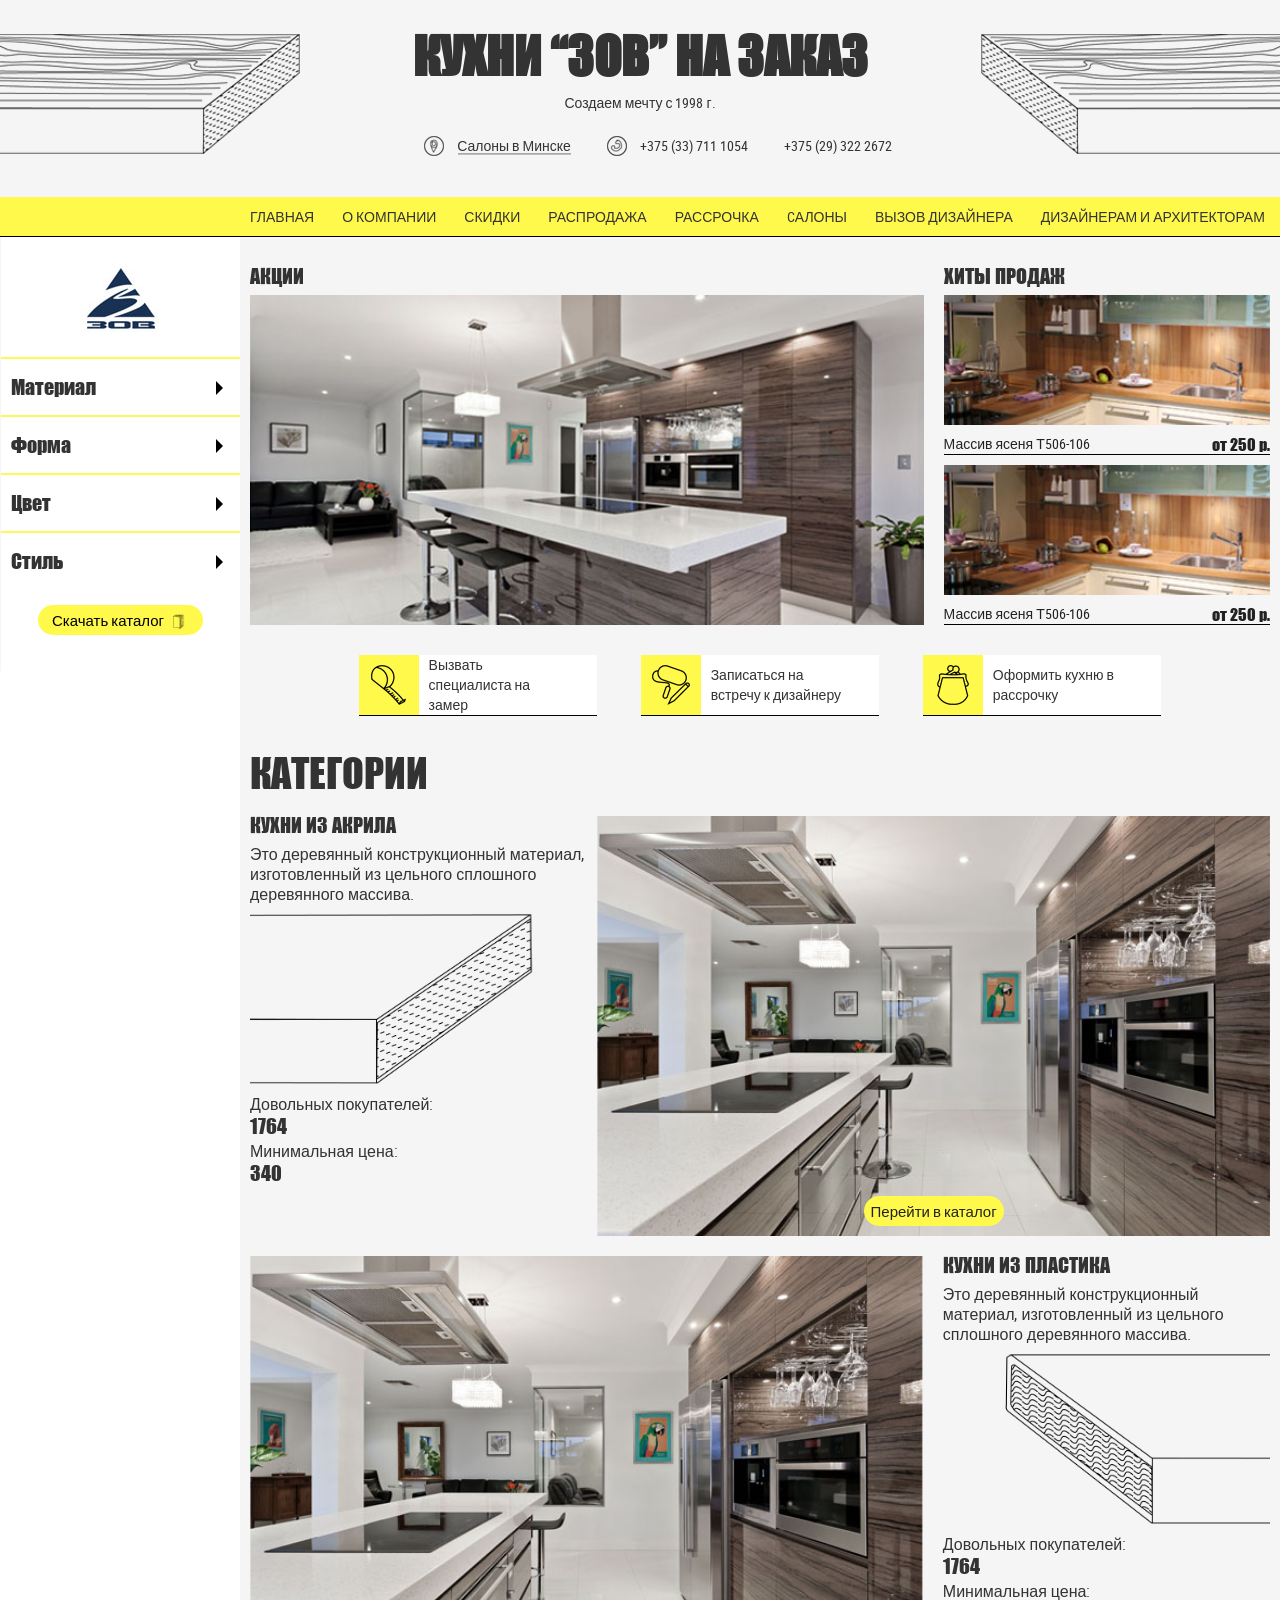
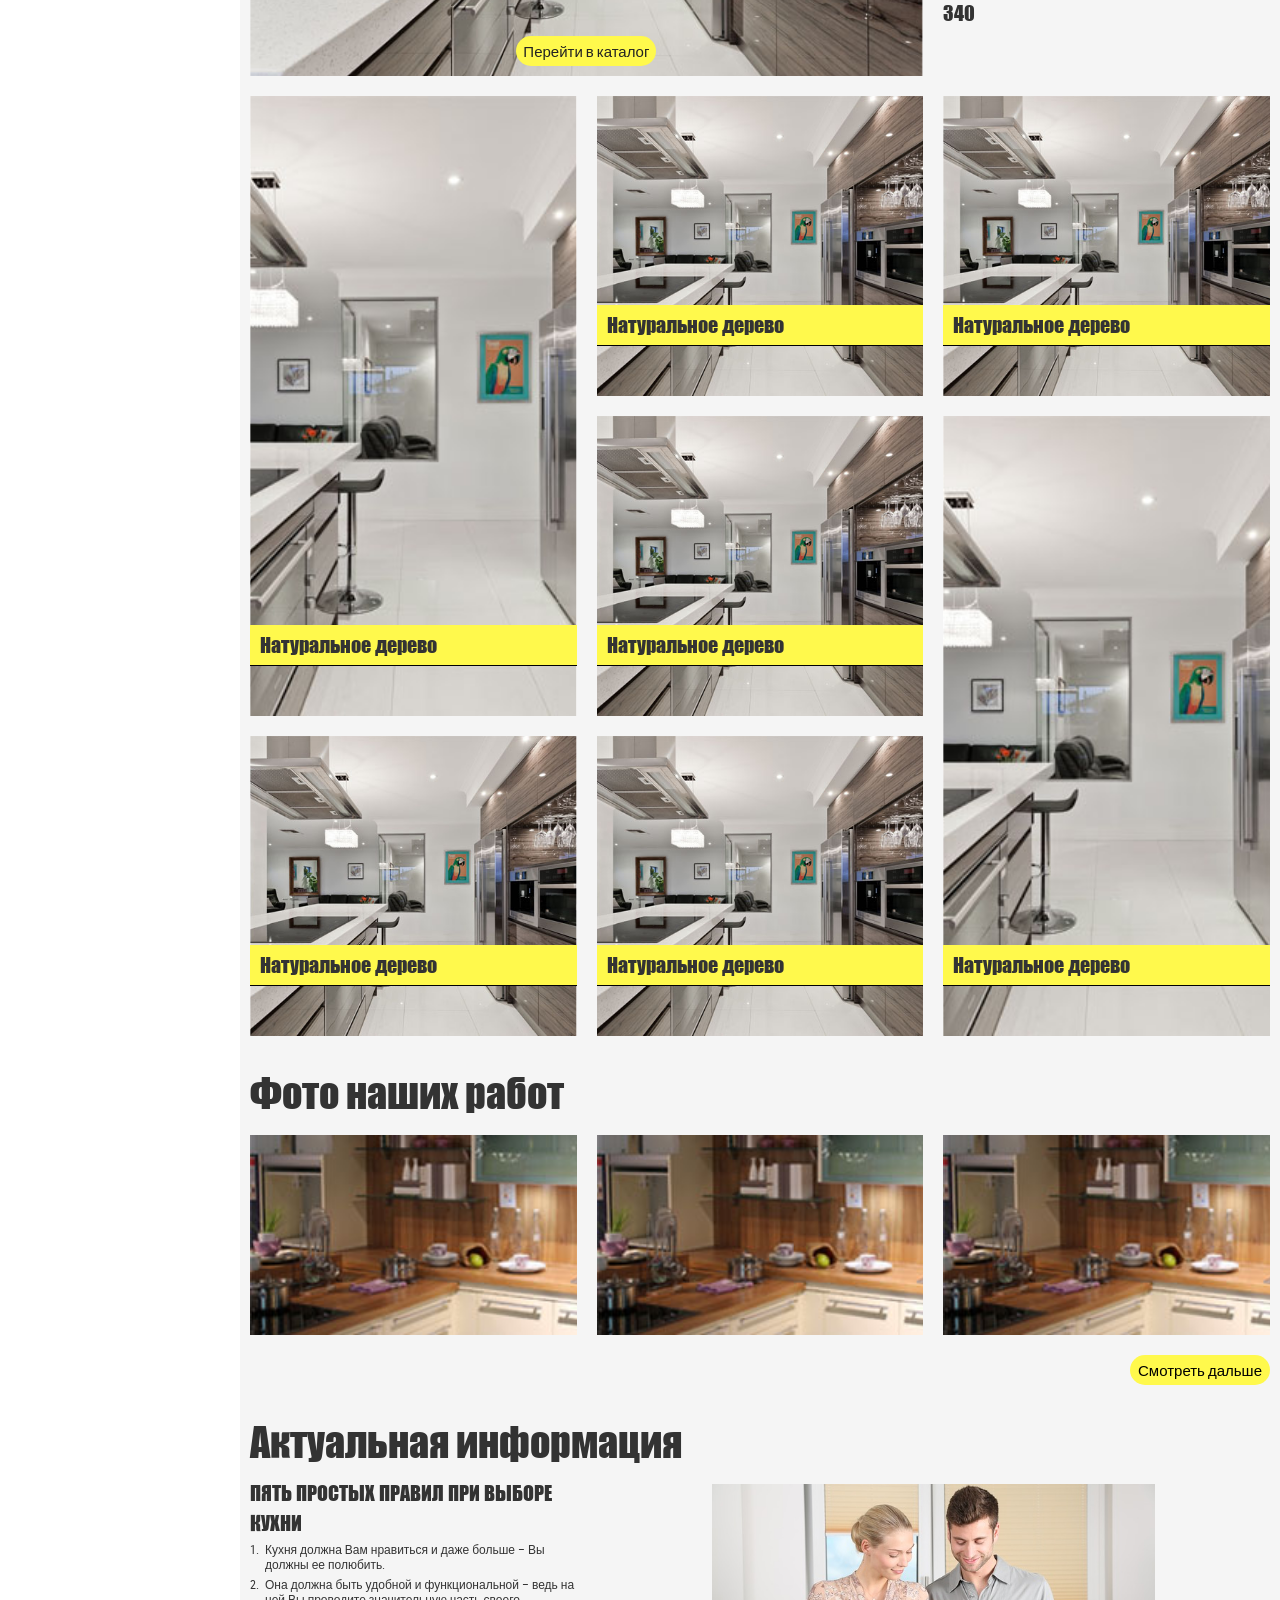
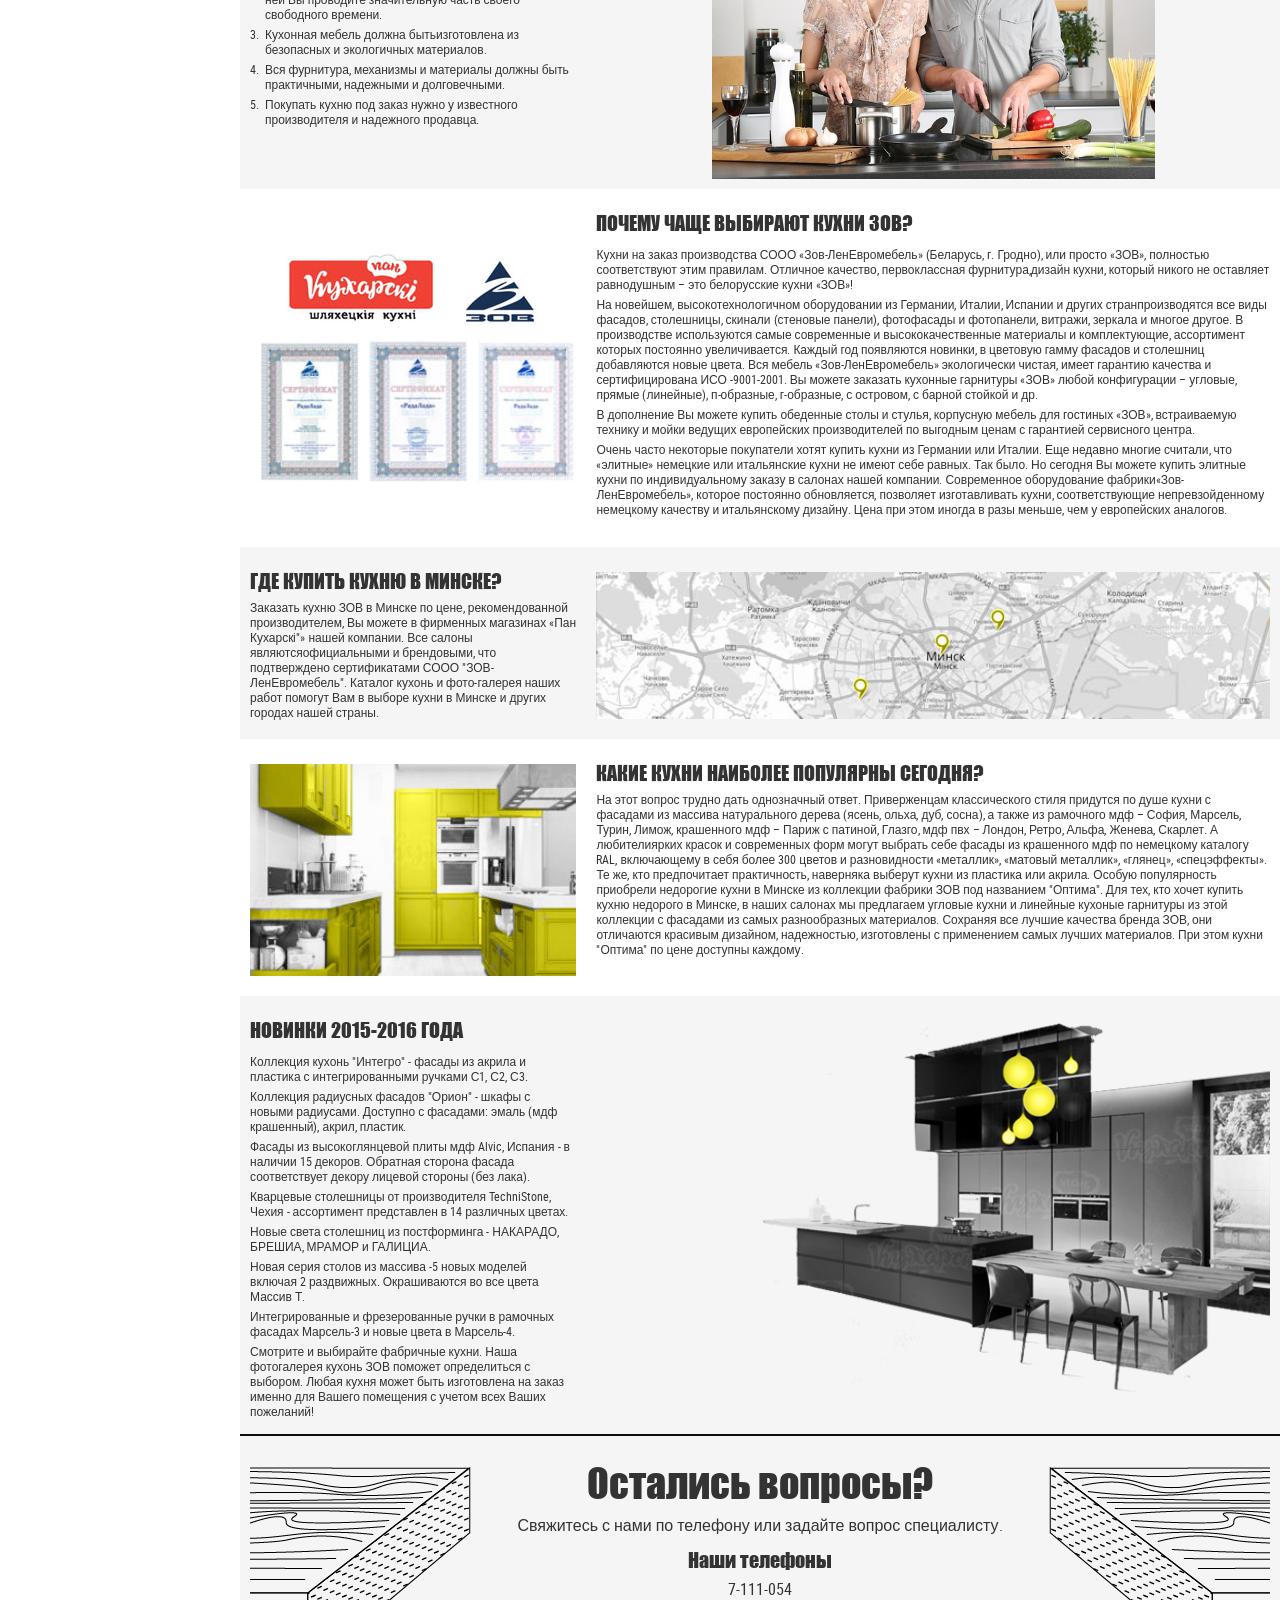
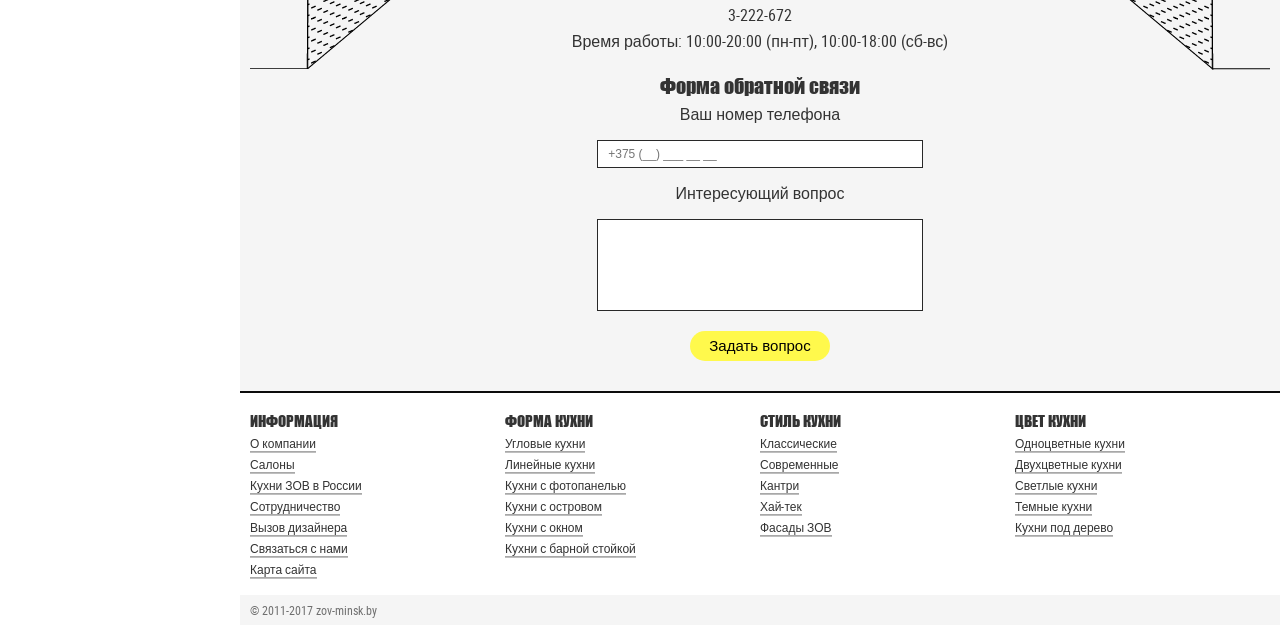
<file: prod/index.html>
<!doctype html>
<html>
	<title></title>
<head>
	<meta charset="utf-8">
	<meta http-equiv="X-UA-Compatible" content="IE=edge">
	<meta name="description" content="">
	<meta name="viewport" content="width=device-width, initial-scale=1">

	<link rel="stylesheet" href="css/screen.css">

</head>
	<body>
	<div class="overlay"></div>
		<header>
		<!--	<div class="wrap">-->
				<div class="header_item header_item__left">
					<img class="header_left" src="img/png/header_left.png" alt="">
				</div>
				<div class="header_item header_item__center">
					<h1>Кухни “ЗОВ” на заказ</h1>
				<div class="declaration">Создаем мечту с 1998 г.</div>
					<ul class="contacts_header">
					<li>
							<a href="#" class="company">О компании</a>
						</li>
						<li>
							<a href="#" class="geo">
								<span class="icon_header">
									<img src="img/icons/icon_marker.png" alt="">
								</span>Салоны в Минске
							</a>
						</li>
						<li>
							<a href="tel:+375337111054">
								<span class="icon_header">
									<img src="img/icons/icon_phone.png" alt="">
								</span>+375 (33) 711 1054
							</a>
						</li>
						<li>
							<a href="tel:+375293222672">
								+375 (29) 322 2672
							</a>
						</li>
					</ul>
				</div>
				<div class="header_item header_item__right">
					<img class="header_right header_right__right" src="img/png/header_right.png" alt="">
				</div>
		<!--	</div>-->
		</header>
		
		<div id="fixmenu" class="main_nav">
			<ul class="main_wrap">
				<li><a href="#"><span data-hover="Главная">Главная</span></a></li>
				<li><a href="#"><span data-hover="О компании">О компании</span></a></li>
				<li class="visible"><a href="#"><span data-hover="Скидки">Скидки</span></a></li>
				<li class="visible"><a href="#"><span data-hover="Распродажа">Распродажа</span></a></li>
				<li class="visible"><a href="#"><span data-hover="Рассрочка">Рассрочка</span></a></li>
				<li><a href="#"><span data-hover="Cалоны">Cалоны</span></a></li>
				<li><a href="#"><span data-hover="Вызов дизайнера">Вызов дизайнера</span></a></li>
				<li><a href="#"><span data-hover="Дизайнерам и архитекторам">Дизайнерам и архитекторам</span></a></li>
			</ul>
			<div class="nav_btn">
				<span class="line"></span>
				<span class="line"></span>
				<span class="line"></span>
			</div>
		</div>
		<div class="main_wrap">
			<div id="fixblock" class="main_sidebar">
				<div class="main_sidebar__item">
					<div class="logo">
						<div class="close">
			<!--			<img src="../img/icons/close.png" alt="">-->
						</div>
						<img src="img/logo.jpg" alt=""> </div>
				</div>
				<div class="main_sidebar__item">
					<div class="main_sidebar__item__head">Материал</div>
					<ul class="sidebar_list">
						<li><a href="#">Натуральное дерево</a></li>
						<li><a href="#">Постформинг</a></li>
						<li><a href="#">Крашеный МДФ</a></li>
						<li><a href="#">Рамочный МДФ</a></li>
						<li><a href="#">Акрил</a></li>
						<li><a href="#">ЛДСП</a></li>
					</ul>
				</div>
				<div class="main_sidebar__item">
					<div class="main_sidebar__item__head">Форма</div>
					<ul class="sidebar_list sidebar_list__form">
						<li>
							<a href="#" class="first"> 
								<span class="icon_kitchens"><img src="img/kitchen_form/corner_kitchens.png" alt=""></span> 
								<span class="value">Угловые кухни</span> 
							</a>
						</li>
						<li>
							<a href="#">
								<span class="icon_kitchens"><img src="img/kitchen_form/linear_kitchens.png" alt=""></span> 
								<span class="value">Линейные кухни</span>
							</a>
						</li>
						<li>
							<a href="#">
								<span class="icon_kitchens"><img src="img/kitchen_form/kitchen_with_a_photopanel.png" alt=""></span> 
								<span class="value">Кухни с фотопанелью</span>	
							</a>
						</li>
						<li>
							<a href="#">
								<span class="icon_kitchens"><img src="img/kitchen_form/kitchen_with_island.png" alt=""></span> 
								<span class="value">Кухни с островом</span>
							</a>
						</li>
						<li>
							<a href="#">
								<span class="icon_kitchens"><img src="img/kitchen_form/kitchen_with_window.png" alt=""></span> 
								<span class="value">Кухни с окном</span>
							</a>
						</li>
						<li>
							<a href="#">
								<span class="icon_kitchens"><img src="img/kitchen_form/kitchen_with_breakfast_bar.png" alt=""></span> 
								<span class="value">Кухни с барной стойкой</span>
							</a>
						</li>
					</ul>
				</div>
				<div class="main_sidebar__item">
					<div class="main_sidebar__item__head">Цвет</div>
					<ul class="sidebar_list">
						<li><a href="#">Одноцветные кухни</a></li>
						<li><a href="#">Двухцветные кухни</a></li>
						<li><a href="#">Светлые кухни</a></li>
						<li><a href="#">Темные кухни</a></li>
						<li><a href="#">Кухни под дерево</a></li>
					</ul>
				</div>
				<div class="main_sidebar__item last">
					<div class="main_sidebar__item__head">Стиль</div>
					<ul class="sidebar_list">
						<li><a href="#">Классические</a></li>
						<li><a href="#">Современные</a></li>
						<li><a href="#">Кантри</a></li>
						<li><a href="#">Хай-тек</a></li>
						<li><a href="#">Фасады ЗОВ</a></li>
					</ul>
				</div> <a href="#" class="btn download_catalog">Скачать каталог</a> 
			</div>
			<div class="main_content modifier">
				<div class="row">
					<div class="slider_block">
						<div class="item_title">Акции</div>
						<ul class="slider_main">
							<li><a href="#"><img src="img/slider_main/slide_1.jpg" alt=""></a></li>
							<li><a href="#"><img src="img/slider_main/slide_1.jpg" alt=""></a></li>
							<li><a href="#"><img src="img/slider_main/slide_1.jpg" alt=""></a></li>
							<li><a href="#"><img src="img/slider_main/slide_1.jpg" alt=""></a></li>
						</ul>
					</div>
					<div class="bestsellers">
						<div class="item_title">Хиты продаж</div>
						<div class="bestsellers_item">
							<a href="#">
								<div class="bestsellers_item__img"><img src="img/bestsellers/img_1.jpg" alt=""></div>
								<div class="bestsellers_item__text">
									<span class="name">Массив ясеня Т506-106</span>
									<span class="price">от 250 р.</span>
								</div>
							</a>
						</div>
						<div class="bestsellers_item">
							<a href="#">
								<div class="bestsellers_item__img"><img src="img/bestsellers/img_1.jpg" alt=""></div>
								<div class="bestsellers_item__text">
									<span class="name">Массив ясеня Т506-106</span>
									<span class="price">от 250 р.</span>
								</div>
							</a>
						</div>
					</div>
				</div>
				<div class="row">
					<ul class="advantages">
						<li>
							<a href="#" class="popap_block" data-id="sample">
								<span class="icon"><img src="img/icons/icon_sample.png" alt=""></span>
								<span class="text">Вызвать специалиста на замер</span>
							</a>
						</li>
						<li>
							<a href="#" class="popap_block" data-id="des">
								<span class="icon"><img src="img/icons/icon_des.png" alt=""></span>
								<span class="text">Записаться на встречу к дизайнеру</span>
							</a>
						</li>
						<li>
							<a href="#" class="popap_block" data-id="issue">
								<span class="icon"><img src="img/icons/icon_issue.png" alt=""></span>
								<span class="text">Оформить кухню в рассрочку</span>
							</a>
						</li>
					</ul>
				</div>
				<div class="row">
					<div class="block_title">Категории</div>
				</div>
				<div class="row">
					<div class="category_kitchen">
						<div class="item_title">Кухни из акрила</div>
						<div class="text">Это деревянный конструкционный материал, изготовленный из цельного сплошного деревянного массива.</div>
						<img class="material" src="img/png/meterial_akril.png" alt="">
						<div class="key">Довольных покупателей:</div>
						<div class="val">1764</div>
						<div class="key">Минимальная цена:</div>
						<div class="val">340</div>
					</div>
					<div class="category_kitchen_img">
						<img src="img/kitchen.jpg" alt="">
						<a href="#" class="btn btn_cat">Перейти в каталог</a>
					</div>
				</div>
				<div class="row">
					<div class="category_kitchen meterial_plastik">
						<div class="item_title">кухни из пластика</div>
						<div class="text">Это деревянный конструкционный материал, изготовленный из цельного сплошного деревянного массива.</div>
						<img class="material" src="img/png/meterial_plastik.png" alt="">
						<div class="key">Довольных покупателей:</div>
						<div class="val">1764</div>
						<div class="key">Минимальная цена:</div>
						<div class="val">340</div>
					</div>
					<div class="category_kitchen_img">
						<img src="img/kitchen.jpg" alt="">
						<a href="#" class="btn btn_cat">Перейти в каталог</a>
					</div>
				</div>
				<div class="row row_margin clearfix">
					<div class="category_kitchen_item h_620">
						<a href="#" class="category_kitchen_item__img">
							<img src="img/kitchen.jpg" alt="">
							<div class="category_kitchen_item__title">Натуральное дерево</div>
						</a>
					</div>
					<div class="category_kitchen_item h_300">
						<a href="#" class="category_kitchen_item__img">
							<img src="img/kitchen.jpg" alt="">
							<div class="category_kitchen_item__title">Натуральное дерево</div>
						</a>
					</div>
					<div class="category_kitchen_item h_300">
						<a href="#" class="category_kitchen_item__img">
							<img src="img/kitchen.jpg" alt="">
							<div class="category_kitchen_item__title">Натуральное дерево</div>
						</a>
					</div>
					<div class="category_kitchen_item h_620 f_right">
						<a href="#" class="category_kitchen_item__img">
							<img src="img/kitchen.jpg" alt="">
							<div class="category_kitchen_item__title">Натуральное дерево</div>
						</a>
					</div>
					<div class="category_kitchen_item h_300">
						<a href="#" class="category_kitchen_item__img">
							<img src="img/kitchen.jpg" alt="">
							<div class="category_kitchen_item__title">Натуральное дерево</div>
						</a>
					</div>
					<div class="category_kitchen_item h_300">
						<a href="#" class="category_kitchen_item__img">
							<img src="img/kitchen.jpg" alt="">
							<div class="category_kitchen_item__title">Натуральное дерево</div>
						</a>
					</div>
					<div class="category_kitchen_item h_300">
						<a href="#" class="category_kitchen_item__img">
							<img src="img/kitchen.jpg" alt="">
							<div class="category_kitchen_item__title">Натуральное дерево</div>
						</a>
					</div>
				</div>
				<div class="row">
					<div class="block_title__add">Фото наших работ</div>
				</div>
					<div class="row row_margin clearfix">
						<div class="kitchen_photo_wrap">
							<div class="category_kitchen_item_photo h_200">
								<div class="category_kitchen_item_photo__img">
									<img src="img/bestsellers/img_1.jpg" alt="">
								</div>
							</div>
							<div class="category_kitchen_item_photo h_200">
								<div class="category_kitchen_item_photo__img">
									<img src="img/bestsellers/img_1.jpg" alt="">
								</div>
							</div>
							<div class="category_kitchen_item_photo h_200">
								<div class="category_kitchen_item_photo__img">
									<img src="img/bestsellers/img_1.jpg" alt="">
								</div>
							</div>
						</div>
					<a href="#" class="btn btn_further">Смотреть дальше</a>
				</div>
				<div class="row">
					<div class="block_title__add">Актуальная информация</div>
				</div>
				<div class="row">
					<div class="category_kitchen left_col">
						<div class="item_title">ПЯТЬ ПРОСТЫХ ПРАВИЛ ПРИ ВЫБОРЕ КУХНИ</div>
							<ul class="inner_text num_list">
								<li>Кухня должна Вам нравиться и даже больше – Вы должны ее полюбить.</li>
								<li>Она должна быть удобной и функциональной – ведь на ней Вы проводите значительную часть своего свободного времени.</li>
								<li>Кухонная мебель должна бытьизготовлена из безопасных и экологичных материалов.</li>
								<li>Вся фурнитура, механизмы и материалы должны быть практичными, надежными и долговечными.</li>
								<li>Покупать кухню под заказ нужно у известного производителя и надежного продавца.</li>
							</ul>
						</div>
						<div class="category_kitchen right_col">
							<img src="img/people_640.jpg" alt="">
						</div>
				</div>
				<div class="row bg_white row_padding">
					<div class="category_kitchen left_col certificate">
						<div class="img_block">
							<img class="w50" src="img/img1.jpg" alt="">
							<img class="w50" src="img/logo.jpg" alt="">
						</div>
						<div class="img_block">
							<img class="w33" src="img/certificate1.jpg" alt="">
							<img class="w33" src="img/certificate2.jpg" alt="">
							<img class="w33" src="img/certificate3.jpg" alt="">
						</div>
						</div>
						<div class="category_kitchen right_col">
						<div class="item_title">ПОЧЕМУ ЧАЩЕ ВЫБИРАЮТ КУХНИ ЗОВ?</div>
							<p class="inner_text">Кухни на заказ производства СООО «Зов-ЛенЕвромебель» (Беларусь, г. Гродно), или просто «ЗОВ», полностью соответствуют этим правилам. Отличное качество, первоклассная фурнитура,дизайн кухни, который никого не оставляет равнодушным – это белорусские кухни «ЗОВ»!</p>
							<p class="inner_text">На новейшем, высокотехнологичном оборудовании из Германии, Италии, Испании и других странпроизводятся все виды фасадов, столешницы, скинали (стеновые панели), фотофасады и фотопанели, витражи, зеркала и многое другое. В производстве используются самые современные и высококачественные материалы и комплектующие, ассортимент которых постоянно увеличивается. Каждый год появляются новинки, в цветовую гамму фасадов и столешниц добавляются новые цвета. Вся мебель «Зов-ЛенЕвромебель» экологически чистая, имеет гарантию качества и сертифицирована ИСО -9001-2001. Вы можете заказать кухонные гарнитуры «ЗОВ» любой конфигурации – угловые, прямые (линейные), п-образные, г-образные, с островом, с барной стойкой и др.</p>
							<p class="inner_text">В дополнение Вы можете купить обеденные столы и стулья, корпусную мебель для гостиных «ЗОВ», встраиваемую технику и мойки ведущих европейских производителей по выгодным ценам с гарантией сервисного центра.</p>
							<p class="inner_text">Очень часто некоторые покупатели хотят купить кухни из Германии или Италии. Еще недавно многие считали, что «элитные» немецкие или итальянские кухни не имеют себе равных. Так было. Но сегодня Вы можете купить элитные кухни по индивидуальному заказу в салонах нашей компании. Современное оборудование фабрики«Зов-ЛенЕвромебель», которое постоянно обновляется, позволяет изготавливать кухни, соответствующие непревзойденному немецкому качеству и итальянскому дизайну. Цена при этом иногда в разы меньше, чем у европейских аналогов.</p>
						</div>
				</div>
				<div class="row row_padding">
					<div class="category_kitchen left_col">
						<div class="item_title">ГДЕ КУПИТЬ КУХНЮ В МИНСКЕ?</div>
							<div class="inner_text">Заказать кухню ЗОВ в Минске по цене, рекомендованной производителем, Вы можете в фирменных магазинах «Пан Кухарскi"» нашей компании. Все салоны являютсяофициальными и брендовыми, что подтверждено сертификатами СООО "ЗОВ-ЛенЕвромебель". Каталог кухонь и фото-галерея наших работ помогут Вам в выборе кухни в Минске и других городах нашей страны.</div>
						</div>
						<div class="category_kitchen map right_col">
							<img src="img/map.jpg" alt="">
						</div>
				</div>
				<div class="row row_padding bg_white clearfix">
					<div class="category_kitchen right_col">
						<div class="item_title">КАКИЕ КУХНИ НАИБОЛЕЕ ПОПУЛЯРНЫ СЕГОДНЯ?</div>
						<div class="inner_text">На этот вопрос трудно дать однозначный ответ. Приверженцам классического стиля придутся по душе кухни с фасадами из массива натурального дерева (ясень, ольха, дуб, сосна), а также из рамочного мдф – София, Марсель, Турин, Лимож, крашенного мдф – Париж с патиной, Глазго, мдф пвх – Лондон, Ретро, Альфа, Женева, Скарлет. А любителиярких красок и современных форм могут выбрать себе фасады из крашенного мдф по немецкому каталогу RAL, включающему в себя более 300 цветов и разновидности «металлик», «матовый металлик», «глянец», «спецэффекты». Те же, кто предпочитает практичность, наверняка выберут кухни из пластика или акрила. Особую популярность приобрели недорогие кухни в Минске из коллекции фабрики ЗОВ под названием "Оптима". Для тех, кто хочет купить кухню недорого в Минске, в наших салонах мы предлагаем угловые кухни и линейные кухоные гарнитуры из этой коллекции с фасадами из самых разнообразных материалов. Сохраняя все лучшие качества бренда ЗОВ, они отличаются красивым дизайном, надежностью, изготовлены с применением самых лучших материалов. При этом кухни "Оптима" по цене доступны каждому.</div>
					</div>
					<div class="category_kitchen map left_col">
						<img src="img/popular_kitchen.jpg" alt="">
					</div>
				</div>
				<div class="row row_padding novelty">
					<div class="category_kitchen left_col">
						<div class="item_title">НОВИНКИ 2015-2016 ГОДА</div>
							<p class="inner_text">Коллекция кухонь "Интегро" - фасады из акрила и пластика с интегрированными ручками С1, С2, С3.</p>
							<p class="inner_text">Коллекция радиусных фасадов "Орион" - шкафы с новыми радиусами. Доступно с фасадами: эмаль (мдф крашенный), акрил, пластик.</p>
							<p class="inner_text">Фасады из высокоглянцевой плиты мдф Alvic, Испания - в наличии 15 декоров. Обратная сторона фасада соответствует декору лицевой стороны (без лака).</p>
							<p class="inner_text">Кварцевые столешницы от производителя TechniStone, Чехия - ассортимент представлен в 14 различных цветах.</p>
							<p class="inner_text">Новые света столешниц из постформинга - НАКАРАДО, БРЕШИА, МРАМОР и ГАЛИЦИА.</p>
							<p class="inner_text">Новая серия столов из массива -5 новых моделей включая 2 раздвижных. Окрашиваются во все цвета Массив Т.</p>
							<p class="inner_text">Интегрированные и фрезерованные ручки в рамочных фасадах Марсель-3 и новые цвета в Марсель-4.</p>
							<p class="inner_text">Смотрите и выбирайте фабричные кухни. Наша фотогалерея кухонь ЗОВ поможет определиться с выбором. Любая кухня может быть изготовлена на заказ именно для Вашего помещения с учетом всех Ваших пожеланий!</p>
						</div>
						<div class="category_kitchen new_kitchen right_col">
							<img src="img/new_kitchen.png" alt="">
						</div>
				</div>
				<div class="row question">
					<div class="question_item left">
						<img src="img/png/meterial-01.png" alt="">
					</div>
					<div class="question_item center">
						<div class="block_title__add">Остались вопросы?</div>
						<div class="simple_text">Свяжитесь с нами по телефону или задайте вопрос специалисту.</div>
						<div class="item_title">Наши телефоны</div>
						<div class="simple_text">7-111-054</div>
						<div class="simple_text">3-222-672</div>
						<div class="simple_text">Время работы: 10:00-20:00 (пн-пт), 10:00-18:00 (сб-вс)</div>
							<form class="js-validate question_form" method="post">
								<p class="form_title item_title">Форма обратной связи</p>	
								<div class="field">
									<label for="phone" class="simple_text">Ваш номер телефона</label>
									<input name="PHONE" id="phone" type="text" placeholder="+375 (__) ___ __ __">
								</div>
								<div class="field">
									<label for="question" class="simple_text">Интересующий вопрос</label>
									<textarea id="question" name="QUESTION" type="text"></textarea>
								</div>	
								<button value="Задать вопрос" type="submit" class="btn">Задать вопрос</button>
						</form>
					</div>
					<div class="question_item right">
						<img src="img/png/meterial-02.png" alt="">
					</div>
				</div>
		</div>
				<div class="main_content">
					<div class="row bg_white">
						<div class="footer_nav">
							<ul class="nav_item">
								<li class="nav_title">Информация</li>
								<li><a href="#"><span class="after">О компании</span></a></li>
								<li><a href="#"><span class="after">Салоны</span></a></li>
								<li><a href="#"><span class="after">Кухни ЗОВ в России</span></a></li>
								<li><a href="#"><span class="after">Сотрудничество</span></a></li>
								<li><a href="#"><span class="after">Вызов дизайнера</span></a></li>
								<li><a href="#"><span class="after">Связаться с нами</span></a></li>
								<li><a href="#"><span class="after">Карта сайта</span></a></li>
							</ul>
							<ul class="nav_item">
								<li class="nav_title">Форма кухни</li>
								<li><a href="#"><span class="after">Угловые кухни</span></a></li>
								<li><a href="#"><span class="after">Линейные кухни</span></a></li>
								<li><a href="#"><span class="after">Кухни с фотопанелью</span></a></li>
								<li><a href="#"><span class="after">Кухни с островом</span></a></li>
								<li><a href="#"><span class="after">Кухни с окном</span></a></li>
								<li><a href="#"><span class="after">Кухни с барной стойкой</span></a></li>
							</ul>
							<ul class="nav_item">
								<li class="nav_title">Стиль кухни</li>
								<li><a href="#"><span class="after">Классические</span></a></li>
								<li><a href="#"><span class="after">Современные</span></a></li>
								<li><a href="#"><span class="after">Кантри</span></a></li>
								<li><a href="#"><span class="after">Хай-тек</span></a></li>
								<li><a href="#"><span class="after">Фасады ЗОВ</span></a></li>
							</ul>
							<ul class="nav_item">
								<li class="nav_title">Цвет кухни</li>
								<li><a href="#"><span class="after">Одноцветные кухни</span></a></li>
								<li><a href="#"><span class="after">Двухцветные кухни</span></a></li>
								<li><a href="#"><span class="after">Светлые кухни</span></a></li>
								<li><a href="#"><span class="after">Темные кухни</span></a></li>
								<li><a href="#"><span class="after">Кухни под дерево</span></a></li>
							</ul>
						</div>
					</div>
					<div class="row"><div class="copyright">&copy; 2011-2017 <a class="copy_link" href="zov-minsk.by">zov-minsk.by</a></div></div>
				</div>
		</div>
		<div class="overlay popup" id="sample">
		        <div class="popup_content">
							<form action="">
								<div class="text_block">
									<div class="item_title">Вызвать специалиста на замер</div>
								</div>
								<div class="field">
										<label for="sample_name" class="simple_text">Ваше имя</label>
										<input name="NAME" id="sample_name" type="text">
									</div>
									<div class="field">
										<label for="sample_phone" class="simple_text">Ваш номер телефона</label>
										<input name="PHONE" id="sample_phone" type="text" placeholder="+375 (__) ___ __ __">
									</div>
										<button value="Задать вопрос" type="submit" class="btn">Задать вопрос</button>
							</form>
		        </div>
		    </div>
		    <div class="overlay popup" id="des">
		        <div class="popup_content">
							<form action="">
								<div class="text_block">
									<div class="item_title">Записаться на встречу к дизайнеру</div>
								</div>
								<div class="field">
										<label for="des_name" class="simple_text">Ваше имя</label>
										<input name="NAME" id="des_name" type="text">
									</div>
									<div class="field">
										<label for="des_phone" class="simple_text">Ваш номер телефона</label>
										<input name="PHONE" id="des_phone" type="text" placeholder="+375 (__) ___ __ __">
									</div>
										<button value="Задать вопрос" type="submit" class="btn">Задать вопрос</button>
							</form>
		        </div>
		    </div>
		    <div class="overlay popup" id="issue">
		        <div class="popup_content">
							<form action="">
								<div class="text_block">
									<div class="item_title">Оформить кухню в рассрочку</div>
								</div>
								<div class="field">
										<label for="issue_name" class="simple_text">Ваше имя</label>
										<input name="NAME" id="issue_name" type="text">
									</div>
									<div class="field">
										<label for="issue_phone" class="simple_text">Ваш номер телефона</label>
										<input name="PHONE" id="issue_phone" type="text" placeholder="+375 (__) ___ __ __">
									</div>
										<button value="Задать вопрос" type="submit" class="btn">Задать вопрос</button>
							</form>
		        </div>
		    </div>
		<script src="js/common.js"></script>
	</body>
</html>
</file>
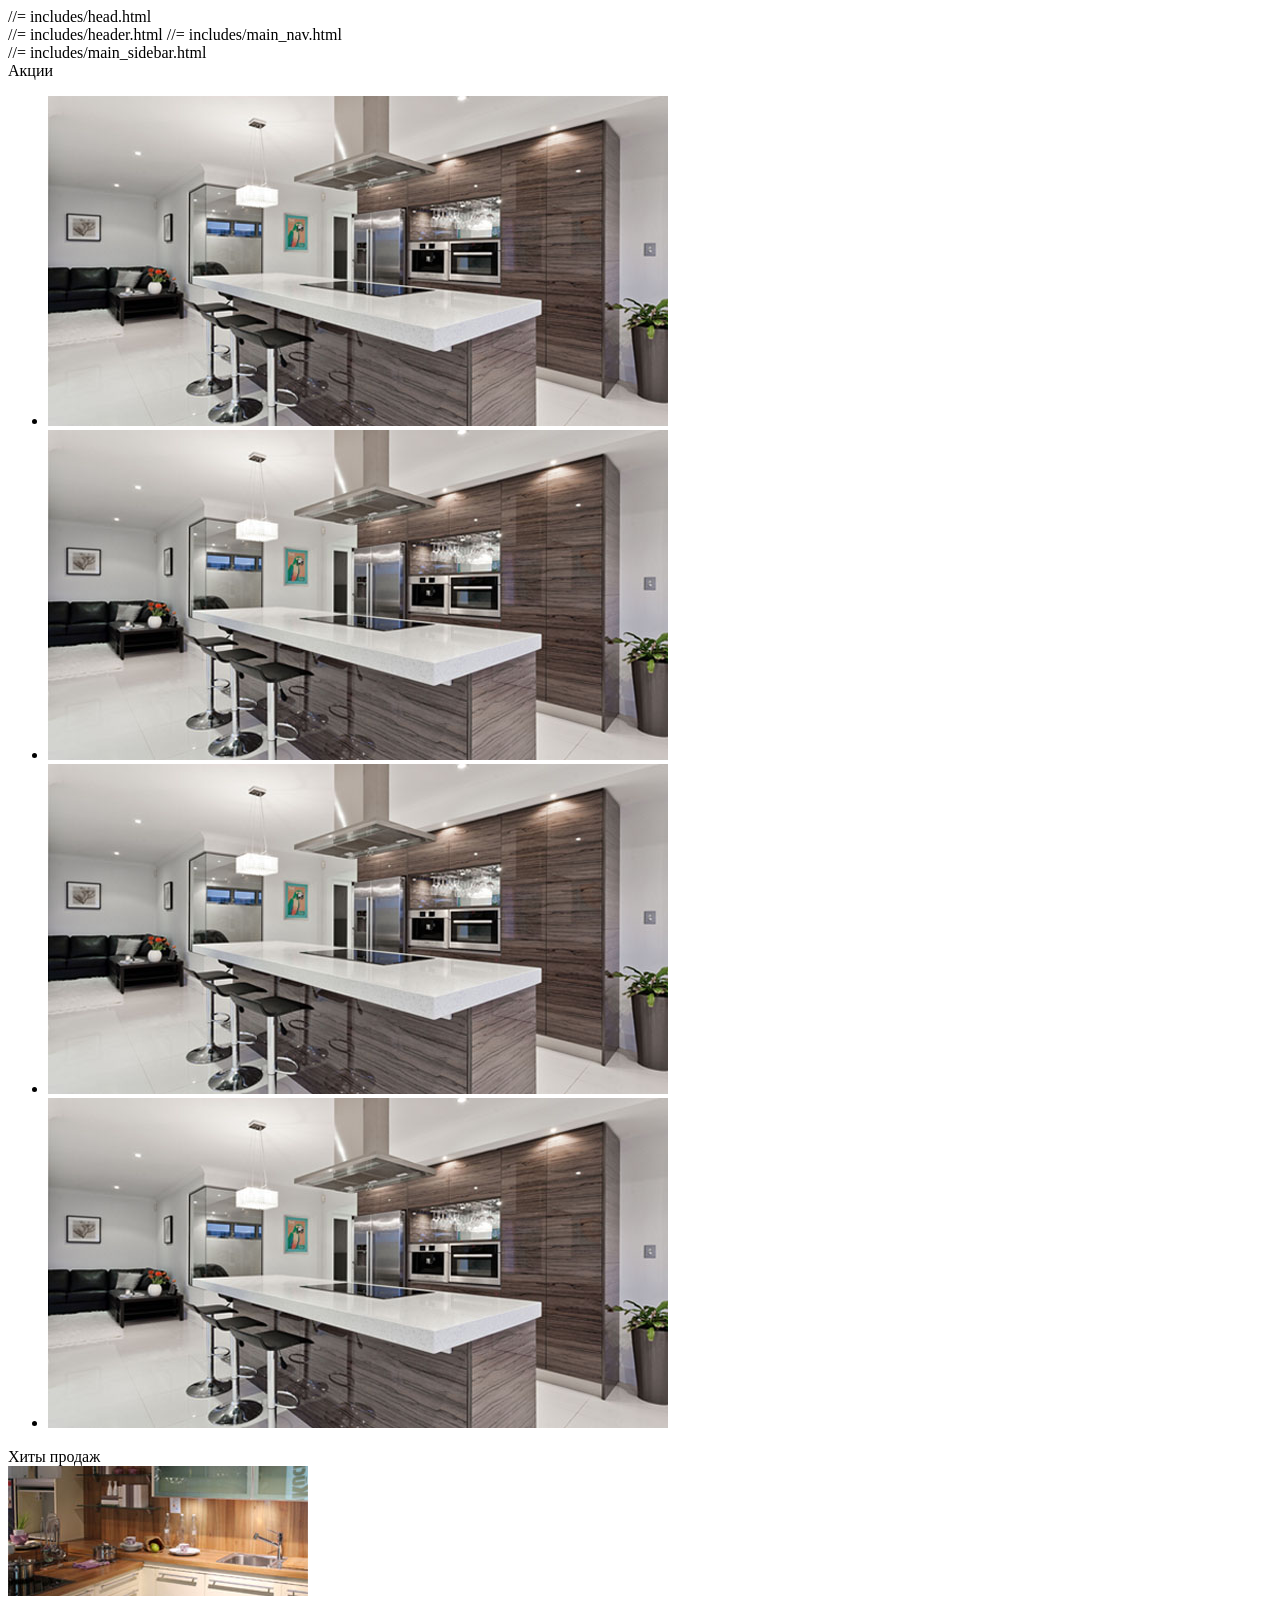
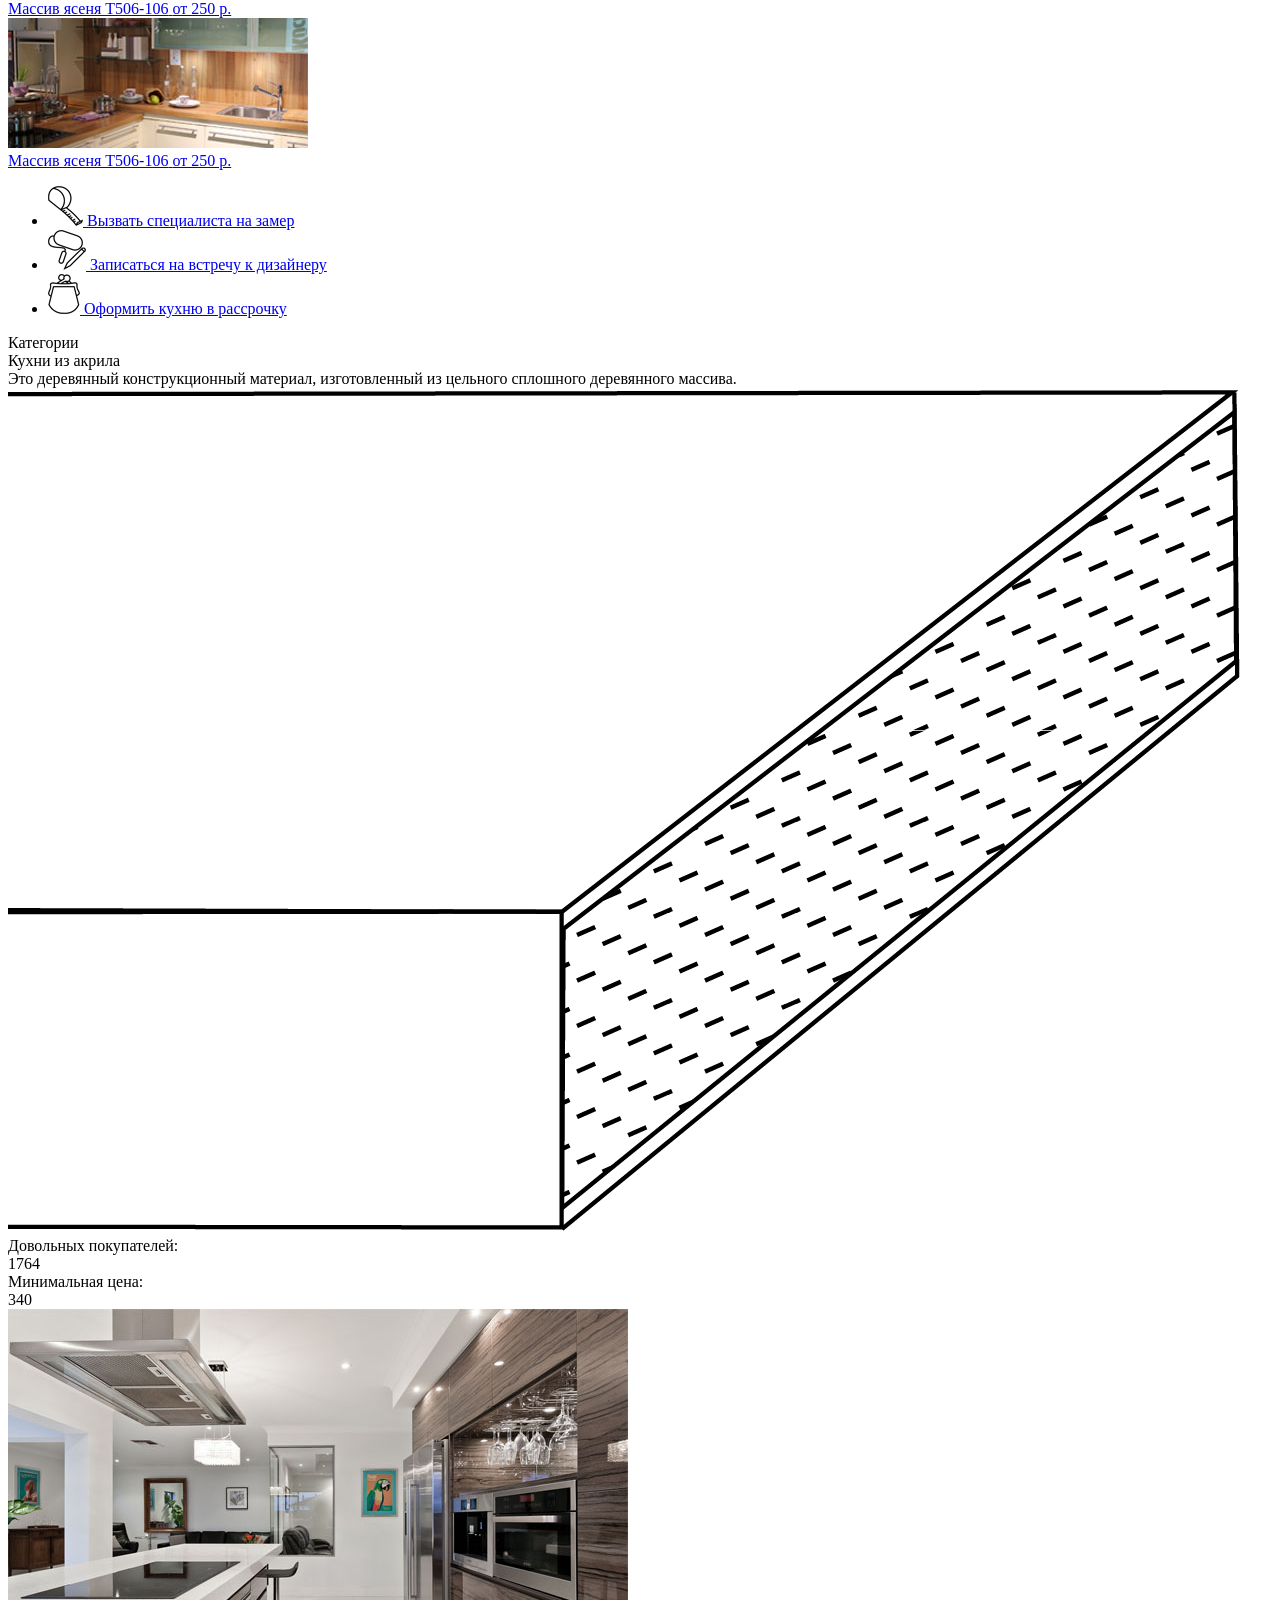
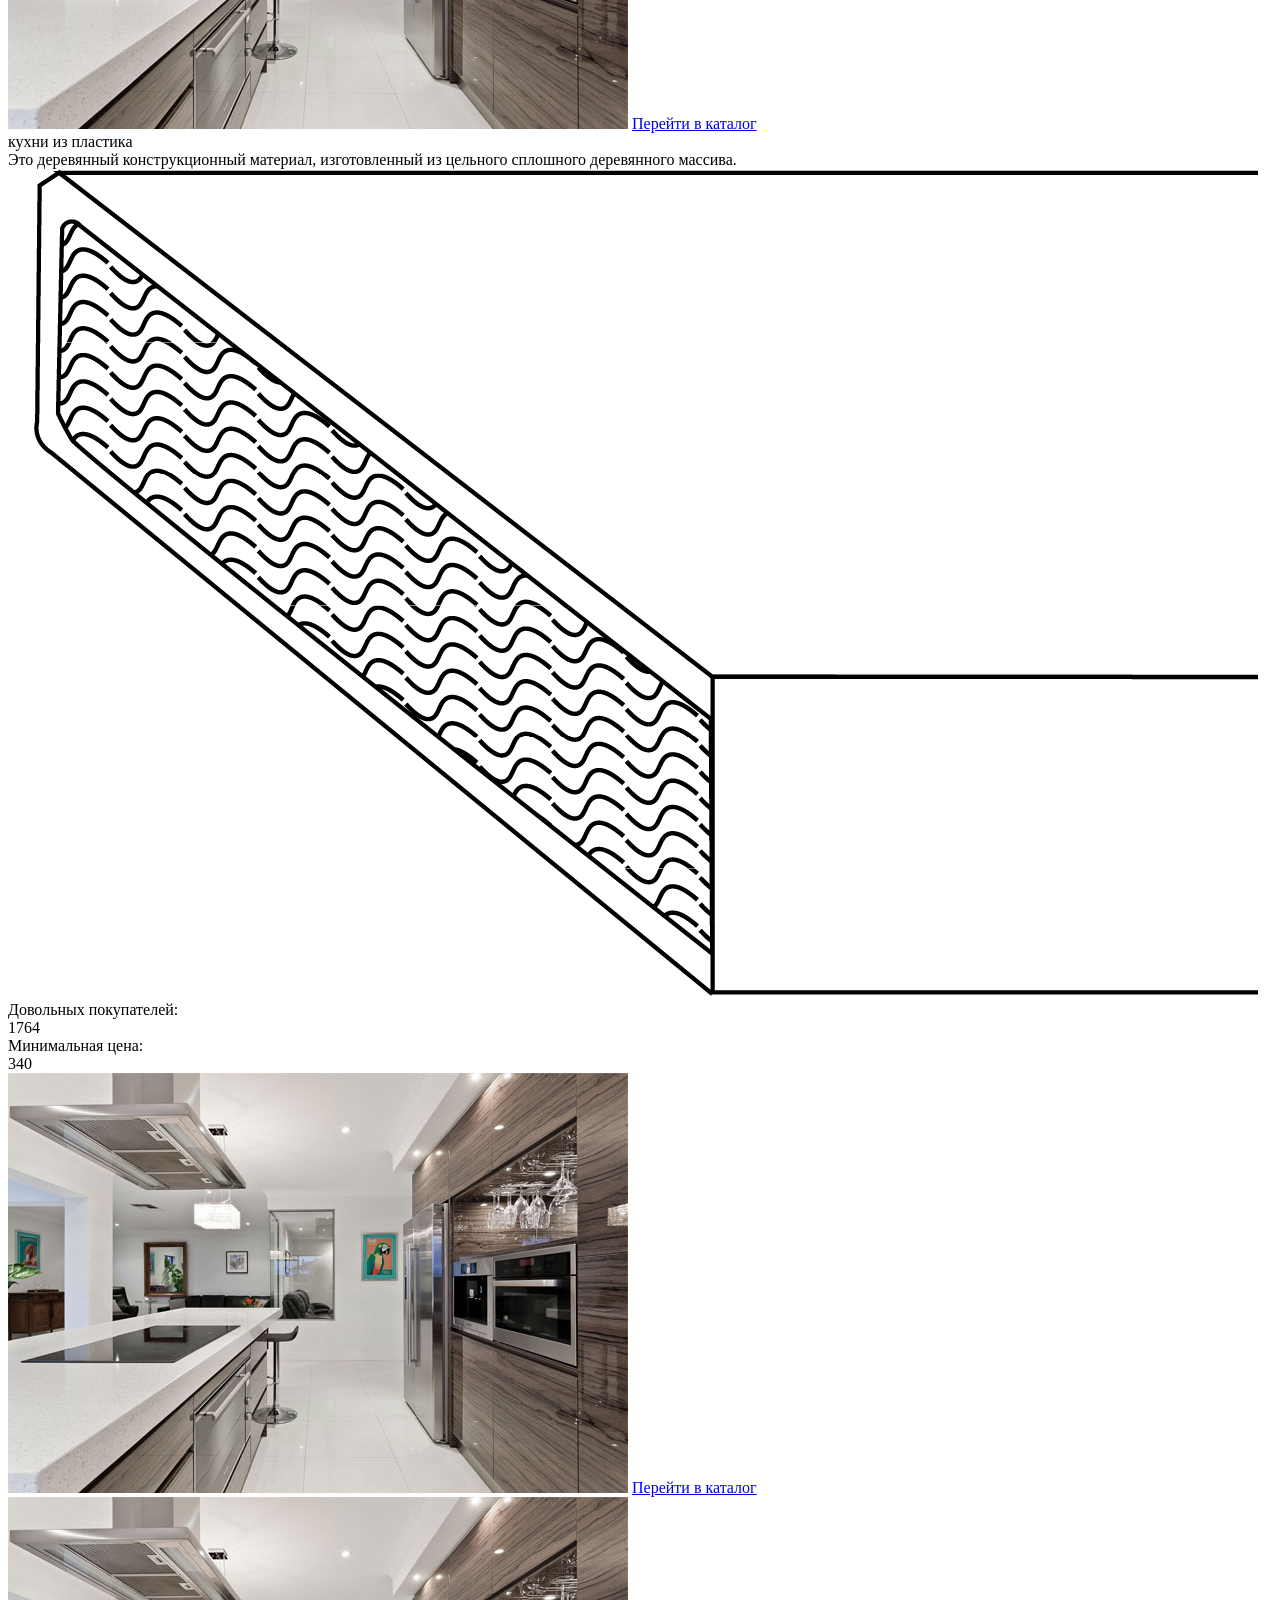
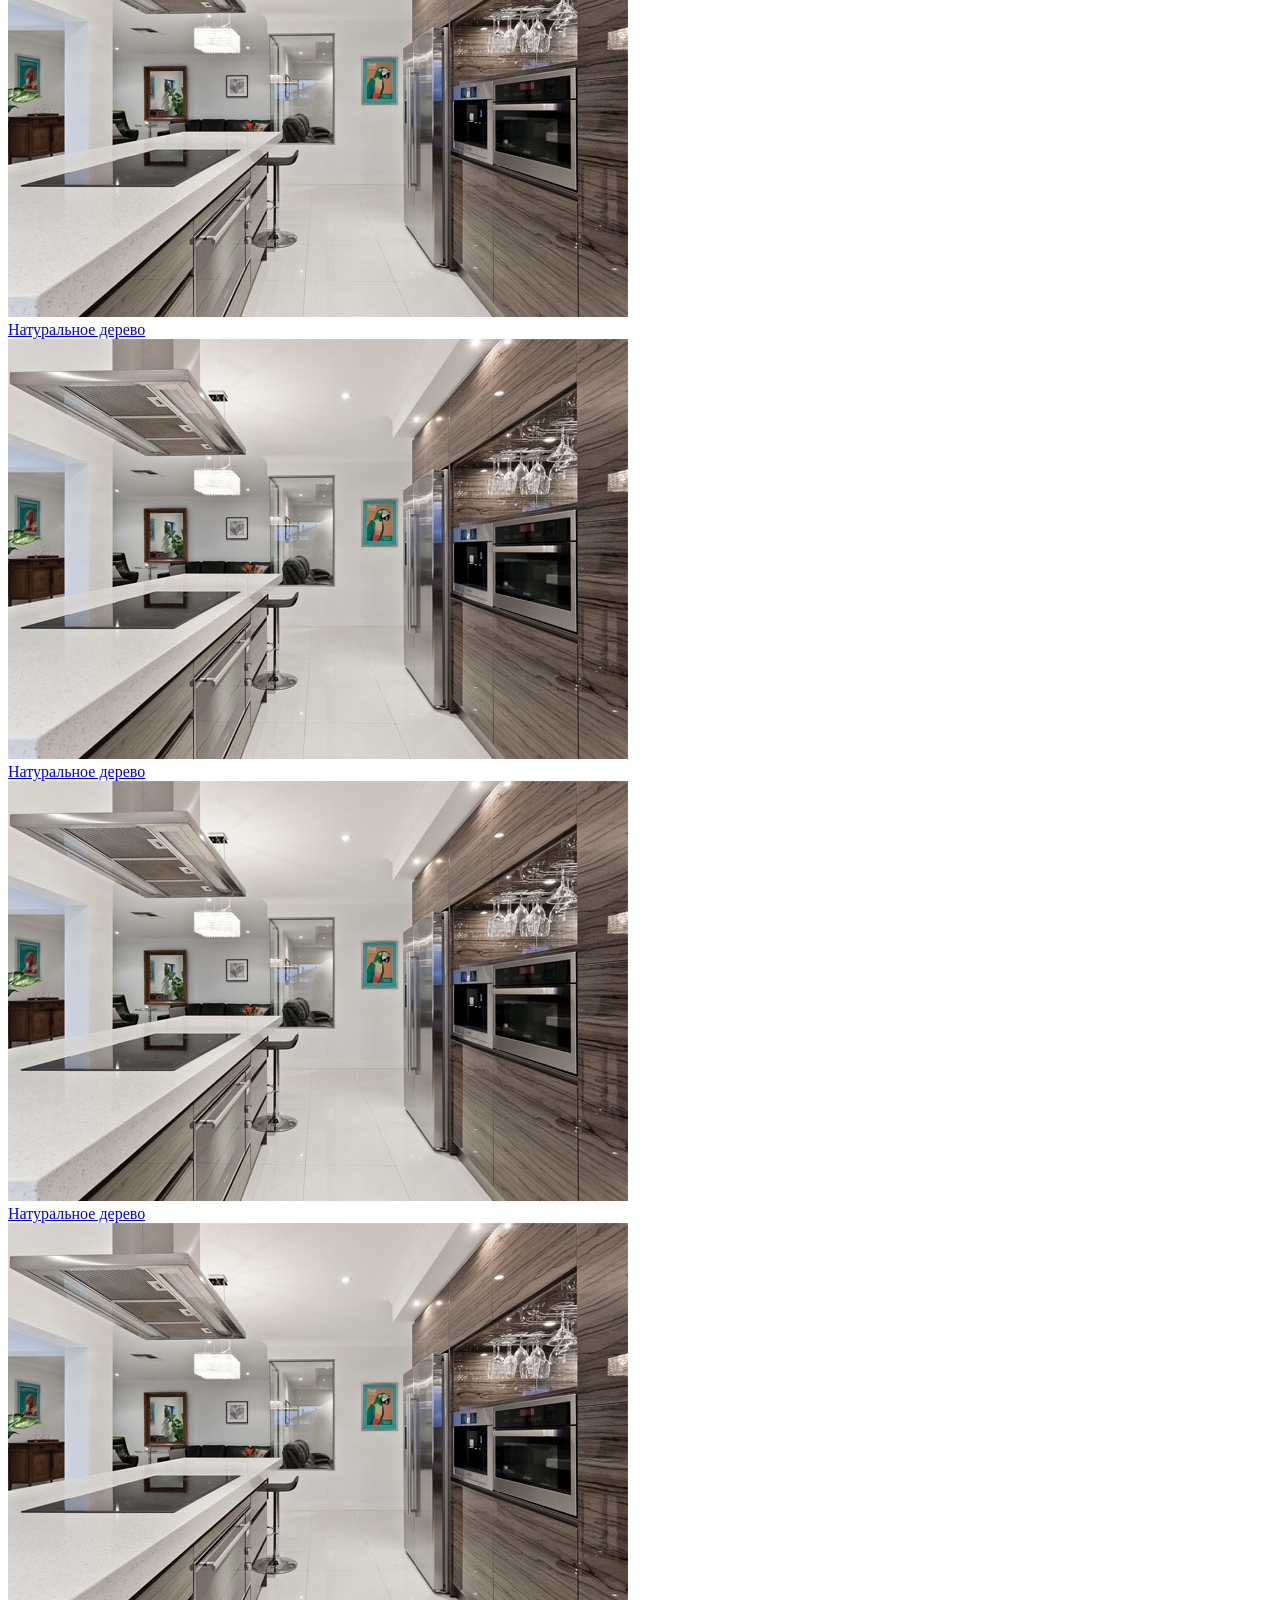
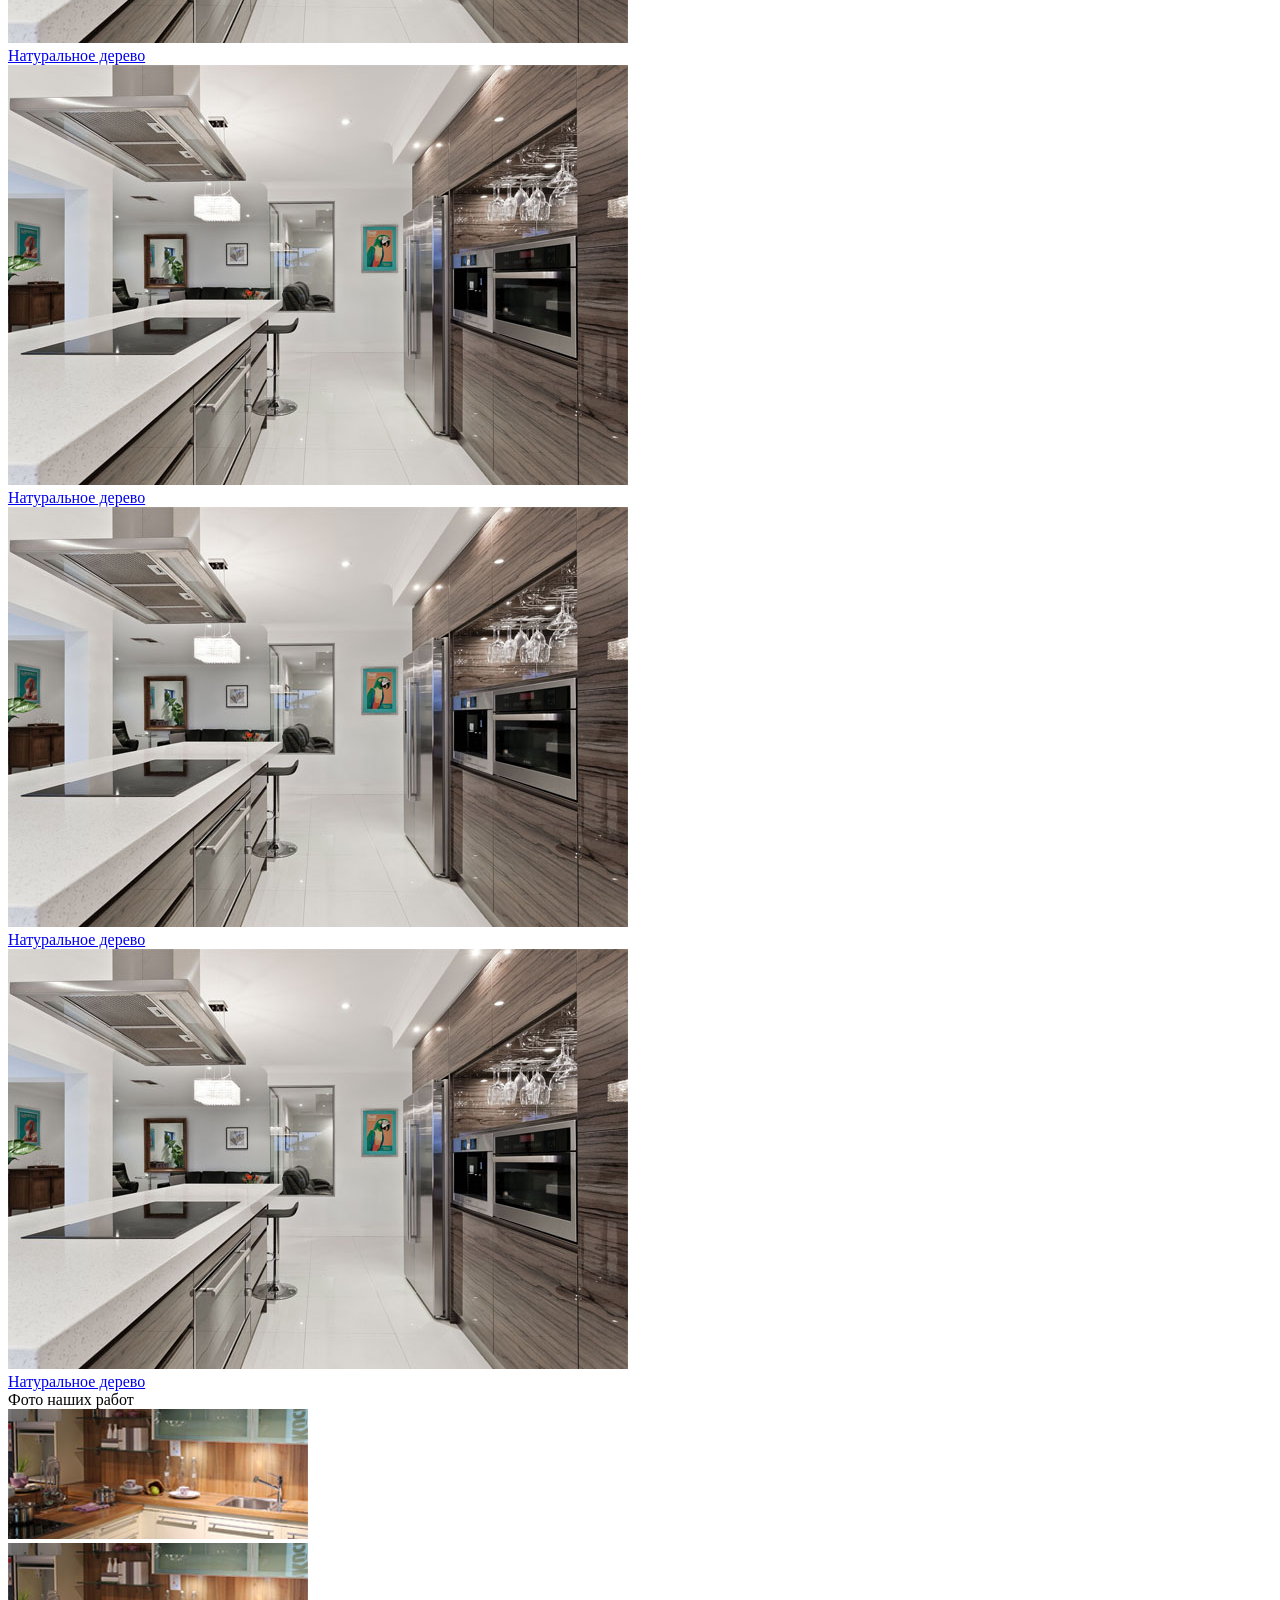
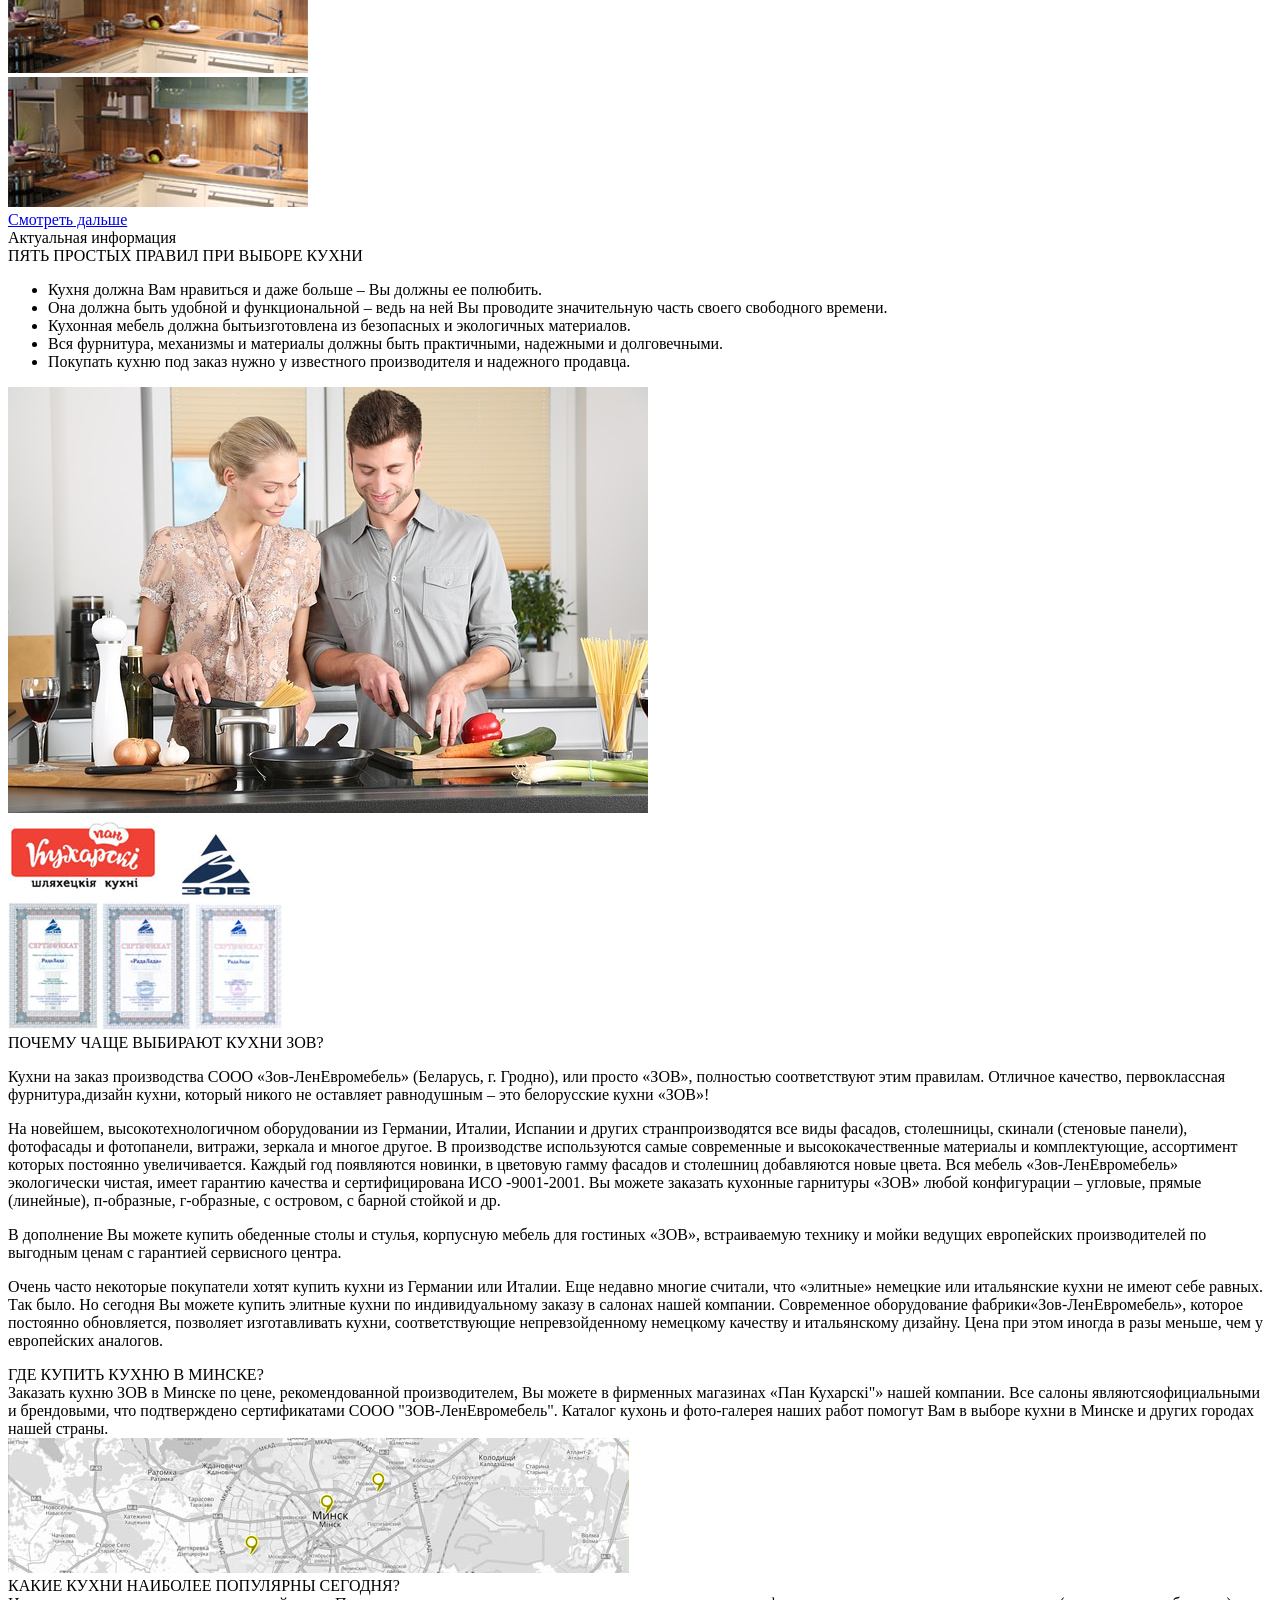
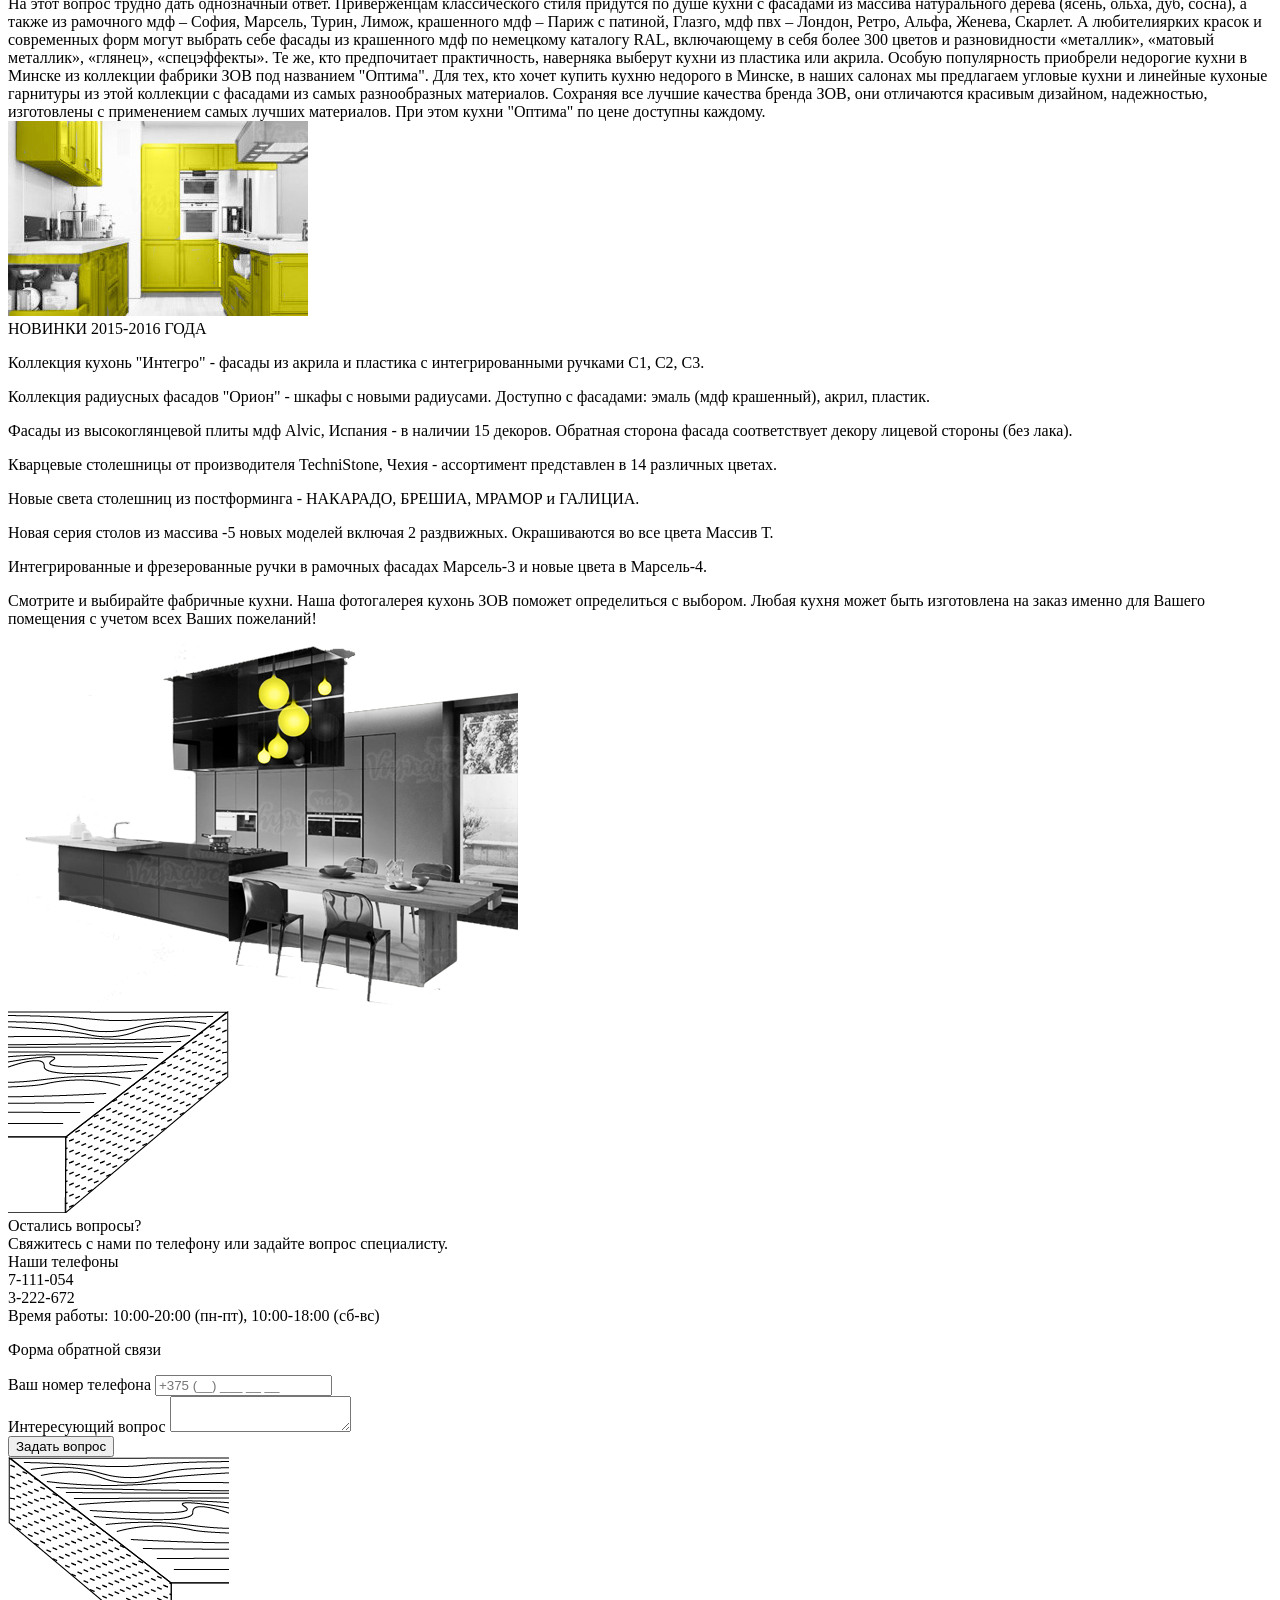
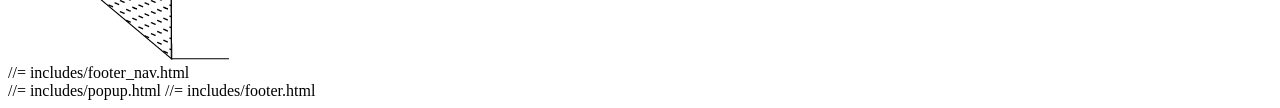
<file: src/index.html>
<!doctype html>
<html>
	<title></title>
//= includes/head.html
	<body>
	<div class="overlay"></div>
		//= includes/header.html
		//= includes/main_nav.html
		<div class="main_wrap">
			//= includes/main_sidebar.html
			<div class="main_content modifier">
				<div class="row">
					<div class="slider_block">
						<div class="item_title">Акции</div>
						<ul class="slider_main">
							<li><a href="#"><img src="img/slider_main/slide_1.jpg" alt=""></a></li>
							<li><a href="#"><img src="img/slider_main/slide_1.jpg" alt=""></a></li>
							<li><a href="#"><img src="img/slider_main/slide_1.jpg" alt=""></a></li>
							<li><a href="#"><img src="img/slider_main/slide_1.jpg" alt=""></a></li>
						</ul>
					</div>
					<div class="bestsellers">
						<div class="item_title">Хиты продаж</div>
						<div class="bestsellers_item">
							<a href="#">
								<div class="bestsellers_item__img"><img src="img/bestsellers/img_1.jpg" alt=""></div>
								<div class="bestsellers_item__text">
									<span class="name">Массив ясеня Т506-106</span>
									<span class="price">от 250 р.</span>
								</div>
							</a>
						</div>
						<div class="bestsellers_item">
							<a href="#">
								<div class="bestsellers_item__img"><img src="img/bestsellers/img_1.jpg" alt=""></div>
								<div class="bestsellers_item__text">
									<span class="name">Массив ясеня Т506-106</span>
									<span class="price">от 250 р.</span>
								</div>
							</a>
						</div>
					</div>
				</div>
				<div class="row">
					<ul class="advantages">
						<li>
							<a href="#" class="popap_block" data-id="sample">
								<span class="icon"><img src="img/icons/icon_sample.png" alt=""></span>
								<span class="text">Вызвать специалиста на замер</span>
							</a>
						</li>
						<li>
							<a href="#" class="popap_block" data-id="des">
								<span class="icon"><img src="img/icons/icon_des.png" alt=""></span>
								<span class="text">Записаться на встречу к дизайнеру</span>
							</a>
						</li>
						<li>
							<a href="#" class="popap_block" data-id="issue">
								<span class="icon"><img src="img/icons/icon_issue.png" alt=""></span>
								<span class="text">Оформить кухню в рассрочку</span>
							</a>
						</li>
					</ul>
				</div>
				<div class="row">
					<div class="block_title">Категории</div>
				</div>
				<div class="row">
					<div class="category_kitchen">
						<div class="item_title">Кухни из акрила</div>
						<div class="text">Это деревянный конструкционный материал, изготовленный из цельного сплошного деревянного массива.</div>
						<img class="material" src="img/png/meterial_akril.png" alt="">
						<div class="key">Довольных покупателей:</div>
						<div class="val">1764</div>
						<div class="key">Минимальная цена:</div>
						<div class="val">340</div>
					</div>
					<div class="category_kitchen_img">
						<img src="img/kitchen.jpg" alt="">
						<a href="#" class="btn btn_cat">Перейти в каталог</a>
					</div>
				</div>
				<div class="row">
					<div class="category_kitchen meterial_plastik">
						<div class="item_title">кухни из пластика</div>
						<div class="text">Это деревянный конструкционный материал, изготовленный из цельного сплошного деревянного массива.</div>
						<img class="material" src="img/png/meterial_plastik.png" alt="">
						<div class="key">Довольных покупателей:</div>
						<div class="val">1764</div>
						<div class="key">Минимальная цена:</div>
						<div class="val">340</div>
					</div>
					<div class="category_kitchen_img">
						<img src="img/kitchen.jpg" alt="">
						<a href="#" class="btn btn_cat">Перейти в каталог</a>
					</div>
				</div>
				<div class="row row_margin clearfix">
					<div class="category_kitchen_item h_620">
						<a href="#" class="category_kitchen_item__img">
							<img src="img/kitchen.jpg" alt="">
							<div class="category_kitchen_item__title">Натуральное дерево</div>
						</a>
					</div>
					<div class="category_kitchen_item h_300">
						<a href="#" class="category_kitchen_item__img">
							<img src="img/kitchen.jpg" alt="">
							<div class="category_kitchen_item__title">Натуральное дерево</div>
						</a>
					</div>
					<div class="category_kitchen_item h_300">
						<a href="#" class="category_kitchen_item__img">
							<img src="img/kitchen.jpg" alt="">
							<div class="category_kitchen_item__title">Натуральное дерево</div>
						</a>
					</div>
					<div class="category_kitchen_item h_620 f_right">
						<a href="#" class="category_kitchen_item__img">
							<img src="img/kitchen.jpg" alt="">
							<div class="category_kitchen_item__title">Натуральное дерево</div>
						</a>
					</div>
					<div class="category_kitchen_item h_300">
						<a href="#" class="category_kitchen_item__img">
							<img src="img/kitchen.jpg" alt="">
							<div class="category_kitchen_item__title">Натуральное дерево</div>
						</a>
					</div>
					<div class="category_kitchen_item h_300">
						<a href="#" class="category_kitchen_item__img">
							<img src="img/kitchen.jpg" alt="">
							<div class="category_kitchen_item__title">Натуральное дерево</div>
						</a>
					</div>
					<div class="category_kitchen_item h_300">
						<a href="#" class="category_kitchen_item__img">
							<img src="img/kitchen.jpg" alt="">
							<div class="category_kitchen_item__title">Натуральное дерево</div>
						</a>
					</div>
				</div>
				<div class="row">
					<div class="block_title__add">Фото наших работ</div>
				</div>
					<div class="row row_margin clearfix">
						<div class="kitchen_photo_wrap">
							<div class="category_kitchen_item_photo h_200">
								<div class="category_kitchen_item_photo__img">
									<img src="img/bestsellers/img_1.jpg" alt="">
								</div>
							</div>
							<div class="category_kitchen_item_photo h_200">
								<div class="category_kitchen_item_photo__img">
									<img src="img/bestsellers/img_1.jpg" alt="">
								</div>
							</div>
							<div class="category_kitchen_item_photo h_200">
								<div class="category_kitchen_item_photo__img">
									<img src="img/bestsellers/img_1.jpg" alt="">
								</div>
							</div>
						</div>
					<a href="#" class="btn btn_further">Смотреть дальше</a>
				</div>
				<div class="row">
					<div class="block_title__add">Актуальная информация</div>
				</div>
				<div class="row">
					<div class="category_kitchen left_col">
						<div class="item_title">ПЯТЬ ПРОСТЫХ ПРАВИЛ ПРИ ВЫБОРЕ КУХНИ</div>
							<ul class="inner_text num_list">
								<li>Кухня должна Вам нравиться и даже больше – Вы должны ее полюбить.</li>
								<li>Она должна быть удобной и функциональной – ведь на ней Вы проводите значительную часть своего свободного времени.</li>
								<li>Кухонная мебель должна бытьизготовлена из безопасных и экологичных материалов.</li>
								<li>Вся фурнитура, механизмы и материалы должны быть практичными, надежными и долговечными.</li>
								<li>Покупать кухню под заказ нужно у известного производителя и надежного продавца.</li>
							</ul>
						</div>
						<div class="category_kitchen right_col">
							<img src="img/people_640.jpg" alt="">
						</div>
				</div>
				<div class="row bg_white row_padding">
					<div class="category_kitchen left_col certificate">
						<div class="img_block">
							<img class="w50" src="img/img1.jpg" alt="">
							<img class="w50" src="img/logo.jpg" alt="">
						</div>
						<div class="img_block">
							<img class="w33" src="img/certificate1.jpg" alt="">
							<img class="w33" src="img/certificate2.jpg" alt="">
							<img class="w33" src="img/certificate3.jpg" alt="">
						</div>
						</div>
						<div class="category_kitchen right_col">
						<div class="item_title">ПОЧЕМУ ЧАЩЕ ВЫБИРАЮТ КУХНИ ЗОВ?</div>
							<p class="inner_text">Кухни на заказ производства СООО «Зов-ЛенЕвромебель» (Беларусь, г. Гродно), или просто «ЗОВ», полностью соответствуют этим правилам. Отличное качество, первоклассная фурнитура,дизайн кухни, который никого не оставляет равнодушным – это белорусские кухни «ЗОВ»!</p>
							<p class="inner_text">На новейшем, высокотехнологичном оборудовании из Германии, Италии, Испании и других странпроизводятся все виды фасадов, столешницы, скинали (стеновые панели), фотофасады и фотопанели, витражи, зеркала и многое другое. В производстве используются самые современные и высококачественные материалы и комплектующие, ассортимент которых постоянно увеличивается. Каждый год появляются новинки, в цветовую гамму фасадов и столешниц добавляются новые цвета. Вся мебель «Зов-ЛенЕвромебель» экологически чистая, имеет гарантию качества и сертифицирована ИСО -9001-2001. Вы можете заказать кухонные гарнитуры «ЗОВ» любой конфигурации – угловые, прямые (линейные), п-образные, г-образные, с островом, с барной стойкой и др.</p>
							<p class="inner_text">В дополнение Вы можете купить обеденные столы и стулья, корпусную мебель для гостиных «ЗОВ», встраиваемую технику и мойки ведущих европейских производителей по выгодным ценам с гарантией сервисного центра.</p>
							<p class="inner_text">Очень часто некоторые покупатели хотят купить кухни из Германии или Италии. Еще недавно многие считали, что «элитные» немецкие или итальянские кухни не имеют себе равных. Так было. Но сегодня Вы можете купить элитные кухни по индивидуальному заказу в салонах нашей компании. Современное оборудование фабрики«Зов-ЛенЕвромебель», которое постоянно обновляется, позволяет изготавливать кухни, соответствующие непревзойденному немецкому качеству и итальянскому дизайну. Цена при этом иногда в разы меньше, чем у европейских аналогов.</p>
						</div>
				</div>
				<div class="row row_padding">
					<div class="category_kitchen left_col">
						<div class="item_title">ГДЕ КУПИТЬ КУХНЮ В МИНСКЕ?</div>
							<div class="inner_text">Заказать кухню ЗОВ в Минске по цене, рекомендованной производителем, Вы можете в фирменных магазинах «Пан Кухарскi"» нашей компании. Все салоны являютсяофициальными и брендовыми, что подтверждено сертификатами СООО "ЗОВ-ЛенЕвромебель". Каталог кухонь и фото-галерея наших работ помогут Вам в выборе кухни в Минске и других городах нашей страны.</div>
						</div>
						<div class="category_kitchen map right_col">
							<img src="img/map.jpg" alt="">
						</div>
				</div>
				<div class="row row_padding bg_white clearfix">
					<div class="category_kitchen right_col">
						<div class="item_title">КАКИЕ КУХНИ НАИБОЛЕЕ ПОПУЛЯРНЫ СЕГОДНЯ?</div>
						<div class="inner_text">На этот вопрос трудно дать однозначный ответ. Приверженцам классического стиля придутся по душе кухни с фасадами из массива натурального дерева (ясень, ольха, дуб, сосна), а также из рамочного мдф – София, Марсель, Турин, Лимож, крашенного мдф – Париж с патиной, Глазго, мдф пвх – Лондон, Ретро, Альфа, Женева, Скарлет. А любителиярких красок и современных форм могут выбрать себе фасады из крашенного мдф по немецкому каталогу RAL, включающему в себя более 300 цветов и разновидности «металлик», «матовый металлик», «глянец», «спецэффекты». Те же, кто предпочитает практичность, наверняка выберут кухни из пластика или акрила. Особую популярность приобрели недорогие кухни в Минске из коллекции фабрики ЗОВ под названием "Оптима". Для тех, кто хочет купить кухню недорого в Минске, в наших салонах мы предлагаем угловые кухни и линейные кухоные гарнитуры из этой коллекции с фасадами из самых разнообразных материалов. Сохраняя все лучшие качества бренда ЗОВ, они отличаются красивым дизайном, надежностью, изготовлены с применением самых лучших материалов. При этом кухни "Оптима" по цене доступны каждому.</div>
					</div>
					<div class="category_kitchen map left_col">
						<img src="img/popular_kitchen.jpg" alt="">
					</div>
				</div>
				<div class="row row_padding novelty">
					<div class="category_kitchen left_col">
						<div class="item_title">НОВИНКИ 2015-2016 ГОДА</div>
							<p class="inner_text">Коллекция кухонь "Интегро" - фасады из акрила и пластика с интегрированными ручками С1, С2, С3.</p>
							<p class="inner_text">Коллекция радиусных фасадов "Орион" - шкафы с новыми радиусами. Доступно с фасадами: эмаль (мдф крашенный), акрил, пластик.</p>
							<p class="inner_text">Фасады из высокоглянцевой плиты мдф Alvic, Испания - в наличии 15 декоров. Обратная сторона фасада соответствует декору лицевой стороны (без лака).</p>
							<p class="inner_text">Кварцевые столешницы от производителя TechniStone, Чехия - ассортимент представлен в 14 различных цветах.</p>
							<p class="inner_text">Новые света столешниц из постформинга - НАКАРАДО, БРЕШИА, МРАМОР и ГАЛИЦИА.</p>
							<p class="inner_text">Новая серия столов из массива -5 новых моделей включая 2 раздвижных. Окрашиваются во все цвета Массив Т.</p>
							<p class="inner_text">Интегрированные и фрезерованные ручки в рамочных фасадах Марсель-3 и новые цвета в Марсель-4.</p>
							<p class="inner_text">Смотрите и выбирайте фабричные кухни. Наша фотогалерея кухонь ЗОВ поможет определиться с выбором. Любая кухня может быть изготовлена на заказ именно для Вашего помещения с учетом всех Ваших пожеланий!</p>
						</div>
						<div class="category_kitchen new_kitchen right_col">
							<img src="img/new_kitchen.png" alt="">
						</div>
				</div>
				<div class="row question">
					<div class="question_item left">
						<img src="img/png/meterial-01.png" alt="">
					</div>
					<div class="question_item center">
						<div class="block_title__add">Остались вопросы?</div>
						<div class="simple_text">Свяжитесь с нами по телефону или задайте вопрос специалисту.</div>
						<div class="item_title">Наши телефоны</div>
						<div class="simple_text">7-111-054</div>
						<div class="simple_text">3-222-672</div>
						<div class="simple_text">Время работы: 10:00-20:00 (пн-пт), 10:00-18:00 (сб-вс)</div>
							<form class="js-validate question_form" method="post">
								<p class="form_title item_title">Форма обратной связи</p>	
								<div class="field">
									<label for="phone" class="simple_text">Ваш номер телефона</label>
									<input name="PHONE" id="phone" type="text" placeholder="+375 (__) ___ __ __">
								</div>
								<div class="field">
									<label for="question" class="simple_text">Интересующий вопрос</label>
									<textarea id="question" name="QUESTION" type="text"></textarea>
								</div>	
								<button value="Задать вопрос" type="submit" class="btn">Задать вопрос</button>
						</form>
					</div>
					<div class="question_item right">
						<img src="img/png/meterial-02.png" alt="">
					</div>
				</div>
		</div>
				//= includes/footer_nav.html
		</div>
		//= includes/popup.html
		//= includes/footer.html
	</body>
</html>
</file>
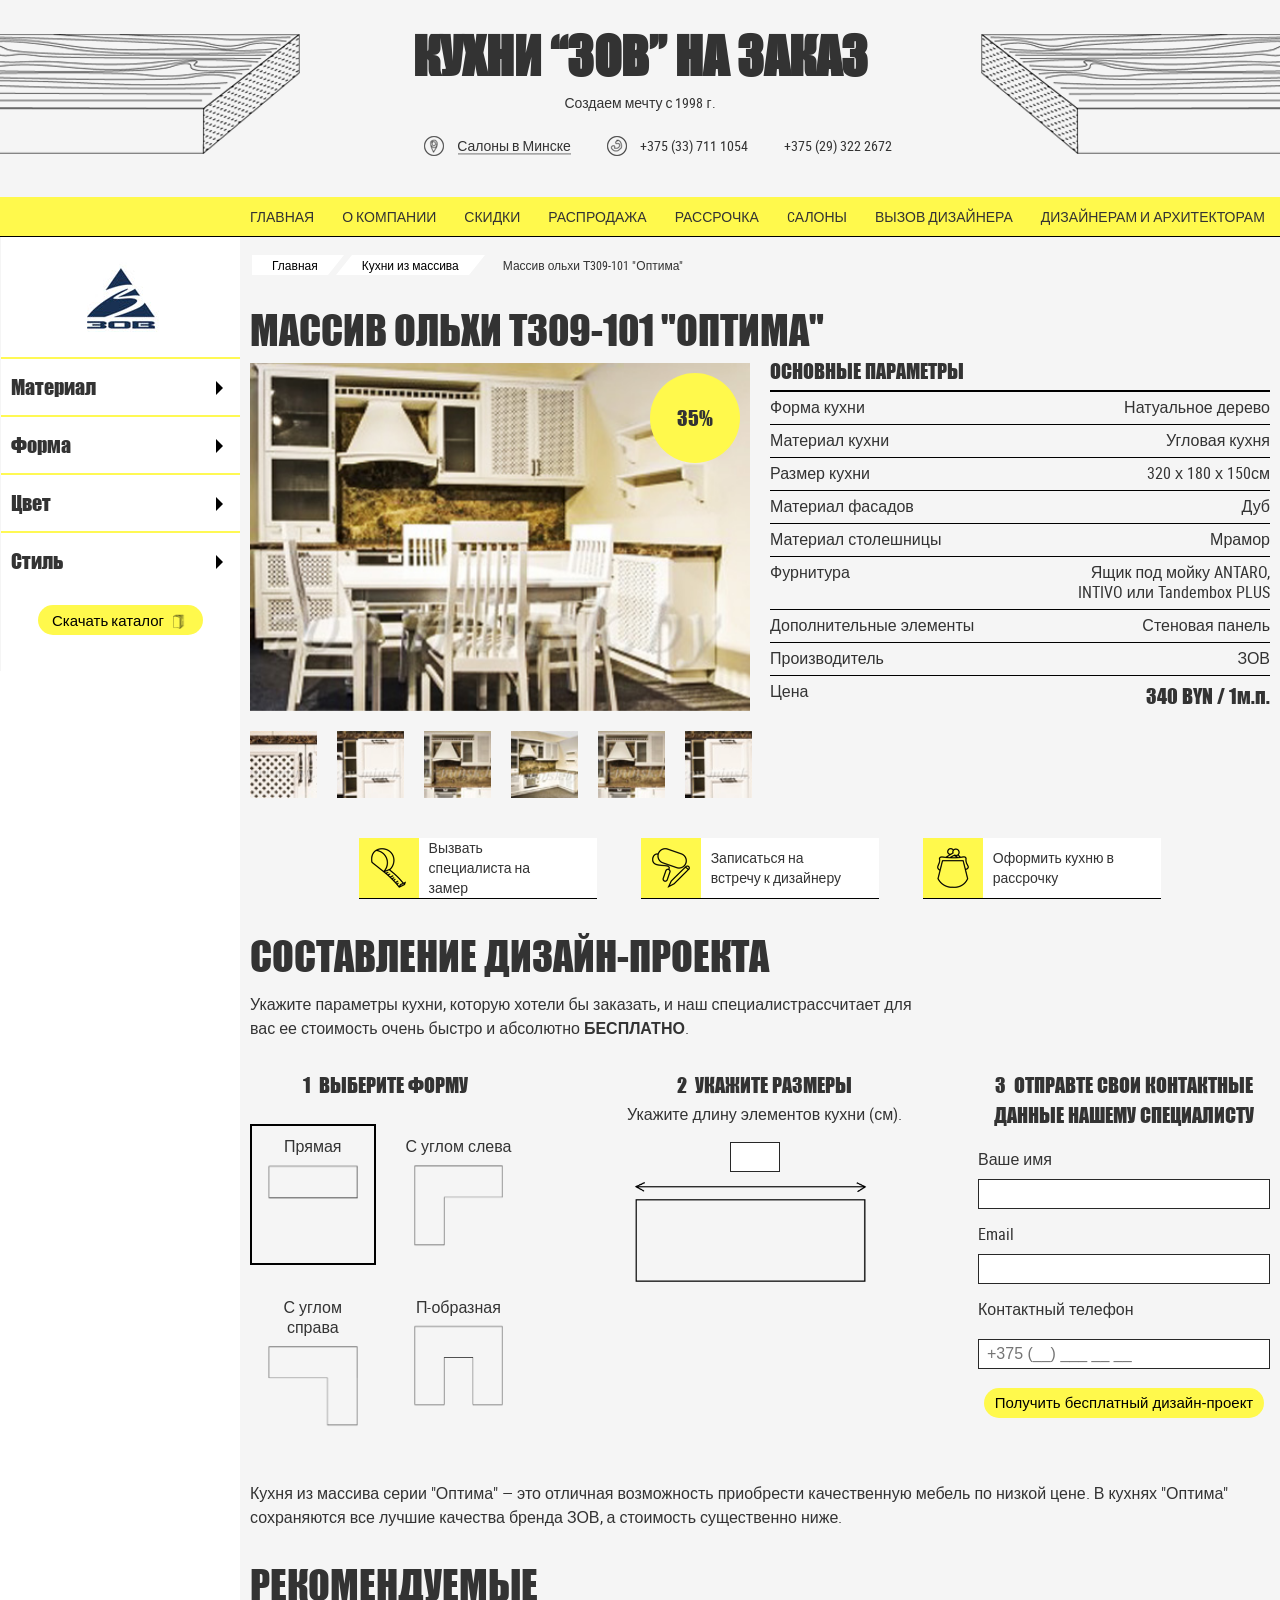
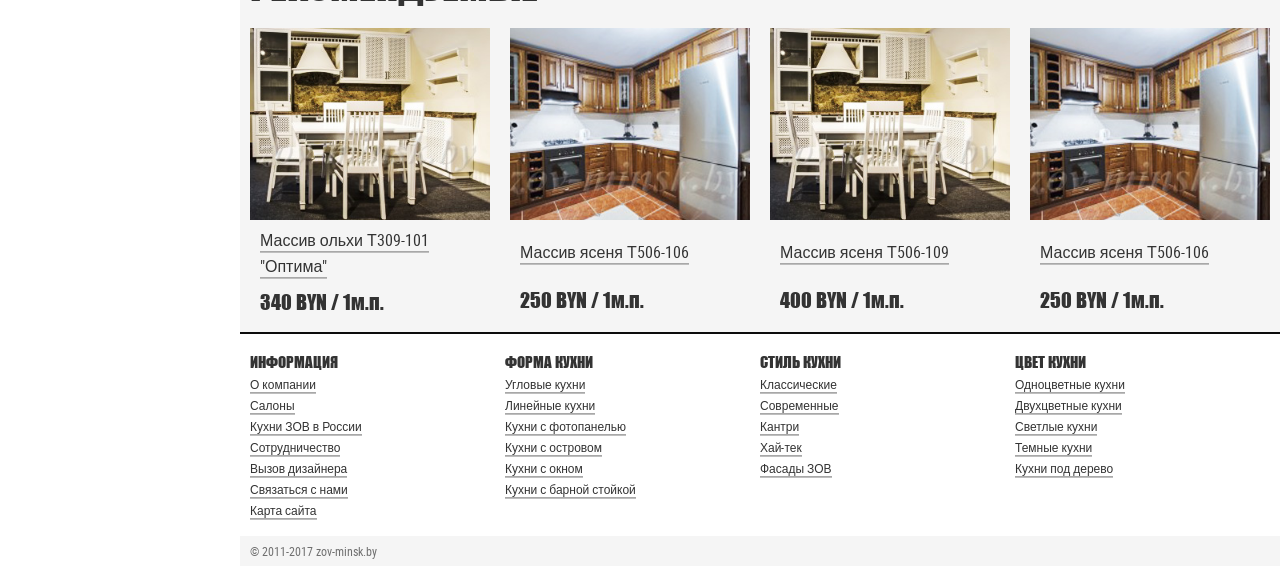
<file: prod/card.html>
<!doctype html>
<html>
	<title></title>
<head>
	<meta charset="utf-8">
	<meta http-equiv="X-UA-Compatible" content="IE=edge">
	<meta name="description" content="">
	<meta name="viewport" content="width=device-width, initial-scale=1">

	<link rel="stylesheet" href="css/screen.css">

</head>
	<body>	
		<header>
		<!--	<div class="wrap">-->
				<div class="header_item header_item__left">
					<img class="header_left" src="img/png/header_left.png" alt="">
				</div>
				<div class="header_item header_item__center">
					<h1>Кухни “ЗОВ” на заказ</h1>
				<div class="declaration">Создаем мечту с 1998 г.</div>
					<ul class="contacts_header">
					<li>
							<a href="#" class="company">О компании</a>
						</li>
						<li>
							<a href="#" class="geo">
								<span class="icon_header">
									<img src="img/icons/icon_marker.png" alt="">
								</span>Салоны в Минске
							</a>
						</li>
						<li>
							<a href="tel:+375337111054">
								<span class="icon_header">
									<img src="img/icons/icon_phone.png" alt="">
								</span>+375 (33) 711 1054
							</a>
						</li>
						<li>
							<a href="tel:+375293222672">
								+375 (29) 322 2672
							</a>
						</li>
					</ul>
				</div>
				<div class="header_item header_item__right">
					<img class="header_right header_right__right" src="img/png/header_right.png" alt="">
				</div>
		<!--	</div>-->
		</header>
		
		<div id="fixmenu" class="main_nav">
			<ul class="main_wrap">
				<li><a href="#"><span data-hover="Главная">Главная</span></a></li>
				<li><a href="#"><span data-hover="О компании">О компании</span></a></li>
				<li class="visible"><a href="#"><span data-hover="Скидки">Скидки</span></a></li>
				<li class="visible"><a href="#"><span data-hover="Распродажа">Распродажа</span></a></li>
				<li class="visible"><a href="#"><span data-hover="Рассрочка">Рассрочка</span></a></li>
				<li><a href="#"><span data-hover="Cалоны">Cалоны</span></a></li>
				<li><a href="#"><span data-hover="Вызов дизайнера">Вызов дизайнера</span></a></li>
				<li><a href="#"><span data-hover="Дизайнерам и архитекторам">Дизайнерам и архитекторам</span></a></li>
			</ul>
			<div class="nav_btn">
				<span class="line"></span>
				<span class="line"></span>
				<span class="line"></span>
			</div>
		</div>
		<div class="main_wrap">
		<div id="fixblock" class="main_sidebar">
			<div class="main_sidebar__item">
				<div class="logo">
					<div class="close">
		<!--			<img src="../img/icons/close.png" alt="">-->
					</div>
					<img src="img/logo.jpg" alt=""> </div>
			</div>
			<div class="main_sidebar__item">
				<div class="main_sidebar__item__head">Материал</div>
				<ul class="sidebar_list">
					<li><a href="#">Натуральное дерево</a></li>
					<li><a href="#">Постформинг</a></li>
					<li><a href="#">Крашеный МДФ</a></li>
					<li><a href="#">Рамочный МДФ</a></li>
					<li><a href="#">Акрил</a></li>
					<li><a href="#">ЛДСП</a></li>
				</ul>
			</div>
			<div class="main_sidebar__item">
				<div class="main_sidebar__item__head">Форма</div>
				<ul class="sidebar_list sidebar_list__form">
					<li>
						<a href="#" class="first"> 
							<span class="icon_kitchens"><img src="img/kitchen_form/corner_kitchens.png" alt=""></span> 
							<span class="value">Угловые кухни</span> 
						</a>
					</li>
					<li>
						<a href="#">
							<span class="icon_kitchens"><img src="img/kitchen_form/linear_kitchens.png" alt=""></span> 
							<span class="value">Линейные кухни</span>
						</a>
					</li>
					<li>
						<a href="#">
							<span class="icon_kitchens"><img src="img/kitchen_form/kitchen_with_a_photopanel.png" alt=""></span> 
							<span class="value">Кухни с фотопанелью</span>	
						</a>
					</li>
					<li>
						<a href="#">
							<span class="icon_kitchens"><img src="img/kitchen_form/kitchen_with_island.png" alt=""></span> 
							<span class="value">Кухни с островом</span>
						</a>
					</li>
					<li>
						<a href="#">
							<span class="icon_kitchens"><img src="img/kitchen_form/kitchen_with_window.png" alt=""></span> 
							<span class="value">Кухни с окном</span>
						</a>
					</li>
					<li>
						<a href="#">
							<span class="icon_kitchens"><img src="img/kitchen_form/kitchen_with_breakfast_bar.png" alt=""></span> 
							<span class="value">Кухни с барной стойкой</span>
						</a>
					</li>
				</ul>
			</div>
			<div class="main_sidebar__item">
				<div class="main_sidebar__item__head">Цвет</div>
				<ul class="sidebar_list">
					<li><a href="#">Одноцветные кухни</a></li>
					<li><a href="#">Двухцветные кухни</a></li>
					<li><a href="#">Светлые кухни</a></li>
					<li><a href="#">Темные кухни</a></li>
					<li><a href="#">Кухни под дерево</a></li>
				</ul>
			</div>
			<div class="main_sidebar__item last">
				<div class="main_sidebar__item__head">Стиль</div>
				<ul class="sidebar_list">
					<li><a href="#">Классические</a></li>
					<li><a href="#">Современные</a></li>
					<li><a href="#">Кантри</a></li>
					<li><a href="#">Хай-тек</a></li>
					<li><a href="#">Фасады ЗОВ</a></li>
				</ul>
			</div> <a href="#" class="btn download_catalog">Скачать каталог</a> 
		</div>
		<div class="main_content modifier">
			<ul class="breadcrumbs">
				<li class="crumb first_crumb"><a href="#">Главная</a></li>
				<li class="crumb"><a href="#">Кухни из массива</a></li>
				<li class="crumb last_crumb">Массив ольхи Т309-101 "Оптима"</li>
			</ul>
				<div class="row">
					<div class="block_title">Массив Ольхи Т309-101 "Оптима"</div>
				</div>
				<div class="row">
					<div class="card_block">
					<div class="discount">35%</div>
						<ul class="card_slider">
							<li><img src="img/card_slider/img1.jpg" alt=""></li>
							<li><img src="img/card_slider/img1.jpg" alt=""></li>
							<li><img src="img/card_slider/img1.jpg" alt=""></li>
							<li><img src="img/card_slider/img1.jpg" alt=""></li>
							<li><img src="img/card_slider/img1.jpg" alt=""></li>
							<li><img src="img/card_slider/img1.jpg" alt=""></li>
						</ul>
						<ul class="slider_nav">
							<li><img src="img/card_slider/card_slider_nav/img1.jpg" alt=""></li>
							<li><img src="img/card_slider/card_slider_nav/img2.jpg" alt=""></li>
							<li><img src="img/card_slider/card_slider_nav/img3.jpg" alt=""></li>
							<li><img src="img/card_slider/card_slider_nav/img4.jpg" alt=""></li>
							<li><img src="img/card_slider/card_slider_nav/img3.jpg" alt=""></li>
							<li><img src="img/card_slider/card_slider_nav/img2.jpg" alt=""></li>
						</ul>
					</div>
					<div class="description">
						<div class="item_title">Основные параметры</div>
						<div class="description_item">
							<span class="key">Форма кухни</span>
							<span class="value">Натуальное дерево</span>
						</div>
						<div class="description_item">
							<span class="key">Материал кухни</span>
							<span class="value">Угловая кухня</span>
						</div>
						<div class="description_item">
							<span class="key">Размер кухни</span>
							<span class="value">320 х 180 х 150см</span>
						</div>
						<div class="description_item">
							<span class="key">Материал фасадов</span>
							<span class="value">Дуб</span>
						</div>
						<div class="description_item">
							<span class="key">Материал столешницы</span>
							<span class="value">Мрамор</span>
						</div>
						<div class="description_item">
							<span class="key">Фурнитура</span>
							<span class="value">Ящик под мойку ANTARO,<br> INTIVO или Tandembox PLUS</span>
						</div>
						<div class="description_item">
							<span class="key">Дополнительные элементы</span>
							<span class="value">Стеновая панель</span>
						</div>
						<div class="description_item">
							<span class="key">Производитель</span>
							<span class="value">ЗОВ</span>
						</div>
						<div class="description_item price">
							<span class="key">Цена</span>
							<span class="value">340 BYN / 1м.п.</span>
						</div>
					</div>
				</div>
				<div class="row">
				<ul class="advantages">
						<li>
							<a href="#" class="popap_block" data-id="sample">
								<span class="icon"><img src="img/icons/icon_sample.png" alt=""></span>
								<span class="text">Вызвать специалиста на замер</span>
							</a>
						</li>
						<li>
							<a href="#" class="popap_block" data-id="des">
								<span class="icon"><img src="img/icons/icon_des.png" alt=""></span>
								<span class="text">Записаться на встречу к дизайнеру</span>
							</a>
						</li>
						<li>
							<a href="#" class="popap_block" data-id="issue">
								<span class="icon"><img src="img/icons/icon_issue.png" alt=""></span>
								<span class="text">Оформить кухню в рассрочку</span>
							</a>
						</li>
					</ul>
			</div>
				<div class="row">
					<div class="block_title">Составление дизайн-проекта</div>
					<p class="simple_text">Укажите параметры кухни, которую хотели бы заказать, и наш специалистрассчитает для<br> вас ее стоимость очень быстро и абсолютно <span class="bold">бесплатно</span>.</p>
				</div>
				<div class="row row_margin">
				<form method="post" class="design_project_form">
					<div class="tabs">
						<div class="tabs__wrap tabs__wrap__radio">
						<div class="item_title">1&nbsp;&nbsp;Выберите форму </div>
						<ul class="tabs__caption">
							<li class="active">
              	<label for="line">
										<input type="radio" id="line" name="kitchenForm" value="1" checked>
										<span>Прямая</span>
										<img src="img/kitchen_form_card/kithen_form_line.png" alt="">
										
                </label>
							</li>
							<li>
              	<label for="left">
                  <input type="radio" id="left" name="kitchenForm" value="2" >
                  <span>С углом слева</span>
                  <img src="img/kitchen_form_card/kithen_form_left.png" alt="">
                  
                </label>
							</li>
							<li>
              	<label for="right">
                  <input type="radio" id="right" name="kitchenForm" value="3">
                  <span>С углом справа</span>
                  <img src="img/kitchen_form_card/kithen_form_right.png" alt="">
                  
                </label>
							</li>
							<li>
              	<label for="both">
                  <input type="radio" id="both" name="kitchenForm" value="4">
                  <span>П-образная</span>
                  <img src="img/kitchen_form_card/kithen_form_both.png" alt="">
                  
                </label>
							</li>
						</ul>
					</div>
						<div class="tabs__wrap">
							<div class="item_title">2&nbsp;&nbsp;Укажите размеры</div>
							<div class="simple_text">Укажите длину элементов кухни (см).</div>
							<div class="tabs__content active">
								<input type="text" class="top">
								<img src="img/kitchen_form_card/kithen_form_line_size.png" alt="">
							</div>
							<div class="tabs__content">
								<input type="text" class="top">
								<input type="text" class="left">
								<img src="img/kitchen_form_card/kithen_form_left_size.png" alt="">
							</div>
							<div class="tabs__content">
								<input type="text" class="top">
								<input type="text" class="right">
								<img src="img/kitchen_form_card/kithen_form_right_size.png" alt="">
							</div>
							<div class="tabs__content">
								<input type="text" class="top">
								<input type="text" class="left">
								<input type="text" class="right">
								<img src="img/kitchen_form_card/kithen_form_both_size.png" alt="">
							</div>
						</div>
					</div>
					<div class="contact_form">
						<div class="item_title">3&nbsp;&nbsp;Отправте свои контактные данные нашему специалисту</div>
						<div class="question_form question_form__card">
						<div class="field">
								<label for="name" class="simple_text">Ваше имя</label>
								<input name="NAME" id="name" type="text">
							</div>
							<div class="field">
								<label for="email" class="simple_text">Email</label>
								<input name="EMAIL" id="email" type="text">
							</div>	
							<div class="field">
								<label for="phone" class="simple_text">Контактный телефон</label>
								<input name="PHONE" id="phone" type="text" placeholder="+375 (__) ___ __ __">
							</div>	
							<button value="Задать вопрос" type="submit" class="btn get_project">Получить бесплатный дизайн&#8209;проект</button>
					</div>
					</div>
					</form>
				</div>
				<div class="row">
					<p class="simple_text">Кухня из массива серии "Оптима" — это отличная возможность приобрести качественную мебель по низкой цене. В кухнях "Оптима" сохраняются все лучшие качества бренда ЗОВ, а стоимость существенно ниже.</p>
				</div>
				<div class="row row_margin b_bottom">
					<div class="block_title recomended">Рекомендуемые</div>
					<div class="catalog_item">
						<a href="#">
							<div class="catalog_item__img">
								<img src="img/catalog_item/img1.jpg" alt="">
							</div>
							<div class="catalog_item__text">
								<div class="catalog_item__name">
									<div class="catalog_item__name-inner">
										<span class="name">Массив ольхи Т309-101 "Оптима"</span>
									</div>
								</div>
								<div class="price">340 BYN / 1м.п.</div>
							</div>
						</a>
					</div>
					<div class="catalog_item">
						<a href="#">
							<div class="catalog_item__img">
								<img src="img/catalog_item/img2.jpg" alt="">
							</div>
							<div class="catalog_item__text">
							<div class="catalog_item__name">
									<div class="catalog_item__name-inner">
										<span class="name">Массив ясеня Т506-106</span>
									</div>
								</div>
								<div class="price">250 BYN / 1м.п.</div>
							</div>
						</a>
					</div>
					<div class="catalog_item">
						<a href="#">
							<div class="catalog_item__img">
								<img src="img/catalog_item/img1.jpg" alt="">
							</div>
							<div class="catalog_item__text">
							<div class="catalog_item__name">
									<div class="catalog_item__name-inner">
										<span class="name">Массив ясеня Т506-109</span>
									</div>
								</div>
								<div class="price">400 BYN  / 1м.п.</div>
							</div>
						</a>
					</div>
					<div class="catalog_item">
						<a href="#">
							<div class="catalog_item__img">
								<img src="img/catalog_item/img2.jpg" alt="">
							</div>
							<div class="catalog_item__text">
							<div class="catalog_item__name">
									<div class="catalog_item__name-inner">
										<span class="name">Массив ясеня Т506-106</span>
									</div>
								</div>
								<div class="price">250 BYN / 1м.п.</div>
							</div>
						</a>
					</div>
				</div>
		</div>
		<div class="main_content">
			<div class="row bg_white">
				<div class="footer_nav">
					<ul class="nav_item">
						<li class="nav_title">Информация</li>
						<li><a href="#"><span class="after">О компании</span></a></li>
						<li><a href="#"><span class="after">Салоны</span></a></li>
						<li><a href="#"><span class="after">Кухни ЗОВ в России</span></a></li>
						<li><a href="#"><span class="after">Сотрудничество</span></a></li>
						<li><a href="#"><span class="after">Вызов дизайнера</span></a></li>
						<li><a href="#"><span class="after">Связаться с нами</span></a></li>
						<li><a href="#"><span class="after">Карта сайта</span></a></li>
					</ul>
					<ul class="nav_item">
						<li class="nav_title">Форма кухни</li>
						<li><a href="#"><span class="after">Угловые кухни</span></a></li>
						<li><a href="#"><span class="after">Линейные кухни</span></a></li>
						<li><a href="#"><span class="after">Кухни с фотопанелью</span></a></li>
						<li><a href="#"><span class="after">Кухни с островом</span></a></li>
						<li><a href="#"><span class="after">Кухни с окном</span></a></li>
						<li><a href="#"><span class="after">Кухни с барной стойкой</span></a></li>
					</ul>
					<ul class="nav_item">
						<li class="nav_title">Стиль кухни</li>
						<li><a href="#"><span class="after">Классические</span></a></li>
						<li><a href="#"><span class="after">Современные</span></a></li>
						<li><a href="#"><span class="after">Кантри</span></a></li>
						<li><a href="#"><span class="after">Хай-тек</span></a></li>
						<li><a href="#"><span class="after">Фасады ЗОВ</span></a></li>
					</ul>
					<ul class="nav_item">
						<li class="nav_title">Цвет кухни</li>
						<li><a href="#"><span class="after">Одноцветные кухни</span></a></li>
						<li><a href="#"><span class="after">Двухцветные кухни</span></a></li>
						<li><a href="#"><span class="after">Светлые кухни</span></a></li>
						<li><a href="#"><span class="after">Темные кухни</span></a></li>
						<li><a href="#"><span class="after">Кухни под дерево</span></a></li>
					</ul>
				</div>
			</div>
			<div class="row"><div class="copyright">&copy; 2011-2017 <a class="copy_link" href="zov-minsk.by">zov-minsk.by</a></div></div>
		</div>
		</div>
		<div class="overlay popup" id="sample">
		        <div class="popup_content">
							<form action="">
								<div class="text_block">
									<div class="item_title">Вызвать специалиста на замер</div>
								</div>
								<div class="field">
										<label for="sample_name" class="simple_text">Ваше имя</label>
										<input name="NAME" id="sample_name" type="text">
									</div>
									<div class="field">
										<label for="sample_phone" class="simple_text">Ваш номер телефона</label>
										<input name="PHONE" id="sample_phone" type="text" placeholder="+375 (__) ___ __ __">
									</div>
										<button value="Задать вопрос" type="submit" class="btn">Задать вопрос</button>
							</form>
		        </div>
		    </div>
		    <div class="overlay popup" id="des">
		        <div class="popup_content">
							<form action="">
								<div class="text_block">
									<div class="item_title">Записаться на встречу к дизайнеру</div>
								</div>
								<div class="field">
										<label for="des_name" class="simple_text">Ваше имя</label>
										<input name="NAME" id="des_name" type="text">
									</div>
									<div class="field">
										<label for="des_phone" class="simple_text">Ваш номер телефона</label>
										<input name="PHONE" id="des_phone" type="text" placeholder="+375 (__) ___ __ __">
									</div>
										<button value="Задать вопрос" type="submit" class="btn">Задать вопрос</button>
							</form>
		        </div>
		    </div>
		    <div class="overlay popup" id="issue">
		        <div class="popup_content">
							<form action="">
								<div class="text_block">
									<div class="item_title">Оформить кухню в рассрочку</div>
								</div>
								<div class="field">
										<label for="issue_name" class="simple_text">Ваше имя</label>
										<input name="NAME" id="issue_name" type="text">
									</div>
									<div class="field">
										<label for="issue_phone" class="simple_text">Ваш номер телефона</label>
										<input name="PHONE" id="issue_phone" type="text" placeholder="+375 (__) ___ __ __">
									</div>
										<button value="Задать вопрос" type="submit" class="btn">Задать вопрос</button>
							</form>
		        </div>
		    </div>
		<script src="js/common.js"></script>
	</body>
</html>
</file>
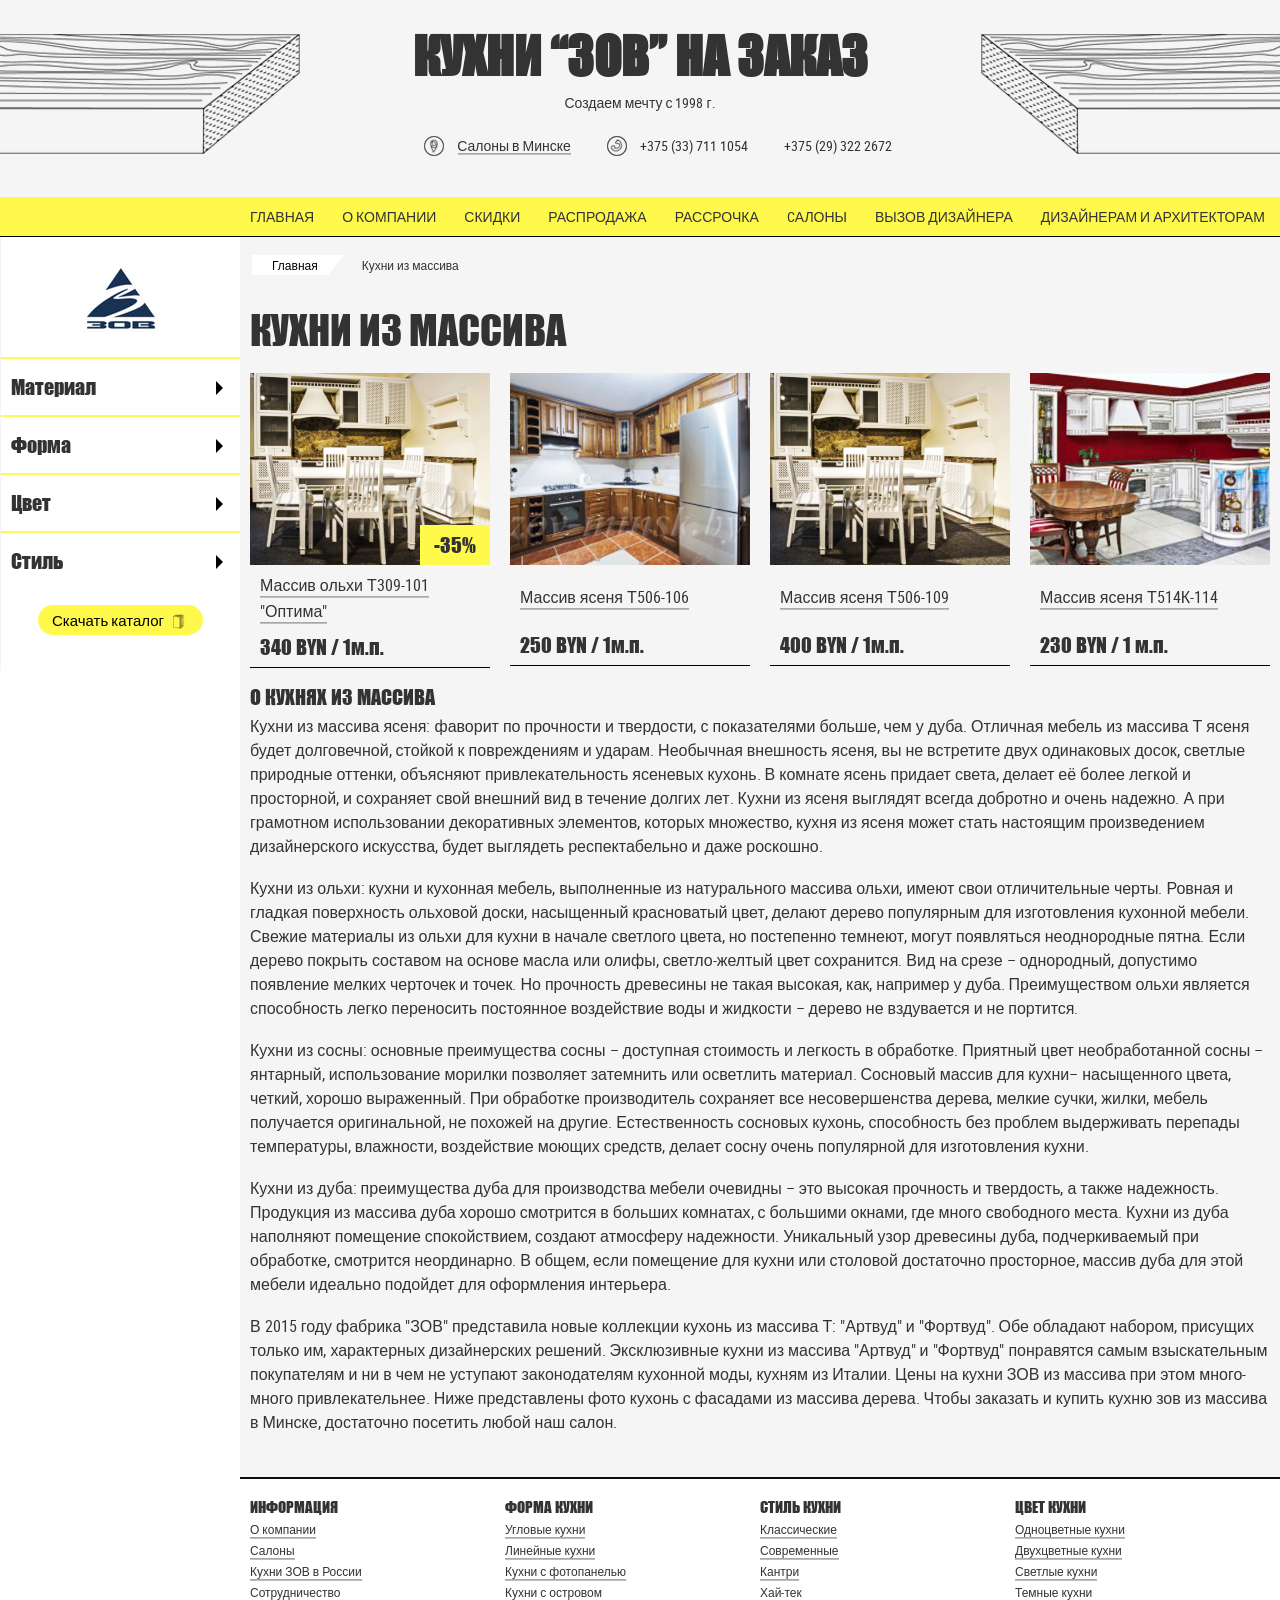
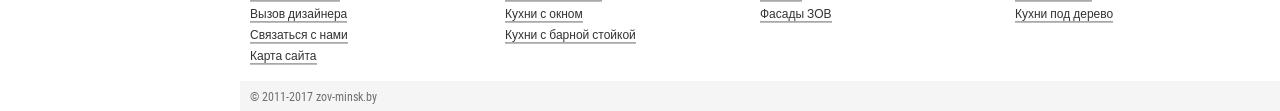
<file: prod/catalog.html>
<!doctype html>
<html>
	<title></title>
<head>
	<meta charset="utf-8">
	<meta http-equiv="X-UA-Compatible" content="IE=edge">
	<meta name="description" content="">
	<meta name="viewport" content="width=device-width, initial-scale=1">

	<link rel="stylesheet" href="css/screen.css">

</head>
	<body>
	<div class="overlay"></div>
		<header>
		<!--	<div class="wrap">-->
				<div class="header_item header_item__left">
					<img class="header_left" src="img/png/header_left.png" alt="">
				</div>
				<div class="header_item header_item__center">
					<h1>Кухни “ЗОВ” на заказ</h1>
				<div class="declaration">Создаем мечту с 1998 г.</div>
					<ul class="contacts_header">
					<li>
							<a href="#" class="company">О компании</a>
						</li>
						<li>
							<a href="#" class="geo">
								<span class="icon_header">
									<img src="img/icons/icon_marker.png" alt="">
								</span>Салоны в Минске
							</a>
						</li>
						<li>
							<a href="tel:+375337111054">
								<span class="icon_header">
									<img src="img/icons/icon_phone.png" alt="">
								</span>+375 (33) 711 1054
							</a>
						</li>
						<li>
							<a href="tel:+375293222672">
								+375 (29) 322 2672
							</a>
						</li>
					</ul>
				</div>
				<div class="header_item header_item__right">
					<img class="header_right header_right__right" src="img/png/header_right.png" alt="">
				</div>
		<!--	</div>-->
		</header>
		
		<div id="fixmenu" class="main_nav">
			<ul class="main_wrap">
				<li><a href="#"><span data-hover="Главная">Главная</span></a></li>
				<li><a href="#"><span data-hover="О компании">О компании</span></a></li>
				<li class="visible"><a href="#"><span data-hover="Скидки">Скидки</span></a></li>
				<li class="visible"><a href="#"><span data-hover="Распродажа">Распродажа</span></a></li>
				<li class="visible"><a href="#"><span data-hover="Рассрочка">Рассрочка</span></a></li>
				<li><a href="#"><span data-hover="Cалоны">Cалоны</span></a></li>
				<li><a href="#"><span data-hover="Вызов дизайнера">Вызов дизайнера</span></a></li>
				<li><a href="#"><span data-hover="Дизайнерам и архитекторам">Дизайнерам и архитекторам</span></a></li>
			</ul>
			<div class="nav_btn">
				<span class="line"></span>
				<span class="line"></span>
				<span class="line"></span>
			</div>
		</div>
		<div class="main_wrap">
		<div id="fixblock" class="main_sidebar">
			<div class="main_sidebar__item">
				<div class="logo">
					<div class="close">
		<!--			<img src="../img/icons/close.png" alt="">-->
					</div>
					<img src="img/logo.jpg" alt=""> </div>
			</div>
			<div class="main_sidebar__item">
				<div class="main_sidebar__item__head">Материал</div>
				<ul class="sidebar_list">
					<li><a href="#">Натуральное дерево</a></li>
					<li><a href="#">Постформинг</a></li>
					<li><a href="#">Крашеный МДФ</a></li>
					<li><a href="#">Рамочный МДФ</a></li>
					<li><a href="#">Акрил</a></li>
					<li><a href="#">ЛДСП</a></li>
				</ul>
			</div>
			<div class="main_sidebar__item">
				<div class="main_sidebar__item__head">Форма</div>
				<ul class="sidebar_list sidebar_list__form">
					<li>
						<a href="#" class="first"> 
							<span class="icon_kitchens"><img src="img/kitchen_form/corner_kitchens.png" alt=""></span> 
							<span class="value">Угловые кухни</span> 
						</a>
					</li>
					<li>
						<a href="#">
							<span class="icon_kitchens"><img src="img/kitchen_form/linear_kitchens.png" alt=""></span> 
							<span class="value">Линейные кухни</span>
						</a>
					</li>
					<li>
						<a href="#">
							<span class="icon_kitchens"><img src="img/kitchen_form/kitchen_with_a_photopanel.png" alt=""></span> 
							<span class="value">Кухни с фотопанелью</span>	
						</a>
					</li>
					<li>
						<a href="#">
							<span class="icon_kitchens"><img src="img/kitchen_form/kitchen_with_island.png" alt=""></span> 
							<span class="value">Кухни с островом</span>
						</a>
					</li>
					<li>
						<a href="#">
							<span class="icon_kitchens"><img src="img/kitchen_form/kitchen_with_window.png" alt=""></span> 
							<span class="value">Кухни с окном</span>
						</a>
					</li>
					<li>
						<a href="#">
							<span class="icon_kitchens"><img src="img/kitchen_form/kitchen_with_breakfast_bar.png" alt=""></span> 
							<span class="value">Кухни с барной стойкой</span>
						</a>
					</li>
				</ul>
			</div>
			<div class="main_sidebar__item">
				<div class="main_sidebar__item__head">Цвет</div>
				<ul class="sidebar_list">
					<li><a href="#">Одноцветные кухни</a></li>
					<li><a href="#">Двухцветные кухни</a></li>
					<li><a href="#">Светлые кухни</a></li>
					<li><a href="#">Темные кухни</a></li>
					<li><a href="#">Кухни под дерево</a></li>
				</ul>
			</div>
			<div class="main_sidebar__item last">
				<div class="main_sidebar__item__head">Стиль</div>
				<ul class="sidebar_list">
					<li><a href="#">Классические</a></li>
					<li><a href="#">Современные</a></li>
					<li><a href="#">Кантри</a></li>
					<li><a href="#">Хай-тек</a></li>
					<li><a href="#">Фасады ЗОВ</a></li>
				</ul>
			</div> <a href="#" class="btn download_catalog">Скачать каталог</a> 
		</div>
		<div class="main_content modifier">
			<ul class="breadcrumbs">
				<li class="crumb first_crumb"><a href="#">Главная</a></li>
				<li class="crumb last_crumb">Кухни из массива</li>
			</ul>
				<div class="row">
					<div class="block_title">Кухни из массива</div>
				</div>
				<div class="row row_margin">
					<div class="catalog_item catalog_item_border">
						<a href="#">
							<div class="catalog_item__img">
								<div class="discount">-35%</div>
								<img src="img/catalog_item/img1.jpg" alt="">
							</div>
							<div class="catalog_item__text">
								<div class="catalog_item__name">
									<div class="catalog_item__name-inner">
										<span class="name">Массив ольхи Т309-101 "Оптима"</span>
									</div>
								</div>
								<div class="price">340 BYN / 1м.п.</div>
							</div>
						</a>
					</div>
					<div class="catalog_item catalog_item_border">
						<a href="#">
							<div class="catalog_item__img">
								<img src="img/catalog_item/img2.jpg" alt="">
							</div>
							<div class="catalog_item__text">
								<div class="catalog_item__name">
									<div class="catalog_item__name-inner">
										<span class="name">Массив ясеня Т506-106</span>
									</div>
								</div>
								<div class="price">250 BYN / 1м.п.</div>
							</div>
						</a>
					</div>
					<div class="catalog_item catalog_item_border">
						<a href="#">
							<div class="catalog_item__img">
								<img src="img/catalog_item/img1.jpg" alt="">
							</div>
							<div class="catalog_item__text">
								<div class="catalog_item__name">
									<div class="catalog_item__name-inner">
										<span class="name">Массив ясеня Т506-109</span>
									</div>
								</div>
								<div class="price">400 BYN  / 1м.п.</div>
							</div>
						</a>
					</div>
					<div class="catalog_item catalog_item_border">
						<a href="#">
							<div class="catalog_item__img">
								<img src="img/catalog_item/img4.jpg" alt="">
							</div>
							<div class="catalog_item__text">
								<div class="catalog_item__name">
									<div class="catalog_item__name-inner">
										<span class="name">Массив ясеня Т514К-114</span>
									</div>
								</div>
								<div class="price">230 BYN / 1 м.п.</div>
							</div>
						</a>
					</div>
				</div>
				<div class="row desk b_bottom">
					<div class="item_title">О кухнях из массива</div>
					<p class="simple_text">Кухни из массива ясеня: фаворит по прочности и твердости, с показателями больше, чем у дуба. Отличная мебель из массива Т ясеня будет долговечной, стойкой к повреждениям и ударам. Необычная внешность ясеня, вы не встретите двух одинаковых досок, светлые природные оттенки, объясняют привлекательность ясеневых кухонь. В комнате ясень придает света, делает её более легкой и просторной, и сохраняет свой внешний вид в течение долгих лет. Кухни из ясеня выглядят всегда добротно и очень надежно. А при грамотном использовании декоративных элементов, которых множество, кухня из ясеня может стать настоящим произведением дизайнерского искусства, будет выглядеть респектабельно и даже роскошно.</p>
					<p class="simple_text">Кухни из ольхи: кухни и кухонная мебель, выполненные из натурального массива ольхи, имеют свои отличительные черты. Ровная и гладкая поверхность ольховой доски, насыщенный красноватый цвет, делают дерево популярным для изготовления кухонной мебели. Свежие материалы из ольхи для кухни в начале светлого цвета, но постепенно темнеют, могут появляться неоднородные пятна. Если дерево покрыть составом на основе масла или олифы, светло-желтый цвет сохранится. Вид на срезе – однородный, допустимо появление мелких черточек и точек. Но прочность древесины не такая высокая, как, например у дуба. Преимуществом ольхи является способность легко переносить постоянное воздействие воды и жидкости – дерево не вздувается и не портится.</p>
					<p class="simple_text">Кухни из сосны: основные преимущества сосны – доступная стоимость и легкость в обработке. Приятный цвет необработанной сосны – янтарный, использование морилки позволяет затемнить или осветлить материал. Сосновый массив для кухни– насыщенного цвета, четкий, хорошо выраженный. При обработке производитель сохраняет все несовершенства дерева, мелкие сучки, жилки, мебель получается оригинальной, не похожей на другие. Естественность сосновых кухонь, способность без проблем выдерживать перепады температуры, влажности, воздействие моющих средств, делает сосну очень популярной для изготовления кухни.</p>
					<p class="simple_text">Кухни из дуба: преимущества дуба для производства мебели очевидны – это высокая прочность и твердость, а также надежность. Продукция из массива дуба хорошо смотрится в больших комнатах, с большими окнами, где много свободного места. Кухни из дуба наполняют помещение спокойствием, создают атмосферу надежности. Уникальный узор древесины дуба, подчеркиваемый при обработке, смотрится неординарно. В общем, если помещение для кухни или столовой достаточно просторное, массив дуба для этой мебели идеально подойдет для оформления интерьера.</p>
					<p class="simple_text">В 2015 году фабрика "ЗОВ" представила новые коллекции кухонь из массива Т: "Артвуд" и "Фортвуд". Обе обладают набором, присущих только им, характерных дизайнерских решений. Эксклюзивные кухни из массива "Артвуд" и "Фортвуд" понравятся самым взыскательным покупателям и ни в чем не уступают законодателям кухонной моды, кухням из Италии. Цены на кухни ЗОВ из массива при этом много-много привлекательнее. Ниже представлены фото кухонь с фасадами из массива дерева. Чтобы заказать и купить кухню зов из массива в Минске, достаточно посетить любой наш салон.</p>
				</div>
		</div>
		<div class="main_content">
			<div class="row bg_white">
				<div class="footer_nav">
					<ul class="nav_item">
						<li class="nav_title">Информация</li>
						<li><a href="#"><span class="after">О компании</span></a></li>
						<li><a href="#"><span class="after">Салоны</span></a></li>
						<li><a href="#"><span class="after">Кухни ЗОВ в России</span></a></li>
						<li><a href="#"><span class="after">Сотрудничество</span></a></li>
						<li><a href="#"><span class="after">Вызов дизайнера</span></a></li>
						<li><a href="#"><span class="after">Связаться с нами</span></a></li>
						<li><a href="#"><span class="after">Карта сайта</span></a></li>
					</ul>
					<ul class="nav_item">
						<li class="nav_title">Форма кухни</li>
						<li><a href="#"><span class="after">Угловые кухни</span></a></li>
						<li><a href="#"><span class="after">Линейные кухни</span></a></li>
						<li><a href="#"><span class="after">Кухни с фотопанелью</span></a></li>
						<li><a href="#"><span class="after">Кухни с островом</span></a></li>
						<li><a href="#"><span class="after">Кухни с окном</span></a></li>
						<li><a href="#"><span class="after">Кухни с барной стойкой</span></a></li>
					</ul>
					<ul class="nav_item">
						<li class="nav_title">Стиль кухни</li>
						<li><a href="#"><span class="after">Классические</span></a></li>
						<li><a href="#"><span class="after">Современные</span></a></li>
						<li><a href="#"><span class="after">Кантри</span></a></li>
						<li><a href="#"><span class="after">Хай-тек</span></a></li>
						<li><a href="#"><span class="after">Фасады ЗОВ</span></a></li>
					</ul>
					<ul class="nav_item">
						<li class="nav_title">Цвет кухни</li>
						<li><a href="#"><span class="after">Одноцветные кухни</span></a></li>
						<li><a href="#"><span class="after">Двухцветные кухни</span></a></li>
						<li><a href="#"><span class="after">Светлые кухни</span></a></li>
						<li><a href="#"><span class="after">Темные кухни</span></a></li>
						<li><a href="#"><span class="after">Кухни под дерево</span></a></li>
					</ul>
				</div>
			</div>
			<div class="row"><div class="copyright">&copy; 2011-2017 <a class="copy_link" href="zov-minsk.by">zov-minsk.by</a></div></div>
		</div>
		</div>
		<script src="js/common.js"></script>
	</body>
</html>
</file>
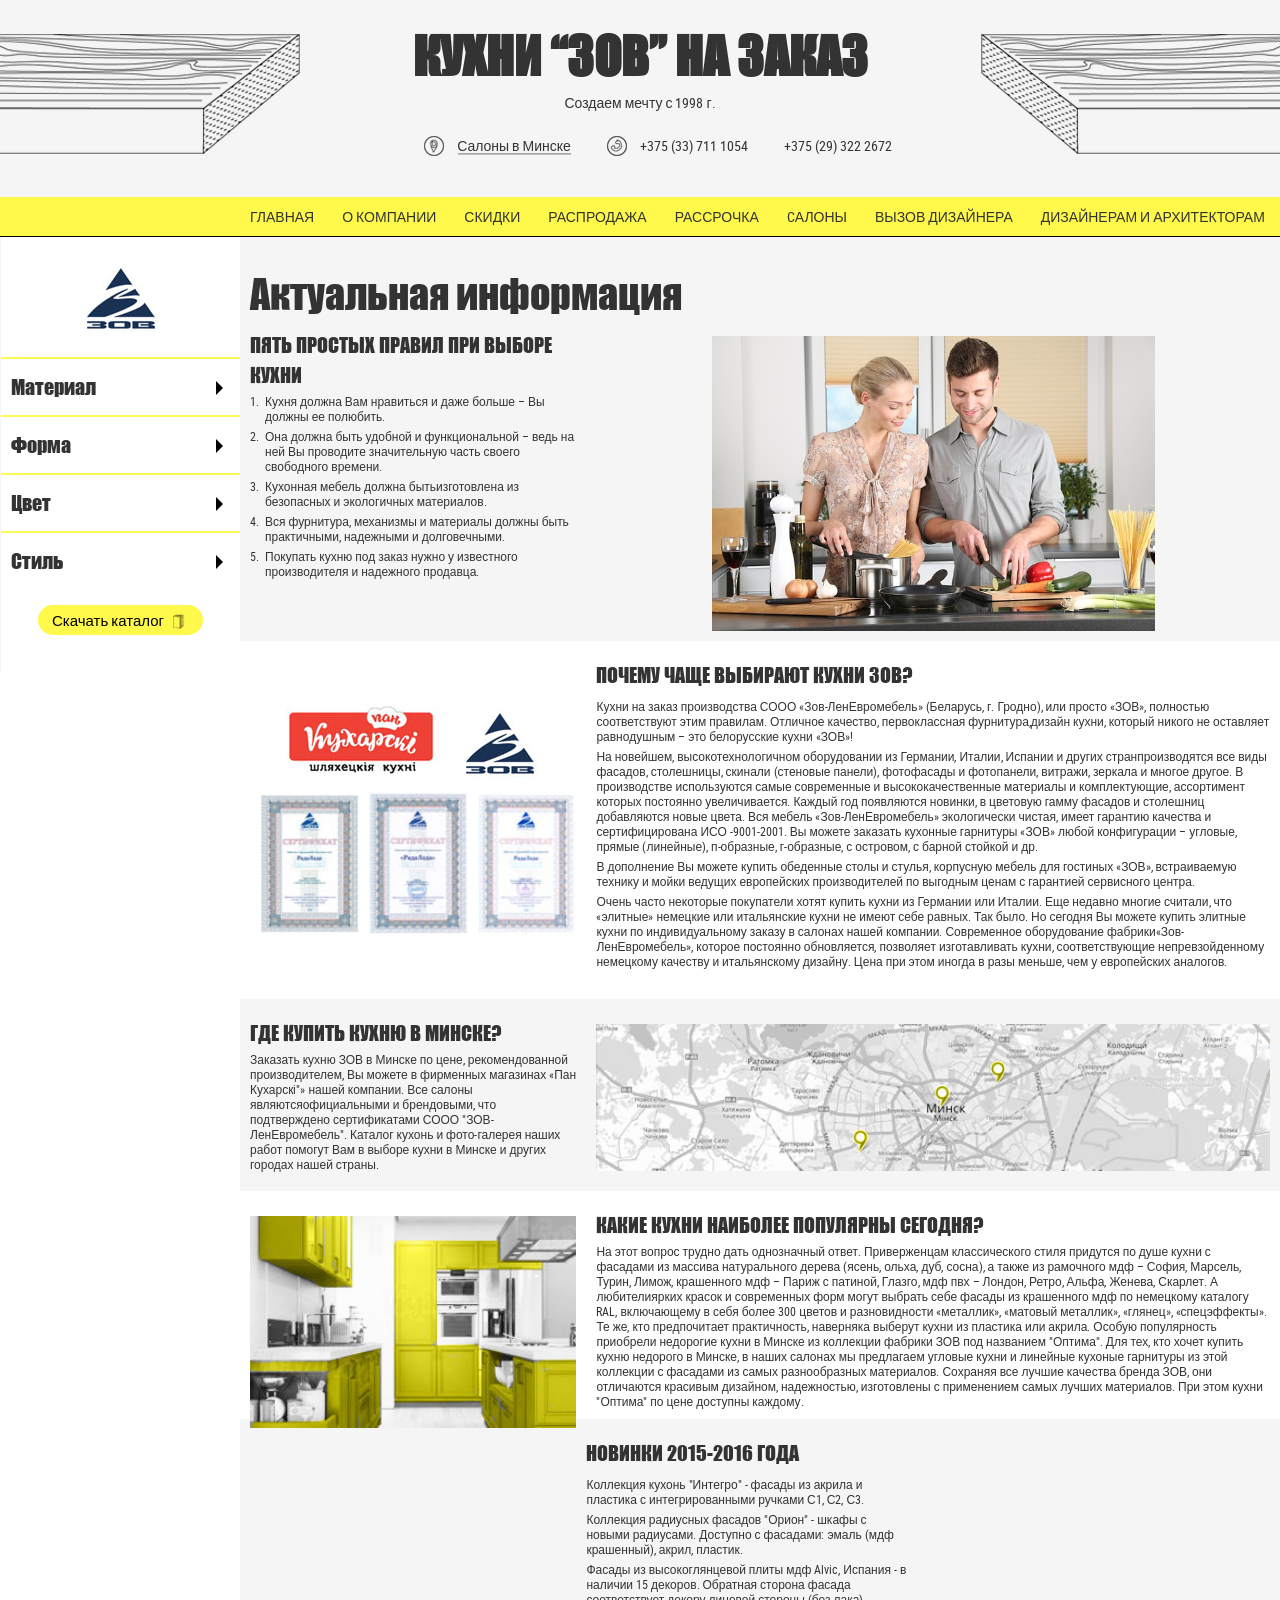
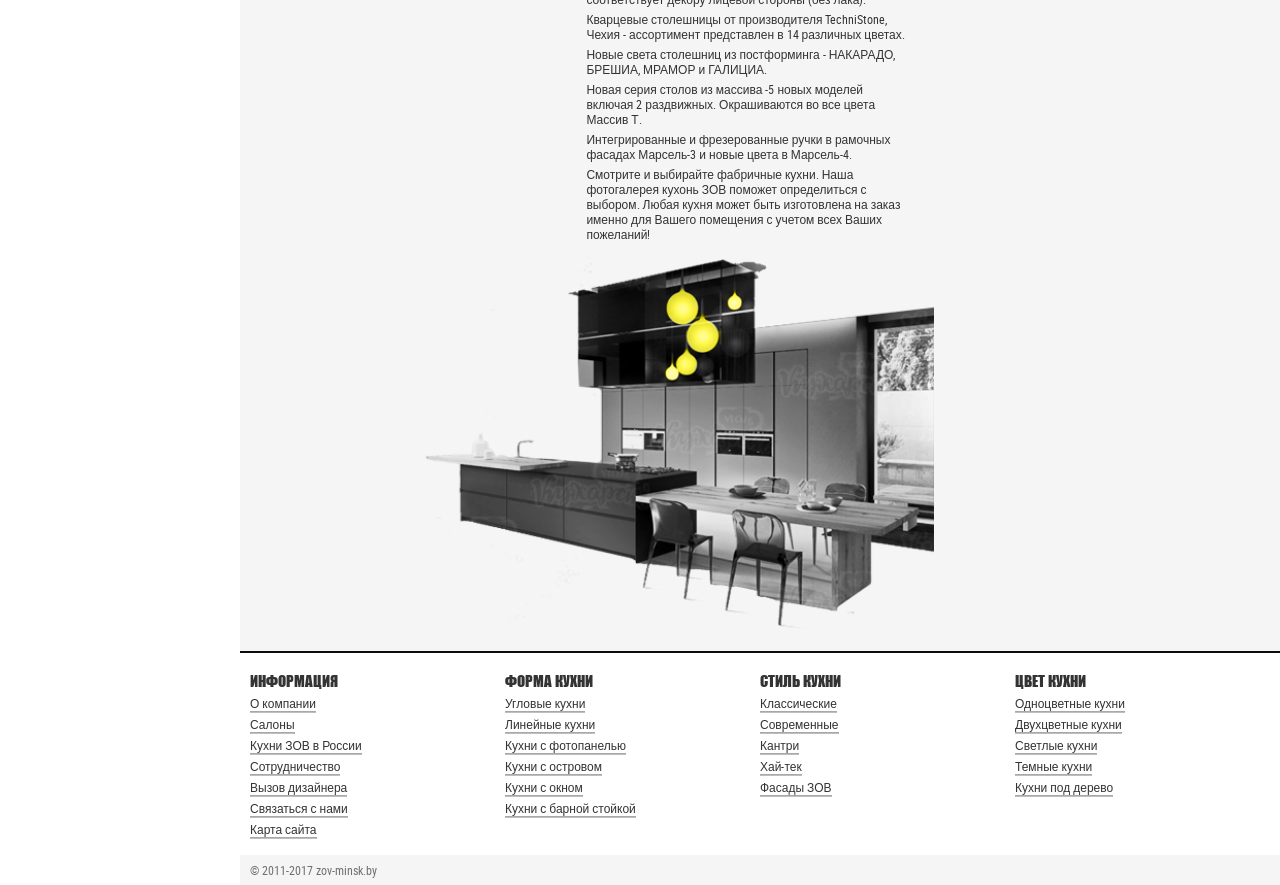
<file: prod/news.html>
<!doctype html>
<html>
	<title></title>
<head>
	<meta charset="utf-8">
	<meta http-equiv="X-UA-Compatible" content="IE=edge">
	<meta name="description" content="">
	<meta name="viewport" content="width=device-width, initial-scale=1">

	<link rel="stylesheet" href="css/screen.css">

</head>
	<body>
		<header>
		<!--	<div class="wrap">-->
				<div class="header_item header_item__left">
					<img class="header_left" src="img/png/header_left.png" alt="">
				</div>
				<div class="header_item header_item__center">
					<h1>Кухни “ЗОВ” на заказ</h1>
				<div class="declaration">Создаем мечту с 1998 г.</div>
					<ul class="contacts_header">
					<li>
							<a href="#" class="company">О компании</a>
						</li>
						<li>
							<a href="#" class="geo">
								<span class="icon_header">
									<img src="img/icons/icon_marker.png" alt="">
								</span>Салоны в Минске
							</a>
						</li>
						<li>
							<a href="tel:+375337111054">
								<span class="icon_header">
									<img src="img/icons/icon_phone.png" alt="">
								</span>+375 (33) 711 1054
							</a>
						</li>
						<li>
							<a href="tel:+375293222672">
								+375 (29) 322 2672
							</a>
						</li>
					</ul>
				</div>
				<div class="header_item header_item__right">
					<img class="header_right header_right__right" src="img/png/header_right.png" alt="">
				</div>
		<!--	</div>-->
		</header>
		
		<div id="fixmenu" class="main_nav">
			<ul class="main_wrap">
				<li><a href="#"><span data-hover="Главная">Главная</span></a></li>
				<li><a href="#"><span data-hover="О компании">О компании</span></a></li>
				<li class="visible"><a href="#"><span data-hover="Скидки">Скидки</span></a></li>
				<li class="visible"><a href="#"><span data-hover="Распродажа">Распродажа</span></a></li>
				<li class="visible"><a href="#"><span data-hover="Рассрочка">Рассрочка</span></a></li>
				<li><a href="#"><span data-hover="Cалоны">Cалоны</span></a></li>
				<li><a href="#"><span data-hover="Вызов дизайнера">Вызов дизайнера</span></a></li>
				<li><a href="#"><span data-hover="Дизайнерам и архитекторам">Дизайнерам и архитекторам</span></a></li>
			</ul>
			<div class="nav_btn">
				<span class="line"></span>
				<span class="line"></span>
				<span class="line"></span>
			</div>
		</div>
		<div class="main_wrap">
			<div id="fixblock" class="main_sidebar">
				<div class="main_sidebar__item">
					<div class="logo">
						<div class="close">
			<!--			<img src="../img/icons/close.png" alt="">-->
						</div>
						<img src="img/logo.jpg" alt=""> </div>
				</div>
				<div class="main_sidebar__item">
					<div class="main_sidebar__item__head">Материал</div>
					<ul class="sidebar_list">
						<li><a href="#">Натуральное дерево</a></li>
						<li><a href="#">Постформинг</a></li>
						<li><a href="#">Крашеный МДФ</a></li>
						<li><a href="#">Рамочный МДФ</a></li>
						<li><a href="#">Акрил</a></li>
						<li><a href="#">ЛДСП</a></li>
					</ul>
				</div>
				<div class="main_sidebar__item">
					<div class="main_sidebar__item__head">Форма</div>
					<ul class="sidebar_list sidebar_list__form">
						<li>
							<a href="#" class="first"> 
								<span class="icon_kitchens"><img src="img/kitchen_form/corner_kitchens.png" alt=""></span> 
								<span class="value">Угловые кухни</span> 
							</a>
						</li>
						<li>
							<a href="#">
								<span class="icon_kitchens"><img src="img/kitchen_form/linear_kitchens.png" alt=""></span> 
								<span class="value">Линейные кухни</span>
							</a>
						</li>
						<li>
							<a href="#">
								<span class="icon_kitchens"><img src="img/kitchen_form/kitchen_with_a_photopanel.png" alt=""></span> 
								<span class="value">Кухни с фотопанелью</span>	
							</a>
						</li>
						<li>
							<a href="#">
								<span class="icon_kitchens"><img src="img/kitchen_form/kitchen_with_island.png" alt=""></span> 
								<span class="value">Кухни с островом</span>
							</a>
						</li>
						<li>
							<a href="#">
								<span class="icon_kitchens"><img src="img/kitchen_form/kitchen_with_window.png" alt=""></span> 
								<span class="value">Кухни с окном</span>
							</a>
						</li>
						<li>
							<a href="#">
								<span class="icon_kitchens"><img src="img/kitchen_form/kitchen_with_breakfast_bar.png" alt=""></span> 
								<span class="value">Кухни с барной стойкой</span>
							</a>
						</li>
					</ul>
				</div>
				<div class="main_sidebar__item">
					<div class="main_sidebar__item__head">Цвет</div>
					<ul class="sidebar_list">
						<li><a href="#">Одноцветные кухни</a></li>
						<li><a href="#">Двухцветные кухни</a></li>
						<li><a href="#">Светлые кухни</a></li>
						<li><a href="#">Темные кухни</a></li>
						<li><a href="#">Кухни под дерево</a></li>
					</ul>
				</div>
				<div class="main_sidebar__item last">
					<div class="main_sidebar__item__head">Стиль</div>
					<ul class="sidebar_list">
						<li><a href="#">Классические</a></li>
						<li><a href="#">Современные</a></li>
						<li><a href="#">Кантри</a></li>
						<li><a href="#">Хай-тек</a></li>
						<li><a href="#">Фасады ЗОВ</a></li>
					</ul>
				</div> <a href="#" class="btn download_catalog">Скачать каталог</a> 
			</div>
			<div class="main_content modifier">
				<div class="row">
					<div class="block_title__add">Актуальная информация</div>
				</div>
				<div class="row">
					<div class="category_kitchen left_col">
						<div class="item_title">ПЯТЬ ПРОСТЫХ ПРАВИЛ ПРИ ВЫБОРЕ КУХНИ</div>
							<ul class="inner_text num_list">
								<li>Кухня должна Вам нравиться и даже больше – Вы должны ее полюбить.</li>
								<li>Она должна быть удобной и функциональной – ведь на ней Вы проводите значительную часть своего свободного времени.</li>
								<li>Кухонная мебель должна бытьизготовлена из безопасных и экологичных материалов.</li>
								<li>Вся фурнитура, механизмы и материалы должны быть практичными, надежными и долговечными.</li>
								<li>Покупать кухню под заказ нужно у известного производителя и надежного продавца.</li>
							</ul>
						</div>
						<div class="category_kitchen right_col">
							<img src="img/people_640.jpg" alt="">
						</div>
				</div>
				<div class="row bg_white row_padding">
					<div class="category_kitchen left_col certificate">
						<div class="img_block">
							<img class="w50" src="img/img1.jpg" alt="">
							<img class="w50" src="img/logo.jpg" alt="">
						</div>
						<div class="img_block">
							<img class="w33" src="img/certificate1.jpg" alt="">
							<img class="w33" src="img/certificate2.jpg" alt="">
							<img class="w33" src="img/certificate3.jpg" alt="">
						</div>
						</div>
						<div class="category_kitchen right_col">
						<div class="item_title">ПОЧЕМУ ЧАЩЕ ВЫБИРАЮТ КУХНИ ЗОВ?</div>
							<p class="inner_text">Кухни на заказ производства СООО «Зов-ЛенЕвромебель» (Беларусь, г. Гродно), или просто «ЗОВ», полностью соответствуют этим правилам. Отличное качество, первоклассная фурнитура,дизайн кухни, который никого не оставляет равнодушным – это белорусские кухни «ЗОВ»!</p>
							<p class="inner_text">На новейшем, высокотехнологичном оборудовании из Германии, Италии, Испании и других странпроизводятся все виды фасадов, столешницы, скинали (стеновые панели), фотофасады и фотопанели, витражи, зеркала и многое другое. В производстве используются самые современные и высококачественные материалы и комплектующие, ассортимент которых постоянно увеличивается. Каждый год появляются новинки, в цветовую гамму фасадов и столешниц добавляются новые цвета. Вся мебель «Зов-ЛенЕвромебель» экологически чистая, имеет гарантию качества и сертифицирована ИСО -9001-2001. Вы можете заказать кухонные гарнитуры «ЗОВ» любой конфигурации – угловые, прямые (линейные), п-образные, г-образные, с островом, с барной стойкой и др.</p>
							<p class="inner_text">В дополнение Вы можете купить обеденные столы и стулья, корпусную мебель для гостиных «ЗОВ», встраиваемую технику и мойки ведущих европейских производителей по выгодным ценам с гарантией сервисного центра.</p>
							<p class="inner_text">Очень часто некоторые покупатели хотят купить кухни из Германии или Италии. Еще недавно многие считали, что «элитные» немецкие или итальянские кухни не имеют себе равных. Так было. Но сегодня Вы можете купить элитные кухни по индивидуальному заказу в салонах нашей компании. Современное оборудование фабрики«Зов-ЛенЕвромебель», которое постоянно обновляется, позволяет изготавливать кухни, соответствующие непревзойденному немецкому качеству и итальянскому дизайну. Цена при этом иногда в разы меньше, чем у европейских аналогов.</p>
						</div>
				</div>
				<div class="row row_padding">
					<div class="category_kitchen left_col">
						<div class="item_title">ГДЕ КУПИТЬ КУХНЮ В МИНСКЕ?</div>
							<div class="inner_text">Заказать кухню ЗОВ в Минске по цене, рекомендованной производителем, Вы можете в фирменных магазинах «Пан Кухарскi"» нашей компании. Все салоны являютсяофициальными и брендовыми, что подтверждено сертификатами СООО "ЗОВ-ЛенЕвромебель". Каталог кухонь и фото-галерея наших работ помогут Вам в выборе кухни в Минске и других городах нашей страны.</div>
						</div>
						<div class="category_kitchen map right_col">
							<img src="img/map.jpg" alt="">
						</div>
				</div>
				<div class="row row_padding bg_white">
					<div class="category_kitchen map left_col">
						<img src="img/popular_kitchen.jpg" alt="">
					</div>
					<div class="category_kitchen right_col">
						<div class="item_title">КАКИЕ КУХНИ НАИБОЛЕЕ ПОПУЛЯРНЫ СЕГОДНЯ?</div>
						<div class="inner_text">На этот вопрос трудно дать однозначный ответ. Приверженцам классического стиля придутся по душе кухни с фасадами из массива натурального дерева (ясень, ольха, дуб, сосна), а также из рамочного мдф – София, Марсель, Турин, Лимож, крашенного мдф – Париж с патиной, Глазго, мдф пвх – Лондон, Ретро, Альфа, Женева, Скарлет. А любителиярких красок и современных форм могут выбрать себе фасады из крашенного мдф по немецкому каталогу RAL, включающему в себя более 300 цветов и разновидности «металлик», «матовый металлик», «глянец», «спецэффекты». Те же, кто предпочитает практичность, наверняка выберут кухни из пластика или акрила. Особую популярность приобрели недорогие кухни в Минске из коллекции фабрики ЗОВ под названием "Оптима". Для тех, кто хочет купить кухню недорого в Минске, в наших салонах мы предлагаем угловые кухни и линейные кухоные гарнитуры из этой коллекции с фасадами из самых разнообразных материалов. Сохраняя все лучшие качества бренда ЗОВ, они отличаются красивым дизайном, надежностью, изготовлены с применением самых лучших материалов. При этом кухни "Оптима" по цене доступны каждому.</div>
					</div>
				</div>
				<div class="row row_padding b_bottom">
					<div class="category_kitchen left_col">
						<div class="item_title">НОВИНКИ 2015-2016 ГОДА</div>
							<p class="inner_text">Коллекция кухонь "Интегро" - фасады из акрила и пластика с интегрированными ручками С1, С2, С3.</p>
							<p class="inner_text">Коллекция радиусных фасадов "Орион" - шкафы с новыми радиусами. Доступно с фасадами: эмаль (мдф крашенный), акрил, пластик.</p>
							<p class="inner_text">Фасады из высокоглянцевой плиты мдф Alvic, Испания - в наличии 15 декоров. Обратная сторона фасада соответствует декору лицевой стороны (без лака).</p>
							<p class="inner_text">Кварцевые столешницы от производителя TechniStone, Чехия - ассортимент представлен в 14 различных цветах.</p>
							<p class="inner_text">Новые света столешниц из постформинга - НАКАРАДО, БРЕШИА, МРАМОР и ГАЛИЦИА.</p>
							<p class="inner_text">Новая серия столов из массива -5 новых моделей включая 2 раздвижных. Окрашиваются во все цвета Массив Т.</p>
							<p class="inner_text">Интегрированные и фрезерованные ручки в рамочных фасадах Марсель-3 и новые цвета в Марсель-4.</p>
							<p class="inner_text">Смотрите и выбирайте фабричные кухни. Наша фотогалерея кухонь ЗОВ поможет определиться с выбором. Любая кухня может быть изготовлена на заказ именно для Вашего помещения с учетом всех Ваших пожеланий!</p>
						</div>
						<div class="category_kitchen new_kitchen right_col">
							<img src="img/new_kitchen.png" alt="">
						</div>
				</div>
		</div>
		<div class="main_content">
			<div class="row bg_white">
				<div class="footer_nav">
					<ul class="nav_item">
						<li class="nav_title">Информация</li>
						<li><a href="#"><span class="after">О компании</span></a></li>
						<li><a href="#"><span class="after">Салоны</span></a></li>
						<li><a href="#"><span class="after">Кухни ЗОВ в России</span></a></li>
						<li><a href="#"><span class="after">Сотрудничество</span></a></li>
						<li><a href="#"><span class="after">Вызов дизайнера</span></a></li>
						<li><a href="#"><span class="after">Связаться с нами</span></a></li>
						<li><a href="#"><span class="after">Карта сайта</span></a></li>
					</ul>
					<ul class="nav_item">
						<li class="nav_title">Форма кухни</li>
						<li><a href="#"><span class="after">Угловые кухни</span></a></li>
						<li><a href="#"><span class="after">Линейные кухни</span></a></li>
						<li><a href="#"><span class="after">Кухни с фотопанелью</span></a></li>
						<li><a href="#"><span class="after">Кухни с островом</span></a></li>
						<li><a href="#"><span class="after">Кухни с окном</span></a></li>
						<li><a href="#"><span class="after">Кухни с барной стойкой</span></a></li>
					</ul>
					<ul class="nav_item">
						<li class="nav_title">Стиль кухни</li>
						<li><a href="#"><span class="after">Классические</span></a></li>
						<li><a href="#"><span class="after">Современные</span></a></li>
						<li><a href="#"><span class="after">Кантри</span></a></li>
						<li><a href="#"><span class="after">Хай-тек</span></a></li>
						<li><a href="#"><span class="after">Фасады ЗОВ</span></a></li>
					</ul>
					<ul class="nav_item">
						<li class="nav_title">Цвет кухни</li>
						<li><a href="#"><span class="after">Одноцветные кухни</span></a></li>
						<li><a href="#"><span class="after">Двухцветные кухни</span></a></li>
						<li><a href="#"><span class="after">Светлые кухни</span></a></li>
						<li><a href="#"><span class="after">Темные кухни</span></a></li>
						<li><a href="#"><span class="after">Кухни под дерево</span></a></li>
					</ul>
				</div>
			</div>
			<div class="row"><div class="copyright">&copy; 2011-2017 <a class="copy_link" href="zov-minsk.by">zov-minsk.by</a></div></div>
		</div>
		</div>
		<script src="js/common.js"></script>
	</body>
</html>
</file>
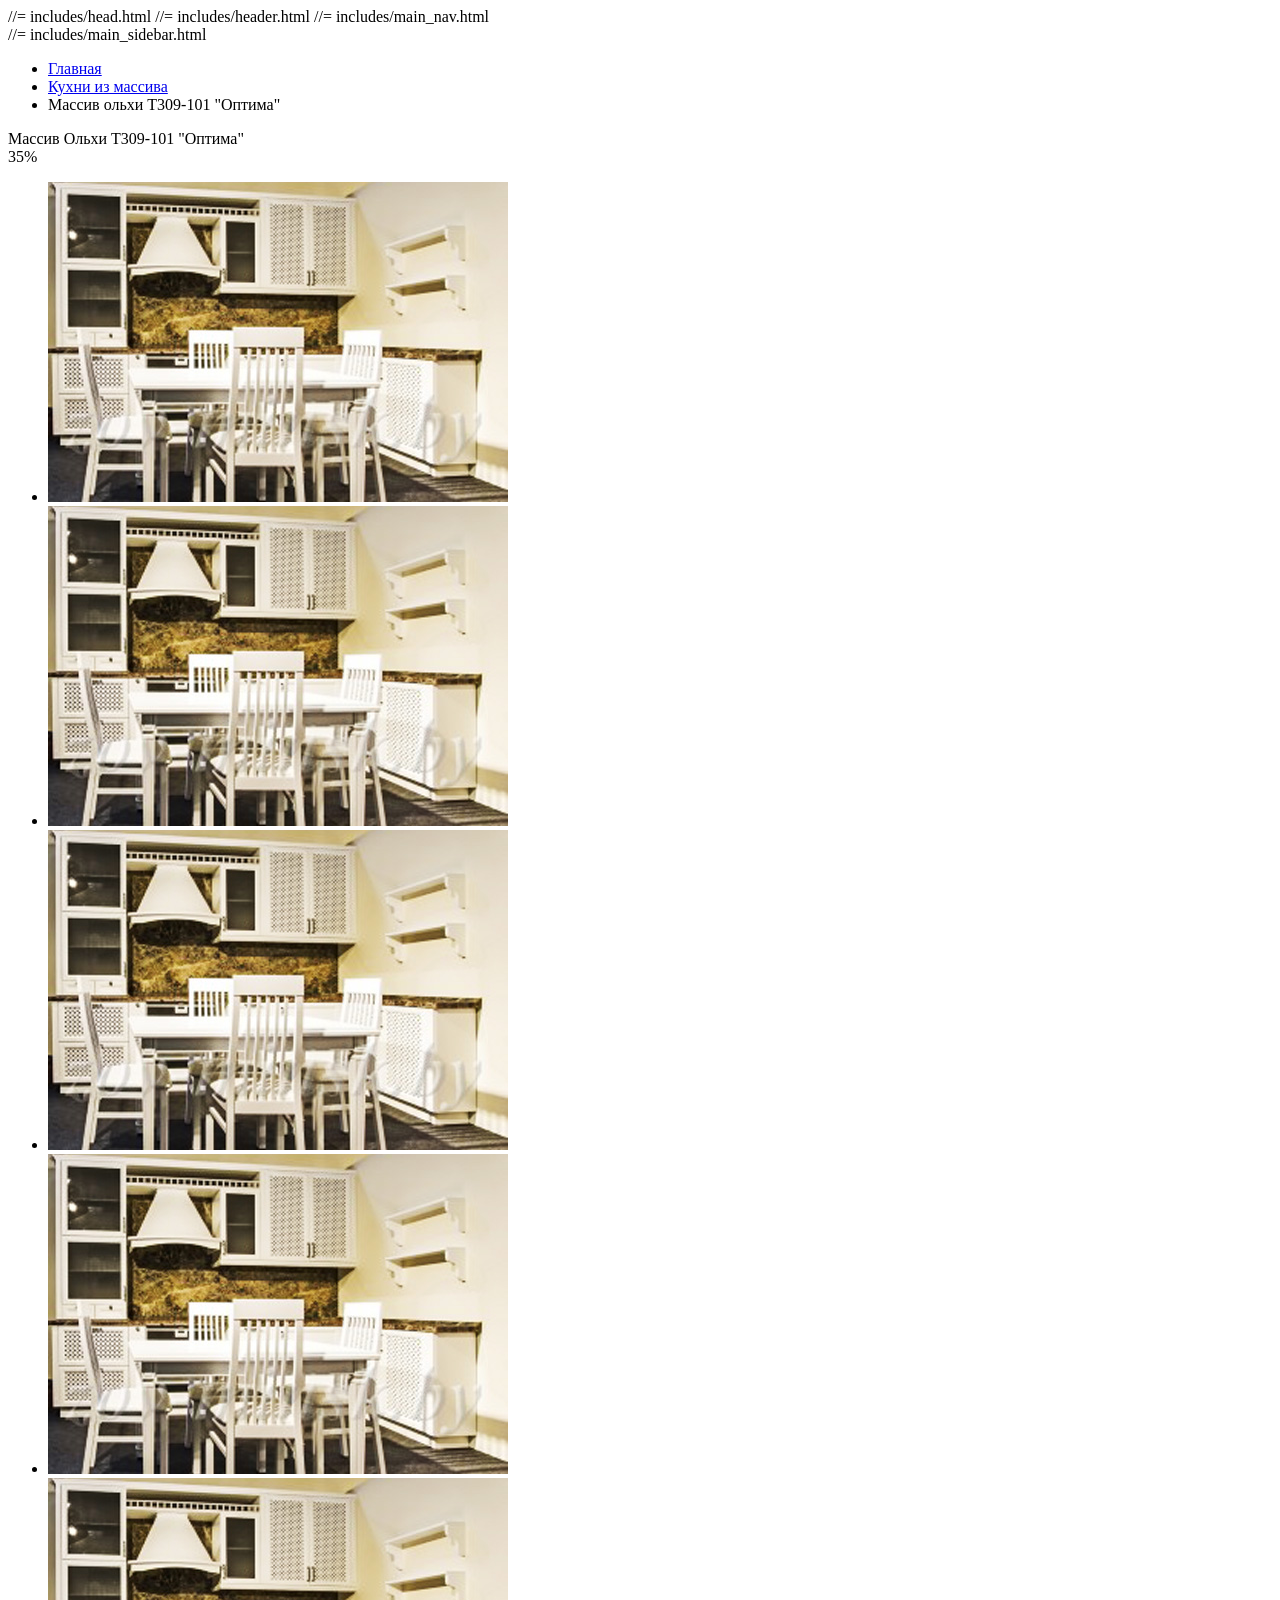
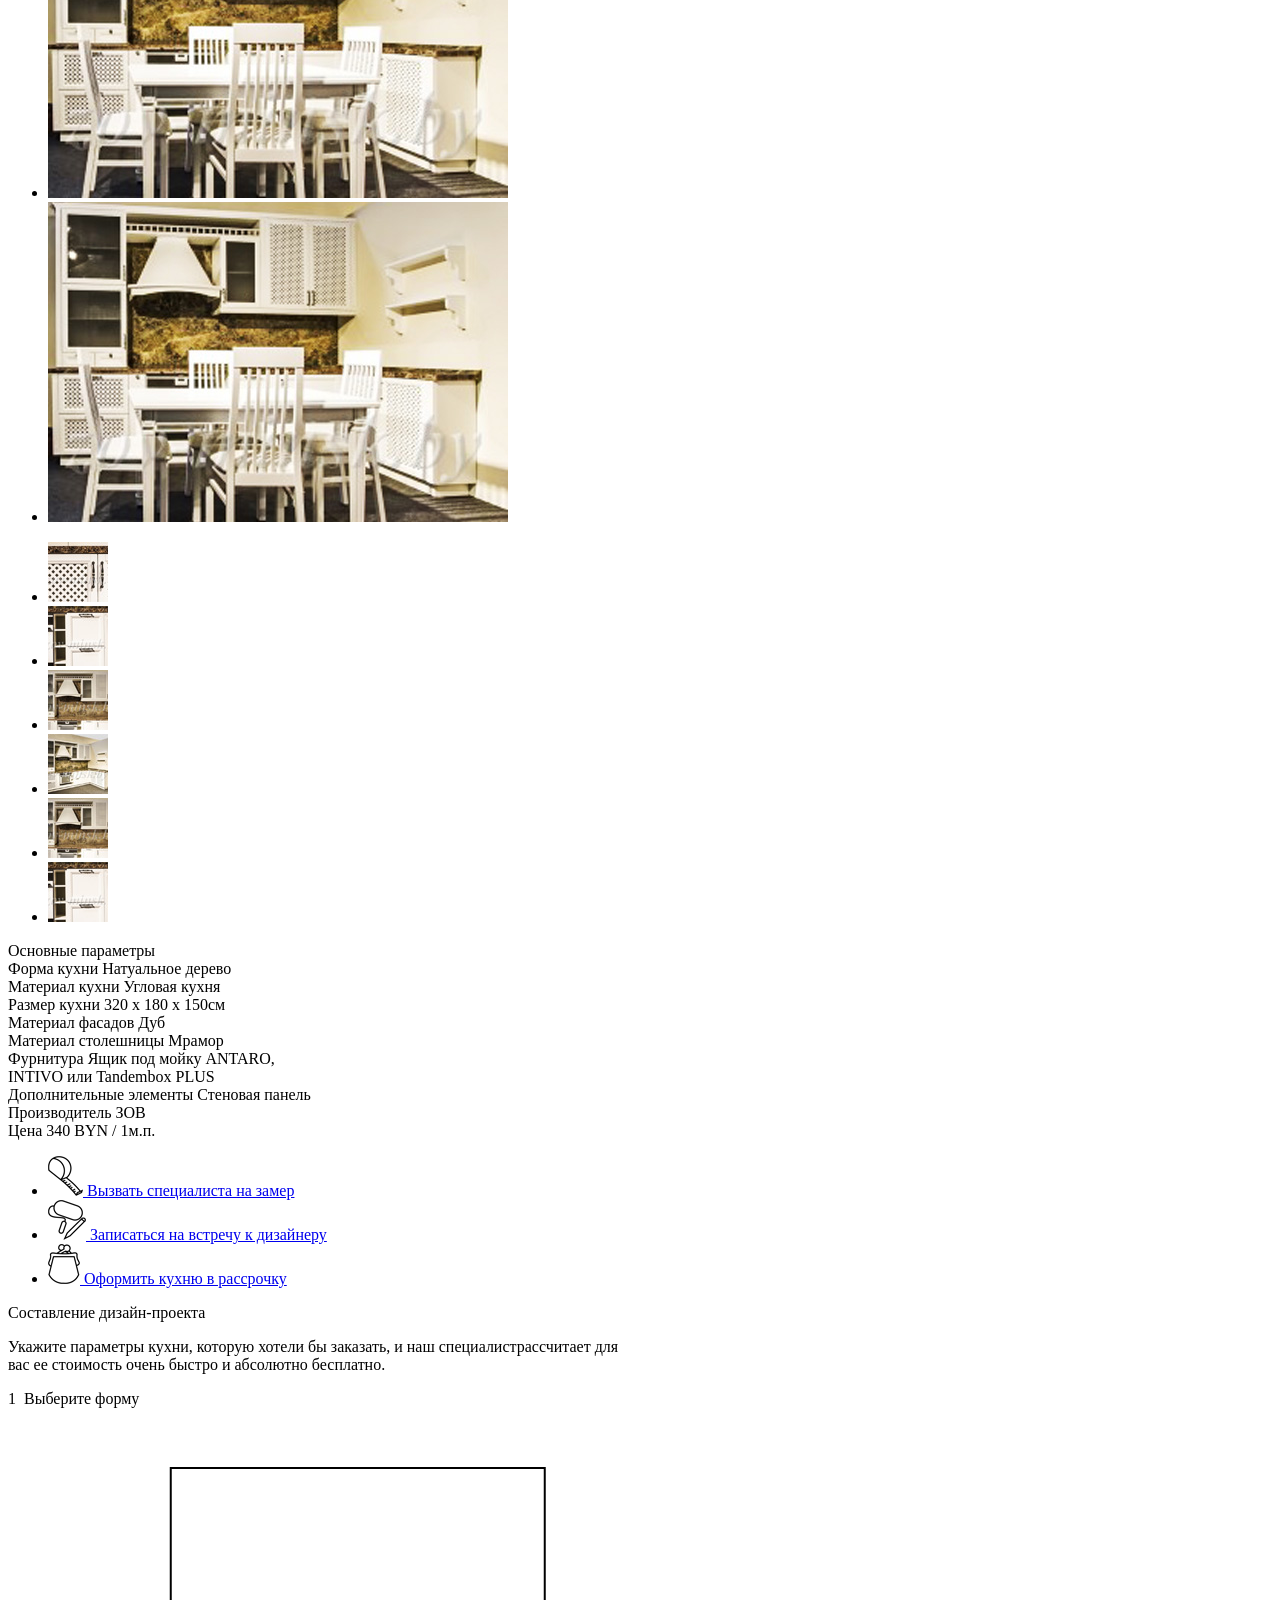
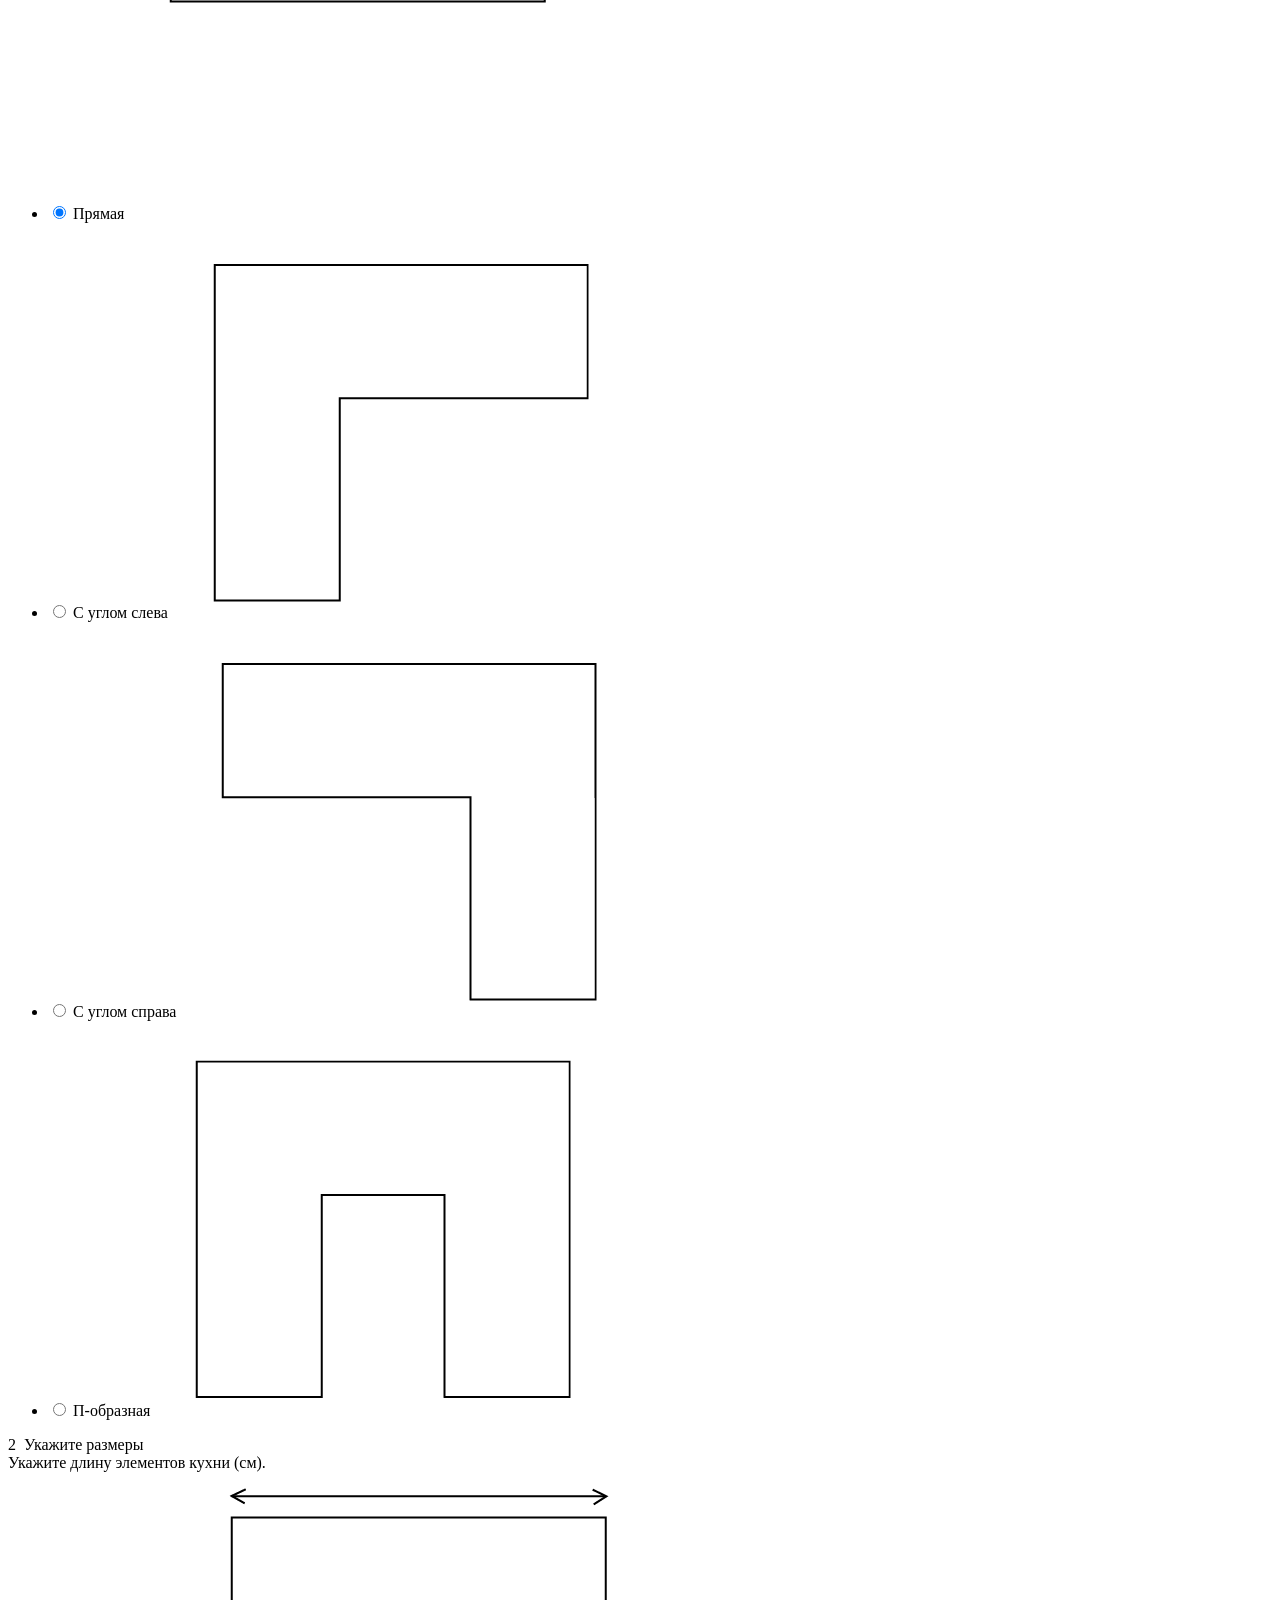
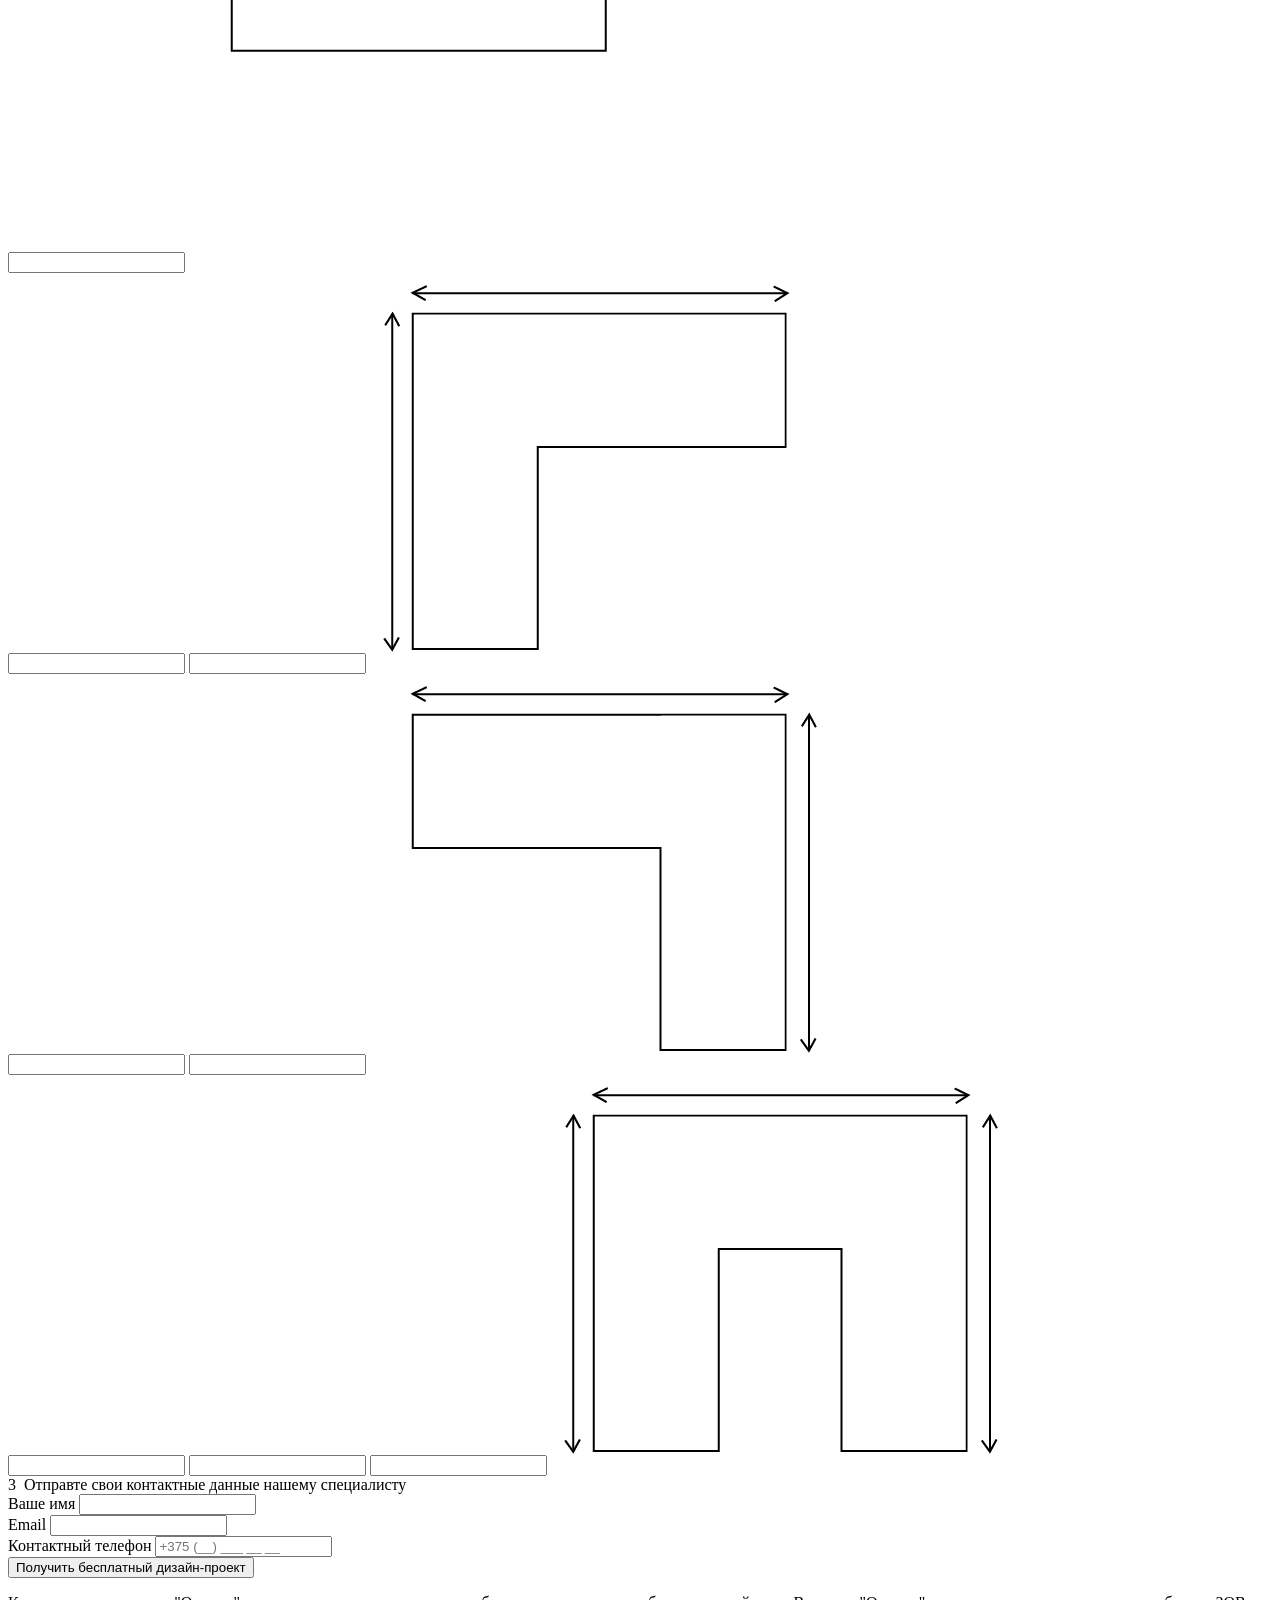
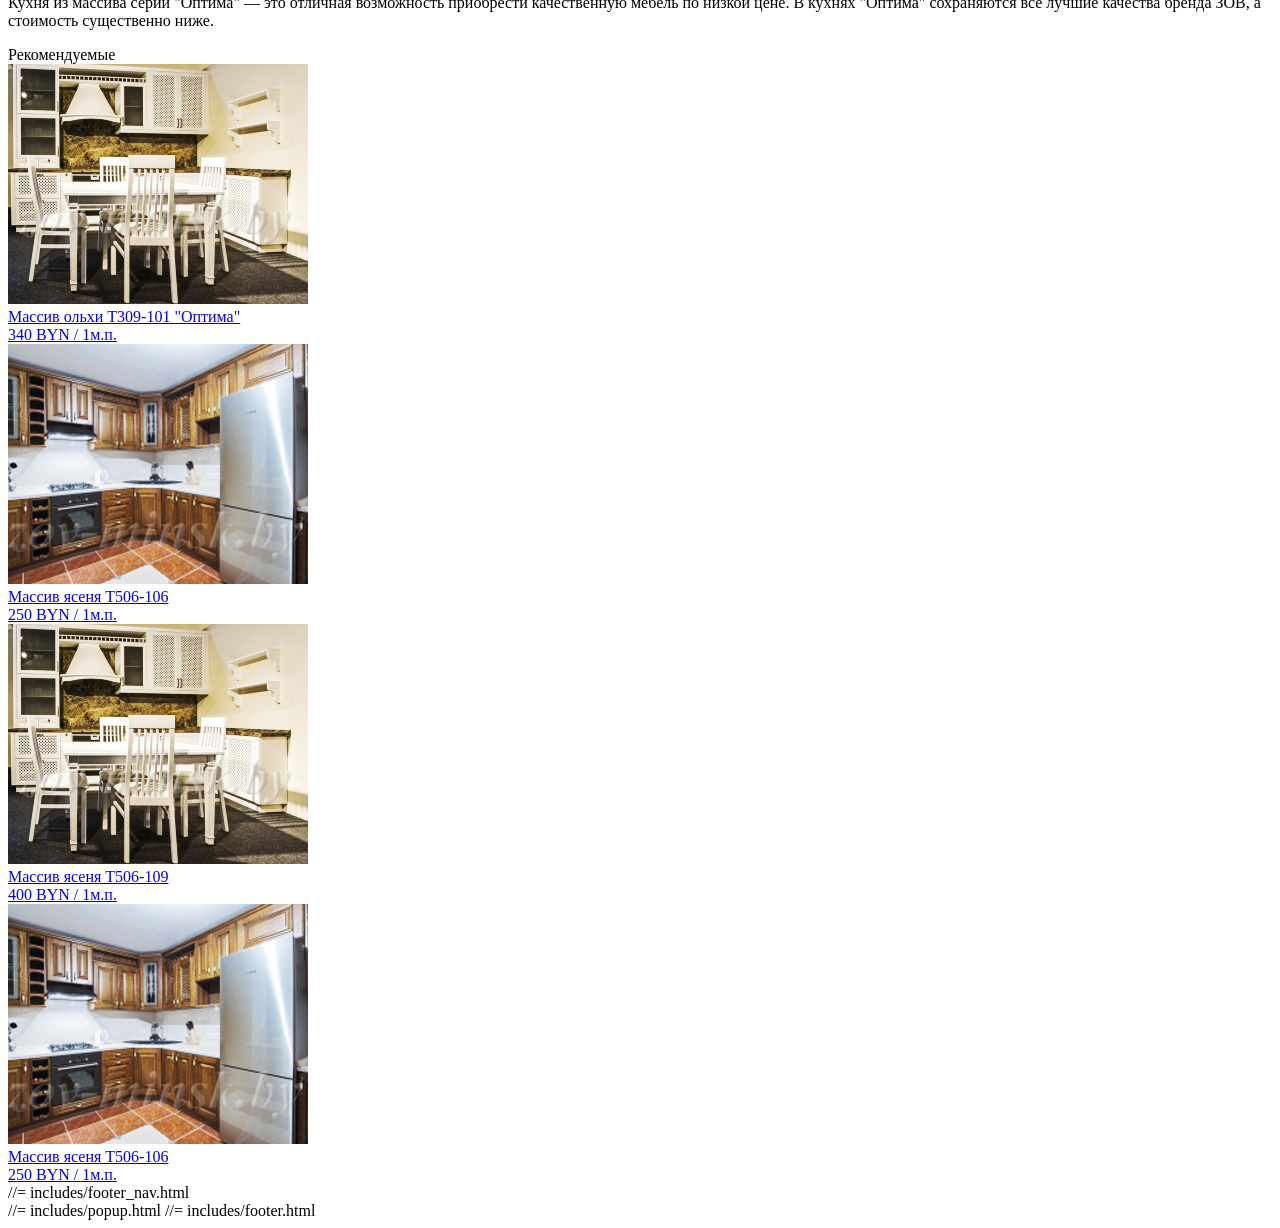
<file: src/card.html>
<!doctype html>
<html>
	<title></title>
//= includes/head.html
	<body>	
		//= includes/header.html
		//= includes/main_nav.html
		<div class="main_wrap">
		//= includes/main_sidebar.html
		<div class="main_content modifier">
			<ul class="breadcrumbs">
				<li class="crumb first_crumb"><a href="#">Главная</a></li>
				<li class="crumb"><a href="#">Кухни из массива</a></li>
				<li class="crumb last_crumb">Массив ольхи Т309-101 "Оптима"</li>
			</ul>
				<div class="row">
					<div class="block_title">Массив Ольхи Т309-101 "Оптима"</div>
				</div>
				<div class="row">
					<div class="card_block">
					<div class="discount">35%</div>
						<ul class="card_slider">
							<li><img src="img/card_slider/img1.jpg" alt=""></li>
							<li><img src="img/card_slider/img1.jpg" alt=""></li>
							<li><img src="img/card_slider/img1.jpg" alt=""></li>
							<li><img src="img/card_slider/img1.jpg" alt=""></li>
							<li><img src="img/card_slider/img1.jpg" alt=""></li>
							<li><img src="img/card_slider/img1.jpg" alt=""></li>
						</ul>
						<ul class="slider_nav">
							<li><img src="img/card_slider/card_slider_nav/img1.jpg" alt=""></li>
							<li><img src="img/card_slider/card_slider_nav/img2.jpg" alt=""></li>
							<li><img src="img/card_slider/card_slider_nav/img3.jpg" alt=""></li>
							<li><img src="img/card_slider/card_slider_nav/img4.jpg" alt=""></li>
							<li><img src="img/card_slider/card_slider_nav/img3.jpg" alt=""></li>
							<li><img src="img/card_slider/card_slider_nav/img2.jpg" alt=""></li>
						</ul>
					</div>
					<div class="description">
						<div class="item_title">Основные параметры</div>
						<div class="description_item">
							<span class="key">Форма кухни</span>
							<span class="value">Натуальное дерево</span>
						</div>
						<div class="description_item">
							<span class="key">Материал кухни</span>
							<span class="value">Угловая кухня</span>
						</div>
						<div class="description_item">
							<span class="key">Размер кухни</span>
							<span class="value">320 х 180 х 150см</span>
						</div>
						<div class="description_item">
							<span class="key">Материал фасадов</span>
							<span class="value">Дуб</span>
						</div>
						<div class="description_item">
							<span class="key">Материал столешницы</span>
							<span class="value">Мрамор</span>
						</div>
						<div class="description_item">
							<span class="key">Фурнитура</span>
							<span class="value">Ящик под мойку ANTARO,<br> INTIVO или Tandembox PLUS</span>
						</div>
						<div class="description_item">
							<span class="key">Дополнительные элементы</span>
							<span class="value">Стеновая панель</span>
						</div>
						<div class="description_item">
							<span class="key">Производитель</span>
							<span class="value">ЗОВ</span>
						</div>
						<div class="description_item price">
							<span class="key">Цена</span>
							<span class="value">340 BYN / 1м.п.</span>
						</div>
					</div>
				</div>
				<div class="row">
				<ul class="advantages">
						<li>
							<a href="#" class="popap_block" data-id="sample">
								<span class="icon"><img src="img/icons/icon_sample.png" alt=""></span>
								<span class="text">Вызвать специалиста на замер</span>
							</a>
						</li>
						<li>
							<a href="#" class="popap_block" data-id="des">
								<span class="icon"><img src="img/icons/icon_des.png" alt=""></span>
								<span class="text">Записаться на встречу к дизайнеру</span>
							</a>
						</li>
						<li>
							<a href="#" class="popap_block" data-id="issue">
								<span class="icon"><img src="img/icons/icon_issue.png" alt=""></span>
								<span class="text">Оформить кухню в рассрочку</span>
							</a>
						</li>
					</ul>
			</div>
				<div class="row">
					<div class="block_title">Составление дизайн-проекта</div>
					<p class="simple_text">Укажите параметры кухни, которую хотели бы заказать, и наш специалистрассчитает для<br> вас ее стоимость очень быстро и абсолютно <span class="bold">бесплатно</span>.</p>
				</div>
				<div class="row row_margin">
				<form method="post" class="design_project_form">
					<div class="tabs">
						<div class="tabs__wrap tabs__wrap__radio">
						<div class="item_title">1&nbsp;&nbsp;Выберите форму </div>
						<ul class="tabs__caption">
							<li class="active">
              	<label for="line">
										<input type="radio" id="line" name="kitchenForm" value="1" checked>
										<span>Прямая</span>
										<img src="img/kitchen_form_card/kithen_form_line.png" alt="">
										
                </label>
							</li>
							<li>
              	<label for="left">
                  <input type="radio" id="left" name="kitchenForm" value="2" >
                  <span>С углом слева</span>
                  <img src="img/kitchen_form_card/kithen_form_left.png" alt="">
                  
                </label>
							</li>
							<li>
              	<label for="right">
                  <input type="radio" id="right" name="kitchenForm" value="3">
                  <span>С углом справа</span>
                  <img src="img/kitchen_form_card/kithen_form_right.png" alt="">
                  
                </label>
							</li>
							<li>
              	<label for="both">
                  <input type="radio" id="both" name="kitchenForm" value="4">
                  <span>П-образная</span>
                  <img src="img/kitchen_form_card/kithen_form_both.png" alt="">
                  
                </label>
							</li>
						</ul>
					</div>
						<div class="tabs__wrap">
							<div class="item_title">2&nbsp;&nbsp;Укажите размеры</div>
							<div class="simple_text">Укажите длину элементов кухни (см).</div>
							<div class="tabs__content active">
								<input type="text" class="top">
								<img src="img/kitchen_form_card/kithen_form_line_size.png" alt="">
							</div>
							<div class="tabs__content">
								<input type="text" class="top">
								<input type="text" class="left">
								<img src="img/kitchen_form_card/kithen_form_left_size.png" alt="">
							</div>
							<div class="tabs__content">
								<input type="text" class="top">
								<input type="text" class="right">
								<img src="img/kitchen_form_card/kithen_form_right_size.png" alt="">
							</div>
							<div class="tabs__content">
								<input type="text" class="top">
								<input type="text" class="left">
								<input type="text" class="right">
								<img src="img/kitchen_form_card/kithen_form_both_size.png" alt="">
							</div>
						</div>
					</div>
					<div class="contact_form">
						<div class="item_title">3&nbsp;&nbsp;Отправте свои контактные данные нашему специалисту</div>
						<div class="question_form question_form__card">
						<div class="field">
								<label for="name" class="simple_text">Ваше имя</label>
								<input name="NAME" id="name" type="text">
							</div>
							<div class="field">
								<label for="email" class="simple_text">Email</label>
								<input name="EMAIL" id="email" type="text">
							</div>	
							<div class="field">
								<label for="phone" class="simple_text">Контактный телефон</label>
								<input name="PHONE" id="phone" type="text" placeholder="+375 (__) ___ __ __">
							</div>	
							<button value="Задать вопрос" type="submit" class="btn get_project">Получить бесплатный дизайн&#8209;проект</button>
					</div>
					</div>
					</form>
				</div>
				<div class="row">
					<p class="simple_text">Кухня из массива серии "Оптима" — это отличная возможность приобрести качественную мебель по низкой цене. В кухнях "Оптима" сохраняются все лучшие качества бренда ЗОВ, а стоимость существенно ниже.</p>
				</div>
				<div class="row row_margin b_bottom">
					<div class="block_title recomended">Рекомендуемые</div>
					<div class="catalog_item">
						<a href="#">
							<div class="catalog_item__img">
								<img src="img/catalog_item/img1.jpg" alt="">
							</div>
							<div class="catalog_item__text">
								<div class="catalog_item__name">
									<div class="catalog_item__name-inner">
										<span class="name">Массив ольхи Т309-101 "Оптима"</span>
									</div>
								</div>
								<div class="price">340 BYN / 1м.п.</div>
							</div>
						</a>
					</div>
					<div class="catalog_item">
						<a href="#">
							<div class="catalog_item__img">
								<img src="img/catalog_item/img2.jpg" alt="">
							</div>
							<div class="catalog_item__text">
							<div class="catalog_item__name">
									<div class="catalog_item__name-inner">
										<span class="name">Массив ясеня Т506-106</span>
									</div>
								</div>
								<div class="price">250 BYN / 1м.п.</div>
							</div>
						</a>
					</div>
					<div class="catalog_item">
						<a href="#">
							<div class="catalog_item__img">
								<img src="img/catalog_item/img1.jpg" alt="">
							</div>
							<div class="catalog_item__text">
							<div class="catalog_item__name">
									<div class="catalog_item__name-inner">
										<span class="name">Массив ясеня Т506-109</span>
									</div>
								</div>
								<div class="price">400 BYN  / 1м.п.</div>
							</div>
						</a>
					</div>
					<div class="catalog_item">
						<a href="#">
							<div class="catalog_item__img">
								<img src="img/catalog_item/img2.jpg" alt="">
							</div>
							<div class="catalog_item__text">
							<div class="catalog_item__name">
									<div class="catalog_item__name-inner">
										<span class="name">Массив ясеня Т506-106</span>
									</div>
								</div>
								<div class="price">250 BYN / 1м.п.</div>
							</div>
						</a>
					</div>
				</div>
		</div>
		//= includes/footer_nav.html
		</div>
		//= includes/popup.html
		//= includes/footer.html
	</body>
</html>
</file>
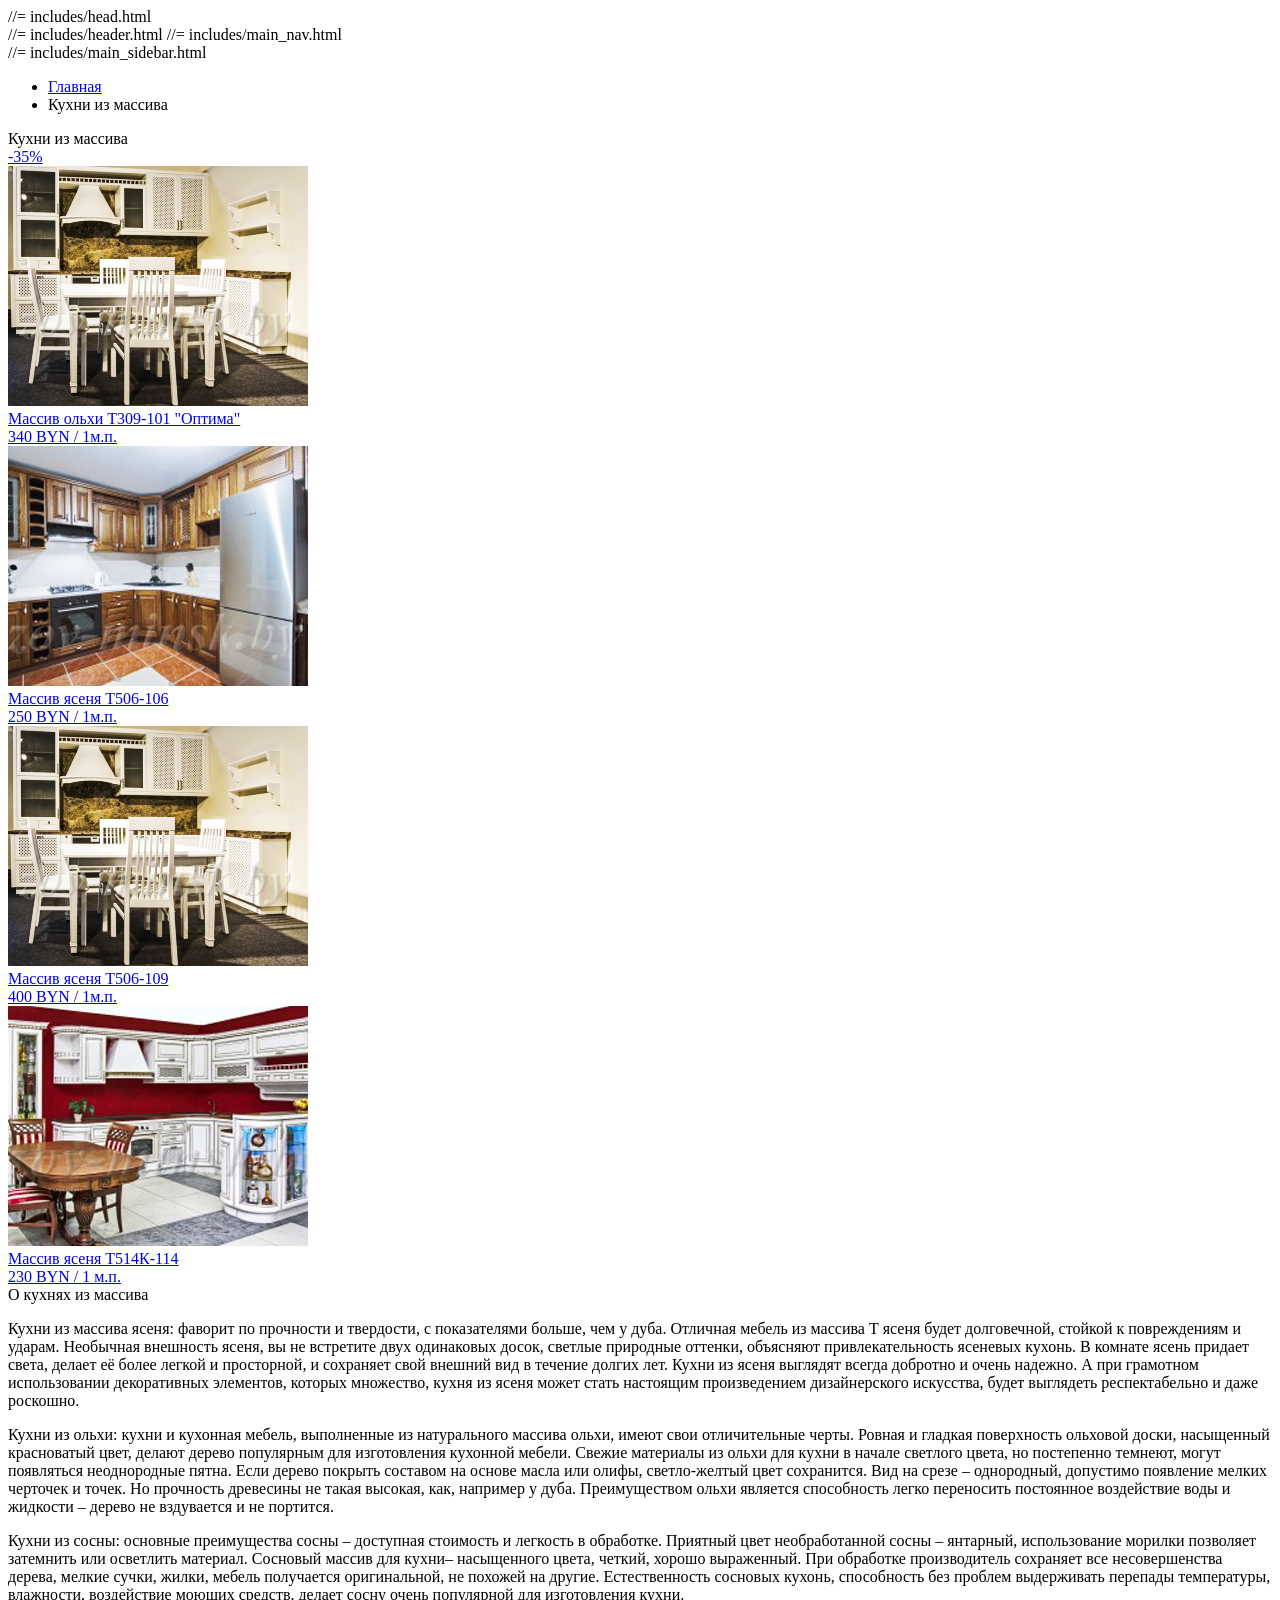
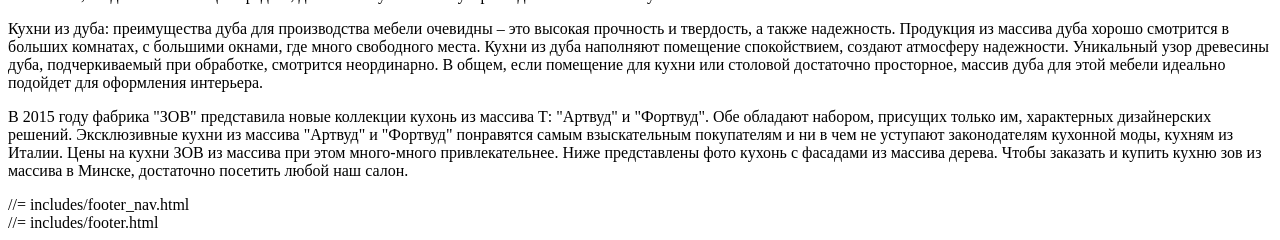
<file: src/catalog.html>
<!doctype html>
<html>
	<title></title>
//= includes/head.html
	<body>
	<div class="overlay"></div>
		//= includes/header.html
		//= includes/main_nav.html
		<div class="main_wrap">
		//= includes/main_sidebar.html
		<div class="main_content modifier">
			<ul class="breadcrumbs">
				<li class="crumb first_crumb"><a href="#">Главная</a></li>
				<li class="crumb last_crumb">Кухни из массива</li>
			</ul>
				<div class="row">
					<div class="block_title">Кухни из массива</div>
				</div>
				<div class="row row_margin">
					<div class="catalog_item catalog_item_border">
						<a href="#">
							<div class="catalog_item__img">
								<div class="discount">-35%</div>
								<img src="img/catalog_item/img1.jpg" alt="">
							</div>
							<div class="catalog_item__text">
								<div class="catalog_item__name">
									<div class="catalog_item__name-inner">
										<span class="name">Массив ольхи Т309-101 "Оптима"</span>
									</div>
								</div>
								<div class="price">340 BYN / 1м.п.</div>
							</div>
						</a>
					</div>
					<div class="catalog_item catalog_item_border">
						<a href="#">
							<div class="catalog_item__img">
								<img src="img/catalog_item/img2.jpg" alt="">
							</div>
							<div class="catalog_item__text">
								<div class="catalog_item__name">
									<div class="catalog_item__name-inner">
										<span class="name">Массив ясеня Т506-106</span>
									</div>
								</div>
								<div class="price">250 BYN / 1м.п.</div>
							</div>
						</a>
					</div>
					<div class="catalog_item catalog_item_border">
						<a href="#">
							<div class="catalog_item__img">
								<img src="img/catalog_item/img1.jpg" alt="">
							</div>
							<div class="catalog_item__text">
								<div class="catalog_item__name">
									<div class="catalog_item__name-inner">
										<span class="name">Массив ясеня Т506-109</span>
									</div>
								</div>
								<div class="price">400 BYN  / 1м.п.</div>
							</div>
						</a>
					</div>
					<div class="catalog_item catalog_item_border">
						<a href="#">
							<div class="catalog_item__img">
								<img src="img/catalog_item/img4.jpg" alt="">
							</div>
							<div class="catalog_item__text">
								<div class="catalog_item__name">
									<div class="catalog_item__name-inner">
										<span class="name">Массив ясеня Т514К-114</span>
									</div>
								</div>
								<div class="price">230 BYN / 1 м.п.</div>
							</div>
						</a>
					</div>
				</div>
				<div class="row desk b_bottom">
					<div class="item_title">О кухнях из массива</div>
					<p class="simple_text">Кухни из массива ясеня: фаворит по прочности и твердости, с показателями больше, чем у дуба. Отличная мебель из массива Т ясеня будет долговечной, стойкой к повреждениям и ударам. Необычная внешность ясеня, вы не встретите двух одинаковых досок, светлые природные оттенки, объясняют привлекательность ясеневых кухонь. В комнате ясень придает света, делает её более легкой и просторной, и сохраняет свой внешний вид в течение долгих лет. Кухни из ясеня выглядят всегда добротно и очень надежно. А при грамотном использовании декоративных элементов, которых множество, кухня из ясеня может стать настоящим произведением дизайнерского искусства, будет выглядеть респектабельно и даже роскошно.</p>
					<p class="simple_text">Кухни из ольхи: кухни и кухонная мебель, выполненные из натурального массива ольхи, имеют свои отличительные черты. Ровная и гладкая поверхность ольховой доски, насыщенный красноватый цвет, делают дерево популярным для изготовления кухонной мебели. Свежие материалы из ольхи для кухни в начале светлого цвета, но постепенно темнеют, могут появляться неоднородные пятна. Если дерево покрыть составом на основе масла или олифы, светло-желтый цвет сохранится. Вид на срезе – однородный, допустимо появление мелких черточек и точек. Но прочность древесины не такая высокая, как, например у дуба. Преимуществом ольхи является способность легко переносить постоянное воздействие воды и жидкости – дерево не вздувается и не портится.</p>
					<p class="simple_text">Кухни из сосны: основные преимущества сосны – доступная стоимость и легкость в обработке. Приятный цвет необработанной сосны – янтарный, использование морилки позволяет затемнить или осветлить материал. Сосновый массив для кухни– насыщенного цвета, четкий, хорошо выраженный. При обработке производитель сохраняет все несовершенства дерева, мелкие сучки, жилки, мебель получается оригинальной, не похожей на другие. Естественность сосновых кухонь, способность без проблем выдерживать перепады температуры, влажности, воздействие моющих средств, делает сосну очень популярной для изготовления кухни.</p>
					<p class="simple_text">Кухни из дуба: преимущества дуба для производства мебели очевидны – это высокая прочность и твердость, а также надежность. Продукция из массива дуба хорошо смотрится в больших комнатах, с большими окнами, где много свободного места. Кухни из дуба наполняют помещение спокойствием, создают атмосферу надежности. Уникальный узор древесины дуба, подчеркиваемый при обработке, смотрится неординарно. В общем, если помещение для кухни или столовой достаточно просторное, массив дуба для этой мебели идеально подойдет для оформления интерьера.</p>
					<p class="simple_text">В 2015 году фабрика "ЗОВ" представила новые коллекции кухонь из массива Т: "Артвуд" и "Фортвуд". Обе обладают набором, присущих только им, характерных дизайнерских решений. Эксклюзивные кухни из массива "Артвуд" и "Фортвуд" понравятся самым взыскательным покупателям и ни в чем не уступают законодателям кухонной моды, кухням из Италии. Цены на кухни ЗОВ из массива при этом много-много привлекательнее. Ниже представлены фото кухонь с фасадами из массива дерева. Чтобы заказать и купить кухню зов из массива в Минске, достаточно посетить любой наш салон.</p>
				</div>
		</div>
		//= includes/footer_nav.html
		</div>
		//= includes/footer.html
	</body>
</html>
</file>
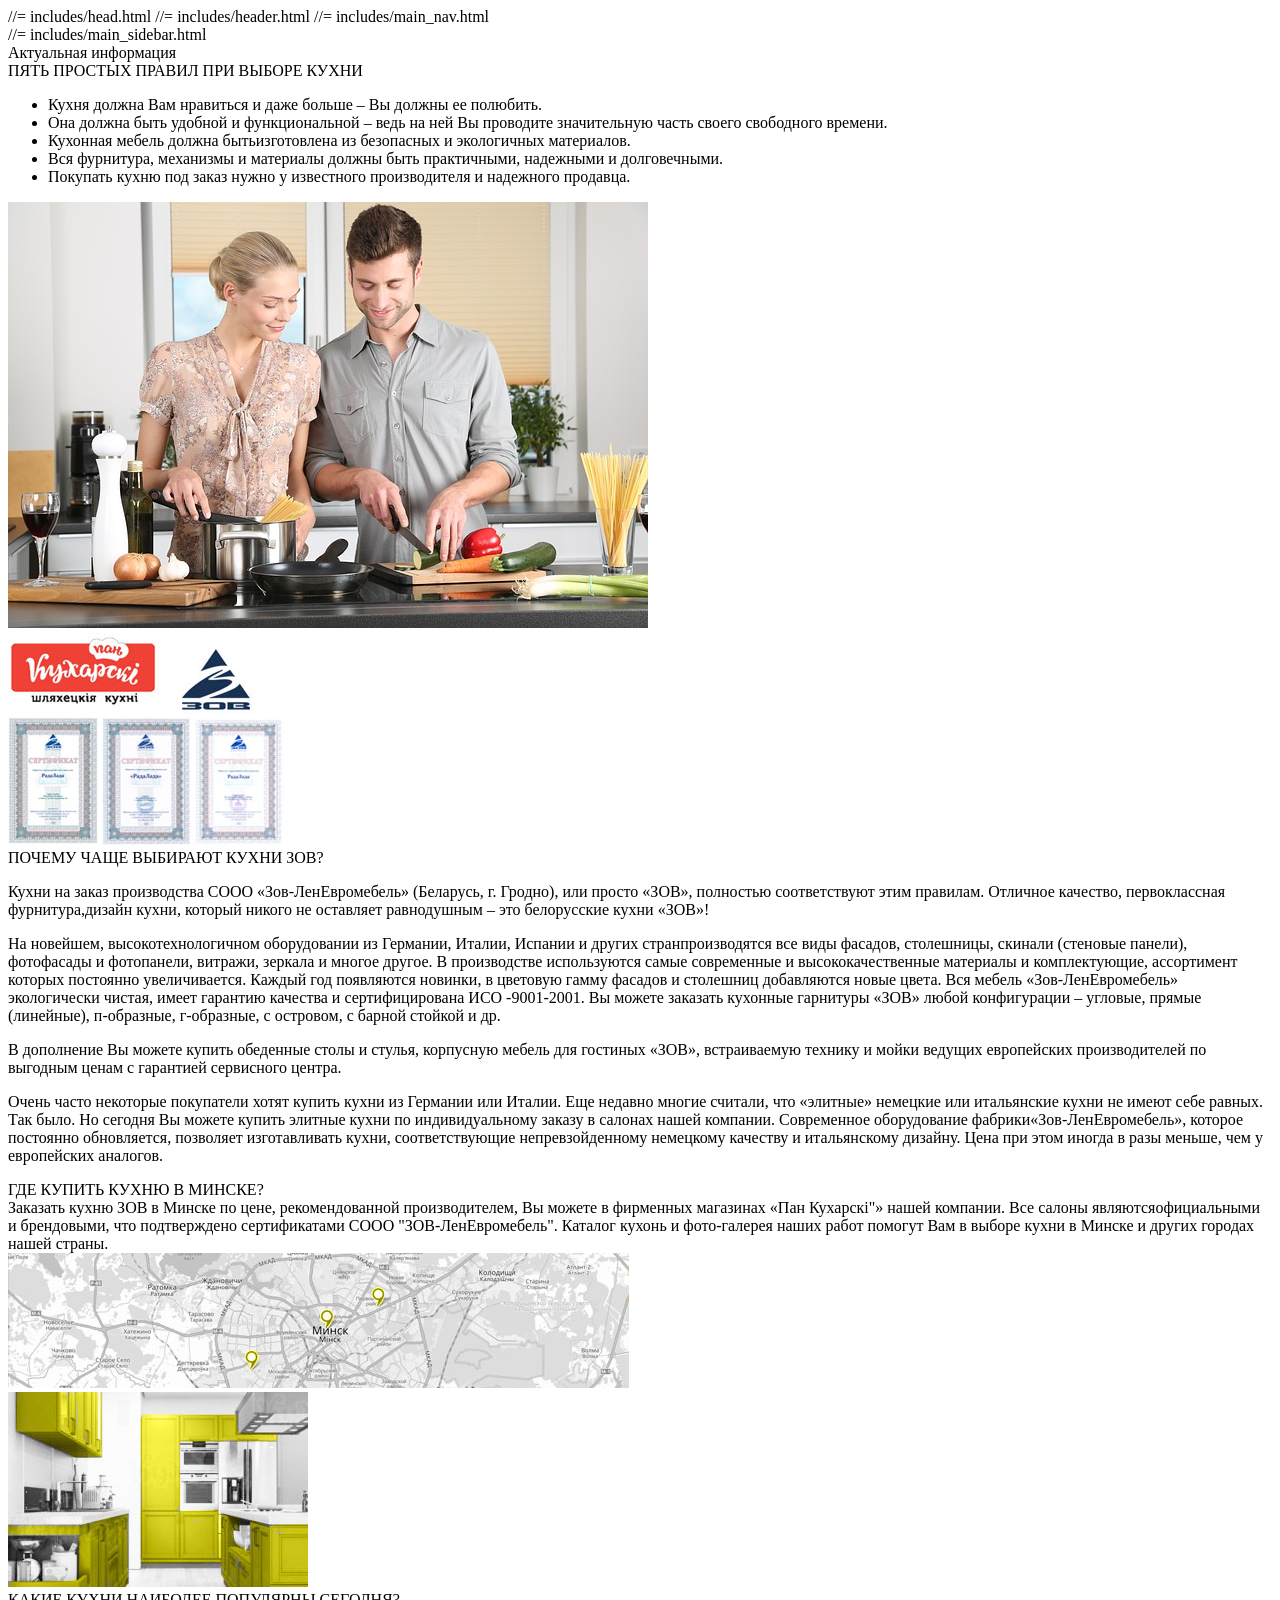
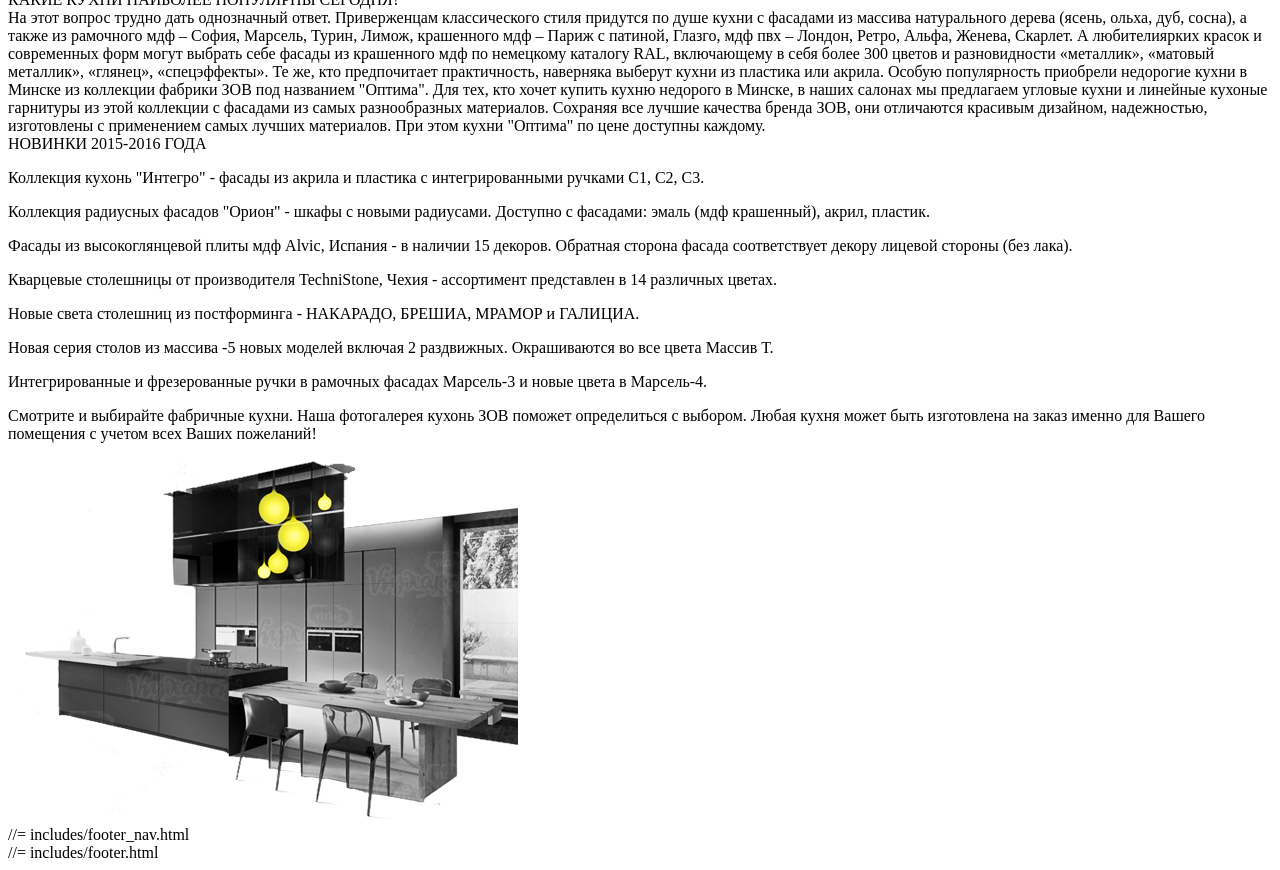
<file: src/news.html>
<!doctype html>
<html>
	<title></title>
//= includes/head.html
	<body>
		//= includes/header.html
		//= includes/main_nav.html
		<div class="main_wrap">
			//= includes/main_sidebar.html
			<div class="main_content modifier">
				<div class="row">
					<div class="block_title__add">Актуальная информация</div>
				</div>
				<div class="row">
					<div class="category_kitchen left_col">
						<div class="item_title">ПЯТЬ ПРОСТЫХ ПРАВИЛ ПРИ ВЫБОРЕ КУХНИ</div>
							<ul class="inner_text num_list">
								<li>Кухня должна Вам нравиться и даже больше – Вы должны ее полюбить.</li>
								<li>Она должна быть удобной и функциональной – ведь на ней Вы проводите значительную часть своего свободного времени.</li>
								<li>Кухонная мебель должна бытьизготовлена из безопасных и экологичных материалов.</li>
								<li>Вся фурнитура, механизмы и материалы должны быть практичными, надежными и долговечными.</li>
								<li>Покупать кухню под заказ нужно у известного производителя и надежного продавца.</li>
							</ul>
						</div>
						<div class="category_kitchen right_col">
							<img src="img/people_640.jpg" alt="">
						</div>
				</div>
				<div class="row bg_white row_padding">
					<div class="category_kitchen left_col certificate">
						<div class="img_block">
							<img class="w50" src="img/img1.jpg" alt="">
							<img class="w50" src="img/logo.jpg" alt="">
						</div>
						<div class="img_block">
							<img class="w33" src="img/certificate1.jpg" alt="">
							<img class="w33" src="img/certificate2.jpg" alt="">
							<img class="w33" src="img/certificate3.jpg" alt="">
						</div>
						</div>
						<div class="category_kitchen right_col">
						<div class="item_title">ПОЧЕМУ ЧАЩЕ ВЫБИРАЮТ КУХНИ ЗОВ?</div>
							<p class="inner_text">Кухни на заказ производства СООО «Зов-ЛенЕвромебель» (Беларусь, г. Гродно), или просто «ЗОВ», полностью соответствуют этим правилам. Отличное качество, первоклассная фурнитура,дизайн кухни, который никого не оставляет равнодушным – это белорусские кухни «ЗОВ»!</p>
							<p class="inner_text">На новейшем, высокотехнологичном оборудовании из Германии, Италии, Испании и других странпроизводятся все виды фасадов, столешницы, скинали (стеновые панели), фотофасады и фотопанели, витражи, зеркала и многое другое. В производстве используются самые современные и высококачественные материалы и комплектующие, ассортимент которых постоянно увеличивается. Каждый год появляются новинки, в цветовую гамму фасадов и столешниц добавляются новые цвета. Вся мебель «Зов-ЛенЕвромебель» экологически чистая, имеет гарантию качества и сертифицирована ИСО -9001-2001. Вы можете заказать кухонные гарнитуры «ЗОВ» любой конфигурации – угловые, прямые (линейные), п-образные, г-образные, с островом, с барной стойкой и др.</p>
							<p class="inner_text">В дополнение Вы можете купить обеденные столы и стулья, корпусную мебель для гостиных «ЗОВ», встраиваемую технику и мойки ведущих европейских производителей по выгодным ценам с гарантией сервисного центра.</p>
							<p class="inner_text">Очень часто некоторые покупатели хотят купить кухни из Германии или Италии. Еще недавно многие считали, что «элитные» немецкие или итальянские кухни не имеют себе равных. Так было. Но сегодня Вы можете купить элитные кухни по индивидуальному заказу в салонах нашей компании. Современное оборудование фабрики«Зов-ЛенЕвромебель», которое постоянно обновляется, позволяет изготавливать кухни, соответствующие непревзойденному немецкому качеству и итальянскому дизайну. Цена при этом иногда в разы меньше, чем у европейских аналогов.</p>
						</div>
				</div>
				<div class="row row_padding">
					<div class="category_kitchen left_col">
						<div class="item_title">ГДЕ КУПИТЬ КУХНЮ В МИНСКЕ?</div>
							<div class="inner_text">Заказать кухню ЗОВ в Минске по цене, рекомендованной производителем, Вы можете в фирменных магазинах «Пан Кухарскi"» нашей компании. Все салоны являютсяофициальными и брендовыми, что подтверждено сертификатами СООО "ЗОВ-ЛенЕвромебель". Каталог кухонь и фото-галерея наших работ помогут Вам в выборе кухни в Минске и других городах нашей страны.</div>
						</div>
						<div class="category_kitchen map right_col">
							<img src="img/map.jpg" alt="">
						</div>
				</div>
				<div class="row row_padding bg_white">
					<div class="category_kitchen map left_col">
						<img src="img/popular_kitchen.jpg" alt="">
					</div>
					<div class="category_kitchen right_col">
						<div class="item_title">КАКИЕ КУХНИ НАИБОЛЕЕ ПОПУЛЯРНЫ СЕГОДНЯ?</div>
						<div class="inner_text">На этот вопрос трудно дать однозначный ответ. Приверженцам классического стиля придутся по душе кухни с фасадами из массива натурального дерева (ясень, ольха, дуб, сосна), а также из рамочного мдф – София, Марсель, Турин, Лимож, крашенного мдф – Париж с патиной, Глазго, мдф пвх – Лондон, Ретро, Альфа, Женева, Скарлет. А любителиярких красок и современных форм могут выбрать себе фасады из крашенного мдф по немецкому каталогу RAL, включающему в себя более 300 цветов и разновидности «металлик», «матовый металлик», «глянец», «спецэффекты». Те же, кто предпочитает практичность, наверняка выберут кухни из пластика или акрила. Особую популярность приобрели недорогие кухни в Минске из коллекции фабрики ЗОВ под названием "Оптима". Для тех, кто хочет купить кухню недорого в Минске, в наших салонах мы предлагаем угловые кухни и линейные кухоные гарнитуры из этой коллекции с фасадами из самых разнообразных материалов. Сохраняя все лучшие качества бренда ЗОВ, они отличаются красивым дизайном, надежностью, изготовлены с применением самых лучших материалов. При этом кухни "Оптима" по цене доступны каждому.</div>
					</div>
				</div>
				<div class="row row_padding b_bottom">
					<div class="category_kitchen left_col">
						<div class="item_title">НОВИНКИ 2015-2016 ГОДА</div>
							<p class="inner_text">Коллекция кухонь "Интегро" - фасады из акрила и пластика с интегрированными ручками С1, С2, С3.</p>
							<p class="inner_text">Коллекция радиусных фасадов "Орион" - шкафы с новыми радиусами. Доступно с фасадами: эмаль (мдф крашенный), акрил, пластик.</p>
							<p class="inner_text">Фасады из высокоглянцевой плиты мдф Alvic, Испания - в наличии 15 декоров. Обратная сторона фасада соответствует декору лицевой стороны (без лака).</p>
							<p class="inner_text">Кварцевые столешницы от производителя TechniStone, Чехия - ассортимент представлен в 14 различных цветах.</p>
							<p class="inner_text">Новые света столешниц из постформинга - НАКАРАДО, БРЕШИА, МРАМОР и ГАЛИЦИА.</p>
							<p class="inner_text">Новая серия столов из массива -5 новых моделей включая 2 раздвижных. Окрашиваются во все цвета Массив Т.</p>
							<p class="inner_text">Интегрированные и фрезерованные ручки в рамочных фасадах Марсель-3 и новые цвета в Марсель-4.</p>
							<p class="inner_text">Смотрите и выбирайте фабричные кухни. Наша фотогалерея кухонь ЗОВ поможет определиться с выбором. Любая кухня может быть изготовлена на заказ именно для Вашего помещения с учетом всех Ваших пожеланий!</p>
						</div>
						<div class="category_kitchen new_kitchen right_col">
							<img src="img/new_kitchen.png" alt="">
						</div>
				</div>
		</div>
		//= includes/footer_nav.html
		</div>
		//= includes/footer.html
	</body>
</html>
</file>
<file: prod/css/screen.css>
@charset "UTF-8";/*! normalize.css v6.0.0 | MIT License | github.com/necolas/normalize.css */button,hr,input{overflow:visible}audio,canvas,progress,video{display:inline-block}progress,sub,sup{vertical-align:baseline}*,.slick-list:focus{outline:0}*,.slick-slider,legend{box-sizing:border-box}*,.h1,.slick-list,h1,legend,ul{padding:0}.slick-loading .slick-slide,.slick-loading .slick-track,.tabs__content{visibility:hidden}html{line-height:1.15;-ms-text-size-adjust:100%;-webkit-text-size-adjust:100%}article,aside,details,figcaption,figure,footer,header,main,menu,nav,section{display:block}figure{margin:1em 40px}*,.h1,button,h1,input,optgroup,select,textarea,ul{margin:0}hr{box-sizing:content-box;height:0}code,kbd,pre,samp{font-family:monospace,monospace;font-size:1em}a{background-color:transparent;-webkit-text-decoration-skip:objects;text-decoration:none;color:#333}abbr[title]{border-bottom:none;text-decoration:underline;text-decoration:underline dotted}b,strong{font-weight:bolder}dfn{font-style:italic}mark{background-color:#ff0;color:#000}small{font-size:80%}sub,sup{font-size:75%;line-height:0;position:relative}sub{bottom:-.25em}sup{top:-.5em}audio:not([controls]){display:none;height:0}img{border-style:none}svg:not(:root){overflow:hidden}button,select{text-transform:none}.block_title,.bold,.h1,.item_title,.main_nav li a,h1{text-transform:uppercase}[type=reset],[type=submit],button,html [type=button]{-webkit-appearance:button}[type=button]::-moz-focus-inner,[type=reset]::-moz-focus-inner,[type=submit]::-moz-focus-inner,button::-moz-focus-inner{border-style:none;padding:0}[type=button]:-moz-focusring,[type=reset]:-moz-focusring,[type=submit]:-moz-focusring,button:-moz-focusring{outline:ButtonText dotted 1px}legend{color:inherit;display:table;max-width:100%;white-space:normal}textarea{overflow:auto}[type=checkbox],[type=radio]{box-sizing:border-box;padding:0}[type=number]::-webkit-inner-spin-button,[type=number]::-webkit-outer-spin-button{height:auto}[type=search]{-webkit-appearance:textfield;outline-offset:-2px}[type=search]::-webkit-search-cancel-button,[type=search]::-webkit-search-decoration{-webkit-appearance:none}::-webkit-file-upload-button{-webkit-appearance:button;font:inherit}summary{display:list-item}[hidden],template{display:none}.slick-list,.slick-slider,.slick-track{position:relative;display:block}@font-face{font-family:"RobotoСondensed-Regular";src:url(../fonts/RobotoСondensed-Regular.ttf) format("truetype"),url(../fonts/RobotoСondensed-Regular.eot?) format("eot"),url(../fonts/RobotoСondensed-Regular.woff) format("woff"),url(../fonts/RobotoСondensed-Regular.svg#RobotoСondensed-Regular) format("svg")}@font-face{font-family:RobotoCondensed-Bold;src:url(../fonts/RobotoCondensed-Bold.ttf) format("truetype"),url(../fonts/RobotoCondensed-Bold.eot?) format("eot"),url(../fonts/RobotoCondensed-Bold.woff) format("woff"),url(../fonts/RobotoCondensed-Bold.svg#RobotoCondensed-Bold) format("svg")}@font-face{font-family:Impact-Regular;src:url(../fonts/Impact-Regular.ttf) format("truetype"),url(../fonts/Impact-Regular.eot?) format("eot"),url(../fonts/Impact-Regular.woff) format("woff"),url(../fonts/Impact-Regular.svg#Impact-Regular) format("svg")}.slick-slider{-webkit-touch-callout:none;-webkit-user-select:none;-moz-user-select:none;-ms-user-select:none;user-select:none;-ms-touch-action:pan-y;touch-action:pan-y;-webkit-tap-highlight-color:transparent}.slick-list{overflow:hidden;margin:0}.slick-list.dragging{cursor:pointer;cursor:hand}.slick-slider .slick-list,.slick-slider .slick-track{-webkit-transform:translate3d(0,0,0);-ms-transform:translate3d(0,0,0);transform:translate3d(0,0,0)}.slick-track{left:0;top:0}.slick-track:after,.slick-track:before{content:"";display:table}.slick-track:after{clear:both}.slick-slide{float:left;height:100%;min-height:1px;display:none}[dir=rtl] .slick-slide{float:right}.slick-slide img{display:block}.slick-slide.slick-loading img{display:none}.slick-slide.dragging img{pointer-events:none}.slick-initialized .slick-slide{display:block}.slick-vertical .slick-slide{display:block;height:auto;border:1px solid transparent}.slick-arrow.slick-hidden{display:none}.ps-container{-ms-touch-action:auto;touch-action:auto;overflow:hidden!important;-ms-overflow-style:none}@supports (-ms-overflow-style:none){.ps-container{overflow:auto!important}}@media screen and (-ms-high-contrast:active),(-ms-high-contrast:none){.ps-container{overflow:auto!important}}.ps-container.ps-active-x>.ps-scrollbar-x-rail,.ps-container.ps-active-y>.ps-scrollbar-y-rail{display:block;background-color:transparent}.ps-container.ps-in-scrolling.ps-x>.ps-scrollbar-x-rail{background-color:#eee;opacity:.9}.ps-container.ps-in-scrolling.ps-x>.ps-scrollbar-x-rail>.ps-scrollbar-x{background-color:#999;height:11px}.ps-container.ps-in-scrolling.ps-y>.ps-scrollbar-y-rail{background-color:#eee;opacity:.9}.ps-container.ps-in-scrolling.ps-y>.ps-scrollbar-y-rail>.ps-scrollbar-y{background-color:#999;width:11px}.ps-container>.ps-scrollbar-x-rail{display:none;position:absolute;opacity:0;-webkit-transition:background-color .2s linear,opacity .2s linear;transition:background-color .2s linear,opacity .2s linear;bottom:0;height:15px}.ps-container>.ps-scrollbar-x-rail>.ps-scrollbar-x{position:absolute;background-color:#aaa;border-radius:6px;-webkit-transition:background-color .2s linear,height .2s linear,width .2s ease-in-out,-webkit-border-radius .2s ease-in-out;-webkit-transition:background-color .2s linear,height .2s linear,width .2s ease-in-out,border-radius .2s ease-in-out;transition:background-color .2s linear,height .2s linear,width .2s ease-in-out,border-radius .2s ease-in-out;bottom:2px;height:6px}.ps-container>.ps-scrollbar-x-rail:active>.ps-scrollbar-x,.ps-container>.ps-scrollbar-x-rail:hover>.ps-scrollbar-x{height:11px}.ps-container>.ps-scrollbar-y-rail{display:none;position:absolute;opacity:0;-webkit-transition:background-color .2s linear,opacity .2s linear;transition:background-color .2s linear,opacity .2s linear;right:0}.ps-container>.ps-scrollbar-y-rail>.ps-scrollbar-y{position:absolute;background-color:#aaa;border-radius:6px;-webkit-transition:background-color .2s linear,height .2s linear,width .2s ease-in-out,-webkit-border-radius .2s ease-in-out;-webkit-transition:background-color .2s linear,height .2s linear,width .2s ease-in-out,border-radius .2s ease-in-out;transition:background-color .2s linear,height .2s linear,width .2s ease-in-out,border-radius .2s ease-in-out;right:2px;width:6px}.ps-container:hover.ps-in-scrolling.ps-x>.ps-scrollbar-x-rail{background-color:#eee;opacity:.9}.ps-container:hover.ps-in-scrolling.ps-x>.ps-scrollbar-x-rail>.ps-scrollbar-x{background-color:#999;height:11px}body,html{height:100%}.ps-container:hover.ps-in-scrolling.ps-y>.ps-scrollbar-y-rail{background-color:#eee;opacity:.9}.ps-container:hover.ps-in-scrolling.ps-y>.ps-scrollbar-y-rail>.ps-scrollbar-y{background-color:#999;width:11px}.ps-container:hover>.ps-scrollbar-x-rail,.ps-container:hover>.ps-scrollbar-y-rail{opacity:.6}.ps-container:hover>.ps-scrollbar-x-rail:hover{background-color:#eee;opacity:.9}.ps-container:hover>.ps-scrollbar-x-rail:hover>.ps-scrollbar-x{background-color:#999}.ps-container:hover>.ps-scrollbar-y-rail:hover{background-color:#eee;opacity:.9}.bg_white,body,input,textarea{background-color:#fff}html{font-size:62.5%}body{width:100%;color:#333;font-family:"RobotoСondensed-Regular","Helvetica Neue",Helvetica,Arial,sans-serif;font-size:16px;font-size:1.6rem;line-height:20px;line-height:2rem;font-smoothing:antialiased;-webkit-font-kerning:normal;font-kerning:normal;text-rendering:optimizeLegibility}.simple_text{font-size:16px;font-size:1.6rem}ul li{list-style:none}.h1,h1{font-size:50px;font-size:5rem;line-height:60px;line-height:6rem;font-family:Impact-Regular,"Helvetica Neue",Helvetica,Arial,sans-serif}p{font-size:16px;font-size:1.6rem;line-height:24px;line-height:2.4rem;margin:26px 0}.clearfix::after{clear:both;display:table;content:''}.contacts_header li,.header_item{display:inline-block}.bold{font-family:RobotoCondensed-Bold,"Helvetica Neue",Helvetica,Arial,sans-serif;font-weight:700}input,textarea{border:1px solid #282828;-webkit-transition:border-color .3s ease;transition:border-color .3s ease}input:focus,input:hover,textarea:focus,textarea:hover{border-color:#fff94c}.overlay.active{position:fixed;top:0;right:0;bottom:0;left:0;background-color:#494949;opacity:.7;z-index:3}.main_wrap{max-width:1900px;margin:0 auto}.wrap{max-width:1220px;padding:0 10px;margin:0 auto}header{text-align:center;padding:26px 0 30px;font-size:0;background-color:#f5f5f5}.header_item.header_item__left,.header_item.header_item__right{width:27.5%;padding-top:8px}.header_item.header_item__center{width:45%}.header_item.header_item__left{text-align:left;float:left}.header_item.header_item__right{text-align:right;float:right}.declaration{font-size:14px;font-size:1.4rem;line-height:20px;line-height:2rem;padding:7px 0}.contacts_header li{font-size:14px;font-size:1.4rem;line-height:20px;line-height:2rem;margin:11px 18px}.contacts_header li .company{display:none}.contacts_header li .geo{position:relative}.contacts_header li .geo:after{content:'';position:absolute;bottom:0;left:34px;right:0;display:inline-block;height:0;border-top:1px solid #a8a8a8;border-bottom:1px solid #bebebe}.icon_header{position:relative;top:5px;padding-right:10px}.main_nav{font-size:0;background-color:#fff94c;border-bottom:1px solid #000;padding-left:232px;height:40px}.main_nav li{display:inline-block;height:40px}.main_nav li a{font-size:14px;font-size:1.4rem;line-height:40px;line-height:4rem;padding:0 18px;display:inline-block;overflow:hidden}.main_nav li a span{position:relative;display:inline-block;opacity:1}.main_nav li a span:after{content:attr(data-hover);position:absolute;top:0;left:-3px;font-weight:700;width:110%;opacity:0;color:#333}.description_item::after,.download_catalog:after,.download_catalog:before,.main_sidebar__item__head:after,.question::after,.tabs__content::after{content:''}.main_nav li a:hover span{color:transparent}.main_nav li a:hover span:after{opacity:1}.nav_btn{width:20px;line-height:0;display:none}.nav_btn .line{height:4px;width:100%;display:inline-block;background-color:#000;margin:2px 0}.breadcrumbs{font-size:0;padding-bottom:10px}.breadcrumbs .crumb{display:inline-block;font-size:12px;font-size:1.2rem;line-height:20px;line-height:2rem;height:20px;background-color:#fff;margin:8px 12px}.breadcrumbs .crumb a{color:#000;padding:0 10px;display:inline-block;position:relative}.breadcrumbs .crumb a:after,.breadcrumbs .crumb a:before{content:'';position:absolute;display:inline-block;width:0;height:0}.breadcrumbs .crumb.first_crumb>a:before,.breadcrumbs .crumb.last_crumb a:after,.breadcrumbs .crumb.last_crumb a:before{display:none}.breadcrumbs .crumb a:before{border-bottom:20px solid #fff;border-left:16px solid transparent;left:-16px}.breadcrumbs .crumb a:after{border-top:20px solid #fff;border-right:16px solid transparent;right:-16px}.breadcrumbs .crumb.first_crumb>a{margin-left:10px}.breadcrumbs .crumb.last_crumb{padding:0 10px;background-color:transparent}.main_sidebar{width:240px;background-color:#fff;padding-bottom:20px;display:inline-block;float:left;border-left:1px solid #f5f5f5}.main_sidebar .logo{text-align:center;padding:25px 0 21px;position:relative}.main_sidebar .logo .close{display:none;position:absolute;top:10px;right:10px;width:10px;height:10px;cursor:pointer;background:url(../img/icons/close.png) no-repeat;background-size:10px}.main_sidebar__item{border-bottom:2px solid #fff954;overflow:hidden}.main_sidebar__item.last{border-bottom:none}.main_sidebar__item__head{padding:18px 10px;position:relative;font-family:Impact-Regular,"Helvetica Neue",Helvetica,Arial,sans-serif;font-size:20px;font-size:2rem;cursor:pointer}.main_sidebar__item__head:after{position:absolute;right:10px;top:22px;border-top:7px solid transparent;border-left:7px solid #000;border-right:7px solid transparent;border-bottom:7px solid transparent;-webkit-transform-origin:left center;-ms-transform-origin:left center;transform-origin:left center;-webkit-transition:top .3s ease,-webkit-transform .3s ease;transition:top .3s ease,-webkit-transform .3s ease;transition:transform .3s ease,top .3s ease;transition:transform .3s ease,top .3s ease,-webkit-transform .3s ease}.main_sidebar__item__head.visible:after{-webkit-transform:rotate(90deg);-ms-transform:rotate(90deg);transform:rotate(90deg);top:18px}.sidebar_list{display:none}.btn,.sidebar_list a{display:inline-block}.sidebar_list a{line-height:25px;line-height:2.5rem;padding:0 15px 0 30px;border-top:1px solid #e6e6e6;width:100%}.sidebar_list a.first{border-top:none}.sidebar_list.sidebar_list__form{font-size:0}.sidebar_list.sidebar_list__form a{padding-top:10px;padding-bottom:10px}.sidebar_list.sidebar_list__form a .icon_kitchens,.sidebar_list.sidebar_list__form a .value{display:inline-block;vertical-align:middle}.sidebar_list.sidebar_list__form a .icon_kitchens{width:60px;text-align:center;height:60px}.sidebar_list.sidebar_list__form a .value{width:135px;padding-left:10px;font-size:16px;font-size:1.6rem;line-height:20px;line-height:2rem}.btn{border:none;cursor:pointer;background-color:#fff94c;height:30px;line-height:30px;border-radius:15px;font-size:15px;font-size:1.5rem;color:#000;text-align:center;width:140px;-webkit-transition:background-color .3s ease;transition:background-color .3s ease}.btn:hover{background-color:#fffb8c}.download_catalog{width:165px;margin:16px auto;display:block;position:relative;padding-right:25px}.download_catalog:after,.download_catalog:before{position:absolute}.download_catalog:before{background:url(../img/icons/pimgpsh_fullsize_distr.png) center no-repeat;background-size:15px 15px;width:14px;height:15px;top:9px;right:17px}.ps-container>.ps-scrollbar-y-rail{width:10px}.ps-container>.ps-scrollbar-y-rail:active>.ps-scrollbar-y,.ps-container>.ps-scrollbar-y-rail:hover>.ps-scrollbar-y{width:6px}.ps-container.ps-active-y>.ps-scrollbar-y-rail>.ps-scrollbar-y,.ps-container:hover>.ps-scrollbar-y-rail:hover>.ps-scrollbar-y{background-color:#fffc67}.main_content{margin-left:240px;background-color:#f5f5f5}.main_content.modifier{padding:10px 0 0;border-bottom:2px solid #0c0c0c}.row{font-size:0;padding-left:10px;padding-right:10px}.category_kitchen .val,.item_title{font-size:20px;font-family:Impact-Regular,"Helvetica Neue",Helvetica,Arial,sans-serif}.row.row_margin{padding-left:0;padding-right:0}.row.row_padding{padding-top:15px;padding-bottom:10px}.item_title{font-size:2rem;line-height:30px;line-height:3rem;padding:4px 0;text-align:left}.bestsellers,.slider_block{display:inline-block;vertical-align:top}.slider_block{padding-right:10px;padding-top:10px;width:67.02%}.slider_block .slider_main{height:330px;overflow:hidden;position:relative}.slider_block .slider_main img{width:100%;height:100%;-o-object-fit:cover;object-fit:cover}.bestsellers{width:32.98%;padding-left:10px;padding-top:10px}.bestsellers_item{border-bottom:1px solid #000;margin-bottom:10px}.bestsellers_item__img{height:130px;position:relative;overflow:hidden}.bestsellers_item__img img{position:absolute;width:100%;max-height:100%;top:-50%;left:-50%;-webkit-transform:translate(50%,50%);-ms-transform:translate(50%,50%);transform:translate(50%,50%);-o-object-fit:cover;object-fit:cover}.bestsellers_item__text .name,.bestsellers_item__text .price{line-height:20px;line-height:2rem;color:#222;padding-top:9px;vertical-align:bottom}.bestsellers_item__text .name{font-size:14px;font-size:1.4rem;display:inline-block}.bestsellers_item__text .price{font-size:16px;font-size:1.6rem;font-family:Impact-Regular,"Helvetica Neue",Helvetica,Arial,sans-serif;float:right}.advantages{text-align:center}.advantages li{border-bottom:1px solid #000;display:inline-block;min-width:220px;width:23.4%;margin:20px 2.13%;height:61px;background-color:#fff;text-align:left}.advantages a{display:block}.advantages .icon,.advantages .text{display:inline-block;vertical-align:middle}.advantages .icon{width:60px;height:60px;background-color:#fff94c;padding:10px 0;text-align:center}.advantages .text{font-size:14px;font-size:1.4rem;line-height:20px;line-height:2rem;width:160px;text-align:left;padding:0 10px}.overlay.popup,.popup_content,.popup_content .item_title{text-align:center}.popup{display:none}.overlay.popup{position:fixed;top:0;left:0;bottom:0;right:0;background-color:rgba(73,73,73,.7);overflow-y:auto;z-index:3}.category_kitchen_item__img,.popup_content{background-color:#fff;display:inline-block}.popup_content{top:50px;position:relative;overflow-y:auto;margin:50px 0;min-width:320px;max-width:600px;padding:20px}.popup_content label{display:inline-block;width:100%;margin:15px 0 10px}.popup_content input{padding:5px 10px;margin-bottom:10px}.popup_content .btn{margin:10px 0}.block_title{font-size:40px;font-size:4rem;font-family:Impact-Regular,"Helvetica Neue",Helvetica,Arial,sans-serif;margin:27px 0 23px}.block_title__add{font-size:40px;font-size:4rem;line-height:40px;line-height:4rem;font-family:Impact-Regular,"Helvetica Neue",Helvetica,Arial,sans-serif;margin:27px 0 12px}.category_kitchen{width:34.04%;display:inline-block;vertical-align:top}.category_kitchen .key,.category_kitchen .text{font-size:16px;font-size:1.6rem;line-height:20px;line-height:2rem}.category_kitchen img{width:82.5%;padding:10px 0 0;height:180px}.category_kitchen .val{font-size:2rem;line-height:20px;line-height:2rem;margin-bottom:3px;padding:2px 0}.category_kitchen.meterial_plastik{padding-left:20px;text-align:right;float:right}.category_kitchen.meterial_plastik .item_title,.category_kitchen.meterial_plastik .key,.category_kitchen.meterial_plastik .text,.category_kitchen.meterial_plastik .val{text-align:left}.category_kitchen_img{width:65.96%;display:inline-block;position:relative;overflow:hidden;text-align:center;height:420px;margin-top:10px}.category_kitchen_img img{position:absolute;width:100%;height:100%;max-height:100%;top:-50%;left:-50%;-webkit-transform:translate(50%,50%);-ms-transform:translate(50%,50%);transform:translate(50%,50%);-o-object-fit:cover;object-fit:cover}.category_kitchen_img .btn_cat{color:#222;position:absolute;bottom:10px;left:calc(50% - 70px)}.category_kitchen_item{width:33.333%;padding:10px;display:inline-block;vertical-align:top;float:left}.category_kitchen_item.h_620{height:640px}.category_kitchen_item.h_300{height:320px}.category_kitchen_item.f_right{float:right}.category_kitchen_item__img{overflow:hidden;height:100%;width:100%;position:relative}.category_kitchen_item__img img{position:absolute;width:100%;top:-50%;left:-50%;-webkit-transform:translate3d(50%,50%,0);transform:translate3d(50%,50%,0);-o-object-fit:cover;object-fit:cover;max-height:100%;height:100%;opacity:1;-webkit-transition:opacity .3s ease;transition:opacity .3s ease}.category_kitchen_item__img:hover img{opacity:.6}.category_kitchen_item__title{background-color:#fff94c;font-size:20px;font-size:2rem;line-height:40px;line-height:4rem;font-family:Impact-Regular,"Helvetica Neue",Helvetica,Arial,sans-serif;position:absolute;bottom:50px;left:0;right:0;border-bottom:1px solid #000;padding:0 10px}.category_kitchen_item_photo{width:33.333%;padding:10px;display:inline-block}.category_kitchen_item_photo.h_200{height:220px}.category_kitchen_item_photo__img{overflow:hidden;height:100%;display:inline-block;width:100%;background-color:#fff;position:relative}.card_block .discount,.catalog_item__img .discount{background-color:#fff94c;z-index:1;font-family:Impact-Regular,"Helvetica Neue",Helvetica,Arial,sans-serif}.category_kitchen_item_photo__img img{position:absolute;-o-object-fit:cover;object-fit:cover;max-height:100%;height:100%}.btn_further{float:right;margin:10px}.category_kitchen.left_col{width:32.98%;padding-right:10px}.category_kitchen.left_col.map{float:left}.category_kitchen.right_col{width:67.02%;padding-left:10px;text-align:center}.category_kitchen.right_col img{width:65.82%;margin:0 auto;height:auto}.inner_text{font-size:12px;font-size:1.2rem;line-height:15px;line-height:1.5rem;text-align:left}p.inner_text{margin:5px 0}.num_list{margin-left:12px}.num_list li{list-style:decimal;padding:0 0 5px 3px}.category_kitchen.certificate{padding:40px 5px}.category_kitchen .img_block{text-align:center}.category_kitchen .w50{width:auto;height:auto;padding:5px;text-align:center;vertical-align:middle}.category_kitchen.new_kitchen.right_col,.question_item.right{text-align:right}.card_block,.catalog_item,.contact_form,.description,.nav_item,.tabs,.tabs__wrap{vertical-align:top}.category_kitchen .w33{width:33.333%;height:auto;padding:5px}.category_kitchen.map>img{width:100%;height:auto}.category_kitchen.new_kitchen.right_col img{width:78%}.question{border-top:2px solid #0c0c0c}.question::after{clear:both;display:table}.card_block,.description,.nav_item,.nav_item a{display:inline-block}.question_item.left,.question_item.right{width:23.4%;float:left;padding-top:31px}.question_item.center{text-align:center;width:53.2%;float:left}.question_item.center .item_title{text-align:center;text-transform:initial}.question_item.center .simple_text{margin-bottom:6px}.question_form{padding-bottom:30px}.question_form .form_title{margin:20px 0 -12px;padding:0}.question_form .simple_text{display:inline-block;width:100%;margin:15px 0 10px}.question_form #phone,.question_form #question{width:60%;padding:5px 10px;margin-top:10px}.question_form #phone{font-size:12px;font-size:1.2rem;line-height:16px;line-height:1.6rem}.question_form #question{height:92px;resize:none}.question_form .btn{margin-top:10px}.nav_item{font-size:12px;font-size:1.2rem;line-height:15px;line-height:1.5rem;width:25%;padding:15px 0}.nav_item .nav_title{font-size:15px;font-size:1.5rem;font-family:Impact-Regular,"Helvetica Neue",Helvetica,Arial,sans-serif;text-transform:uppercase;padding:5px 0}.nav_item a{position:relative;padding:3px 0}.nav_item .after{border-bottom:1px solid #a8a8a8;box-shadow:0 1px 0 0 #bebebe}.copy_link,.copyright{font-size:12px;font-size:1.2rem;line-height:30px;line-height:3rem;color:#6f6f6f}.card_block{position:relative;width:50%;padding-right:10px}.card_block .discount{position:absolute;font-size:20px;font-size:2rem;line-height:90px;line-height:9rem;width:90px;height:90px;border-radius:50%;text-align:center;top:10px;right:20px}.tabs__caption span,.tabs__wrap{position:relative}.card_slider img,.slider_nav img{width:100%;height:auto}.slider_nav{margin:20px -10px}.slider_nav li{padding:0 10px}.description{width:50%;padding-left:10px}.description .item_title{border-bottom:2px solid #000;margin-top:-11px}.description_item{border-bottom:1px solid #000}.description_item::after{clear:both;display:table}.tabs,.tabs__wrap{display:inline-block}.description_item .key,.description_item .value{font-size:16px;font-size:1.6rem;line-height:20px;line-height:2rem;display:inline-block;padding-top:5px;padding-bottom:7px}.description_item .value{float:right;text-align:right}.contact_form .item_title,.question_form__card,.tabs__caption li,.tabs__content{text-align:center}.description_item.price{border-bottom:none}.description_item.price .value{font-size:20px;font-size:2rem;line-height:30px;line-height:3rem;font-family:Impact-Regular,"Helvetica Neue",Helvetica,Arial,sans-serif}.tabs{width:70%}.tabs__wrap{width:60%;padding-left:30px}.tabs__wrap.tabs__wrap__radio{width:40%;padding-left:0}.tabs__wrap.tabs__wrap__radio .item_title{padding-bottom:14px}.tabs__wrap .item_title,.tabs__wrap .simple_text{width:100%;padding-left:10px;padding-right:10px;text-align:center}.tabs__caption input{display:none}.tabs__caption label{font-size:16px;font-size:1.6rem;line-height:20px;line-height:2rem;cursor:pointer;display:inline-block;vertical-align:top;padding:10px 7px;border:2px solid transparent;-webkit-transition:border-color .3s ease;transition:border-color .3s ease}.tabs__caption .active label,.tabs__caption label:hover{border-color:#000}.tabs__caption li{display:inline-block;width:50%;padding:10px}.tabs__caption li img{width:100%}.tabs__content{position:absolute;left:0;top:106px;right:0;bottom:0;opacity:0;padding:0 5px;-webkit-transition:opacity .3s ease;transition:opacity .3s ease}.tabs__content::after{clear:both;display:table}.tabs__content.active{visibility:visible;opacity:1}.tabs__content img{width:65.625%}.tabs__content .left,.tabs__content .right,.tabs__content .top{position:absolute;width:50px;height:30px;padding:0 5px;color:#777;font-size:16px;font-size:1.6rem;line-height:30px;line-height:3rem}.tabs__content .top{top:-30px;left:calc(50% - 20px)}.tabs__content .left{left:32px;top:90px}.tabs__content .right{right:32px;top:90px}.contact_form{width:30%;display:inline-block}.question_form__card{padding:0 10px}.question_form__card .simple_text{text-align:left}.question_form__card #email,.question_form__card #name,.question_form__card #phone{width:100%;height:30px;color:#777;padding:0 8px;font-size:16px;font-size:1.6rem;line-height:30px;line-height:3rem}.question_form__card .get_project{width:280px;margin:19px auto}.recomended{line-height:50px;line-height:5rem;margin:31px 10px 8px}.catalog_item>a{width:100%}.catalog_item{display:inline-block;width:25%;padding:10px}.catalog_item.catalog_item_border>a{display:inline-block;height:100%;border-bottom:1px solid #000}.catalog_item__img{overflow:hidden;position:relative;line-height:0}.catalog_item__img .discount{position:absolute;bottom:0;right:0;width:70px;text-align:center;height:40px;font-size:20px;font-size:2rem;line-height:40px;line-height:4rem}.catalog_item__img img{-o-object-fit:cover;object-fit:cover;width:100%;-webkit-transition:-webkit-transform .4s ease;transition:-webkit-transform .4s ease;transition:transform .4s ease;transition:transform .4s ease,-webkit-transform .4s ease}.catalog_item>a:hover .catalog_item__img>img{-webkit-transform:scale(1.1) translateZ(0);transform:scale(1.1) translateZ(0)}.catalog_item__text{padding:10px 10px 0}.catalog_item__text .catalog_item__name{display:table;height:50px}.catalog_item__text .catalog_item__name-inner{display:table-cell;vertical-align:middle}.catalog_item__text .name{font-size:16px;font-size:1.6rem;line-height:20px;line-height:2rem;border-bottom:1px solid #a8a8a8;box-shadow:0 1px 0 0 #bebebe}.catalog_item__text .price{font-size:20px;font-size:2rem;line-height:30px;line-height:3rem;font-family:Impact-Regular,"Helvetica Neue",Helvetica,Arial,sans-serif;padding:5px 0}.desk{padding-bottom:25px}.desk .item_title{padding-bottom:2px}.desk .simple_text{margin:0 0 18px}@media only screen and (min-width:1600px){#main_content{padding-right:100px}}@media only screen and (max-width:1366px){.main_nav{padding-left:236px}.main_nav li>a{padding:0 14px}}@media only screen and (max-width:1279px){.main_nav{padding-left:240px}.main_nav li>a{padding:0 7px}}@media only screen and (max-width:1160px){.nav_btn{display:inline-block;float:right;margin:8px 10px;cursor:pointer}.main_nav li:not(.visible){display:none}.main_nav .main_wrap{display:inline-block;width:auto}.main_sidebar{display:none}.main_sidebar.active{display:block;z-index:3;position:fixed!important;top:0;left:0}.main_sidebar .logo .close{display:block}.main_content{margin-left:0}.main_nav{padding-left:7px}.header_item.header_item__left,.header_item.header_item__right{width:20%;overflow:hidden}.header_item.header_item__left>img{margin-left:-150px}.header_item.header_item__right>img{margin-right:-150px}.header_item.header_item__center{width:60%}}@media only screen and (max-width:992px){.question_item.left>img,.question_item.right>img{width:100%}.bestsellers_item__img img,.slick-slider .slick-list,.slick-slider .slick-track{height:100%}.question_item.left,.question_item.right{width:15%}.question_item.center{width:70%}.catalog_item{width:33.333%}.tabs__wrap:not(.tabs__wrap__radio){padding-right:30px}.tabs__content img{width:60%}.tabs__content{top:130px}.tabs__content .left{left:20px}.tabs__content .right{right:20px}.question_form__card .get_project{height:auto;width:100%;padding:5px;line-height:20px}}@media only screen and (max-width:767px){.category_kitchen .key,.category_kitchen .material,.category_kitchen .text,.category_kitchen .val,.contacts_header .icon_header,.contacts_header li:nth-child(2),.novelty{display:none}.header_item.header_item__left>img{margin-left:-80px}.header_item.header_item__right>img{margin-right:-80px}.slider_block{padding-right:0;width:100%}.bestsellers{width:100%;padding-left:0}.bestsellers_item{width:48%;float:left}.bestsellers_item:first-child{margin-right:10px}.bestsellers_item:last-child{margin-left:10px}.category_kitchen,.category_kitchen_item{width:100%}.category_kitchen.left_col,.category_kitchen.right_col{width:100%;padding-right:0;padding-left:0}.category_kitchen .w33{width:auto}.category_kitchen.left_col.map{height:320px;overflow:hidden;text-align:center}.category_kitchen.left_col.map img{max-width:100%;height:100%;width:auto}.inner_text{font-size:16px;font-size:1.6rem;line-height:18px;line-height:1.8rem}.category_kitchen_img{width:100%;height:200px}.category_kitchen_item.h_300,.category_kitchen_item.h_620{height:320px}.category_kitchen.meterial_plastik{padding-left:0}.nav_item{width:50%}header{margin-top:20px;position:relative;padding-top:10px}.h1,h1{font-size:20px;font-size:2rem;line-height:30px;line-height:3rem}.contacts_header{position:absolute;top:-32px;right:0;left:0;text-align:right}.contacts_header li .company{display:inline-block;float:left;position:relative}.contacts_header li .company:after{content:'';position:absolute;bottom:0;left:0;right:0;display:inline-block;height:0;border-top:1px solid #a8a8a8;border-bottom:1px solid #bebebe}.contacts_header li:first-child{float:left}.header_item.header_item__left>img,.header_item.header_item__right>img{width:120%}.nav_item{font-size:16px;font-size:1.6rem;line-height:18px;line-height:1.8rem}.slick-dots{text-align:center}.slick-dots li{display:inline-block}.slick-dots li button{color:transparent;background:#fff;border:1px solid #000;border-radius:50%;height:10px;width:10px;margin:0 6px}.slick-dots li.slick-active button{background-color:#000}.catalog_item{width:50%}.card_block,.description{width:100%;padding-right:0;padding-left:0}.contact_form,.tabs,.tabs__wrap,.tabs__wrap.tabs__wrap__radio{width:100%}.tabs__caption li{width:25%}.tabs__content{position:relative;display:none;top:0;padding-top:50px}.tabs__content .top{top:20px}.tabs__content .left,.tabs__content .right{top:200px}.tabs__content .right{right:60px}.tabs__content .left{left:60px}.tabs__content.active{display:block}}@media only screen and (max-width:600px){.block_title{line-height:50px;line-height:5rem}.header_item.header_item__left,.header_item.header_item__right{width:25%}.header_item.header_item__center{width:50%}.header_item.header_item__left>img,.header_item.header_item__right>img{width:127%}.contacts_header{left:10px}.contacts_header li{margin:11px 10px 0 0;font-size:10px;font-size:1rem}.question{position:relative}.question_item.left,.question_item.right{position:absolute}.question_item.left{left:0}.question_item.right{right:0}.question_item.center{width:100%}.question_item.center .block_title__add{width:60%;margin:28px auto;line-height:50px;line-height:5rem}.slider_block .slider_main{height:160px}.bestsellers_item__img{height:96px}.tabs__content .left,.tabs__content .right{top:140px}.tabs__content .right{right:40px}.tabs__content .left{left:40px}}@media only screen and (max-width:480px){.catalog_item,.question_form #phone,.question_form #question{width:100%}.category_kitchen.left_col.map{height:200px}.nav_item{padding-right:10px}.nav_item .after{line-height:22px;line-height:2.2rem}.nav_item a{padding:4px 0}.tabs__wrap:not(.tabs__wrap__radio){padding-left:0;padding-right:0}.tabs__caption li{width:50%;padding:6px 10px}.tabs__caption li label{padding:0}.tabs__caption li span{display:inline-block;width:100%;top:3px}.tabs__caption li img{width:60%}.tabs__content .left,.tabs__content .right{top:100px}.tabs__content .right{right:20px}.tabs__content .left{left:20px}}
</file>
